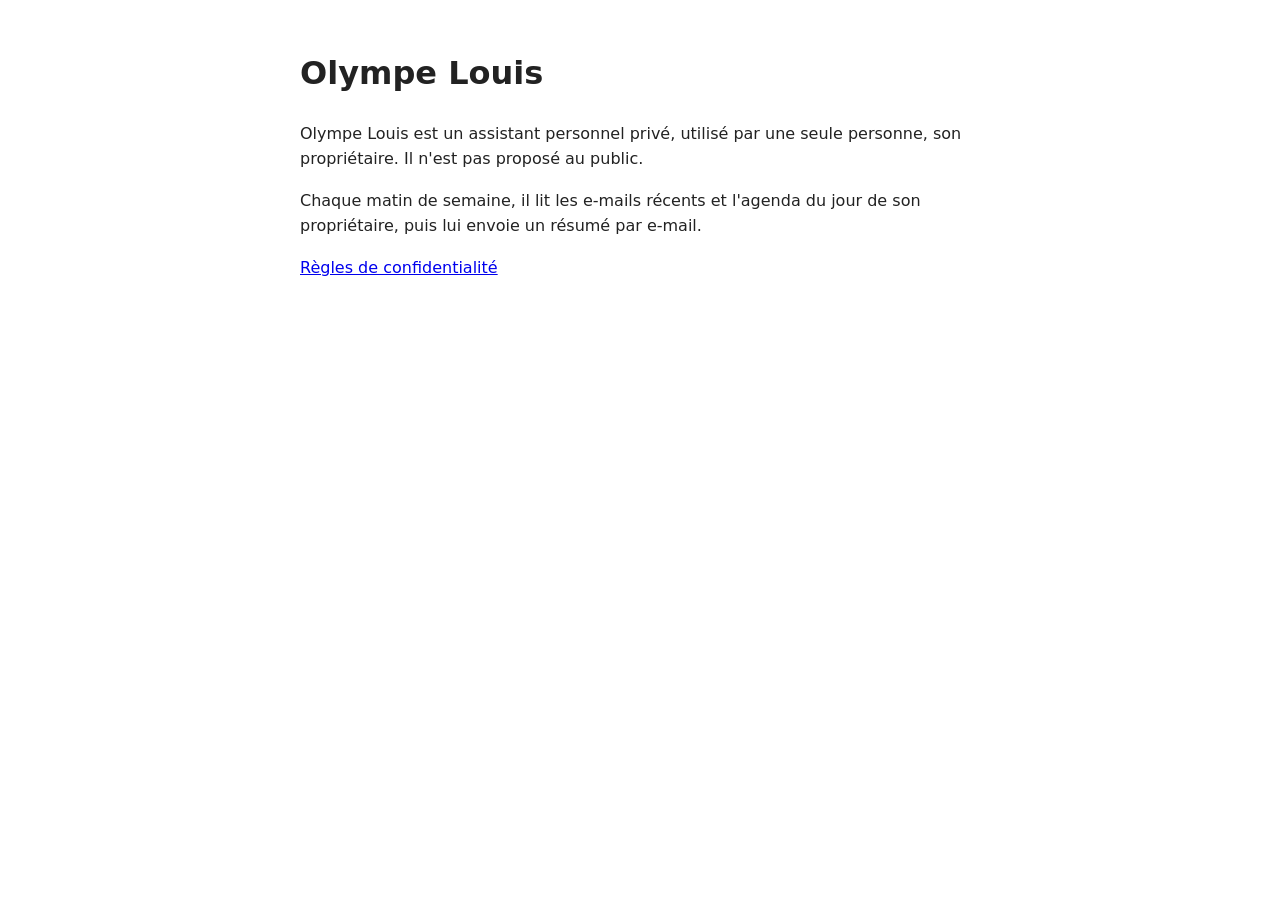
<file: index.html>
<!doctype html>
<html lang="fr">
<head>
<meta charset="utf-8">
<meta name="viewport" content="width=device-width, initial-scale=1">
<title>Olympe Louis</title>
<style>body{font-family:system-ui,sans-serif;max-width:680px;margin:48px auto;padding:0 16px;line-height:1.6;color:#222;background:#fff}</style>
</head>
<body>
<h1>Olympe Louis</h1>
<p>Olympe Louis est un assistant personnel privé, utilisé par une seule personne, son propriétaire. Il n'est pas proposé au public.</p>
<p>Chaque matin de semaine, il lit les e-mails récents et l'agenda du jour de son propriétaire, puis lui envoie un résumé par e-mail.</p>
<p><a href="confidentialite.html">Règles de confidentialité</a></p>
</body>
</html>
</file>
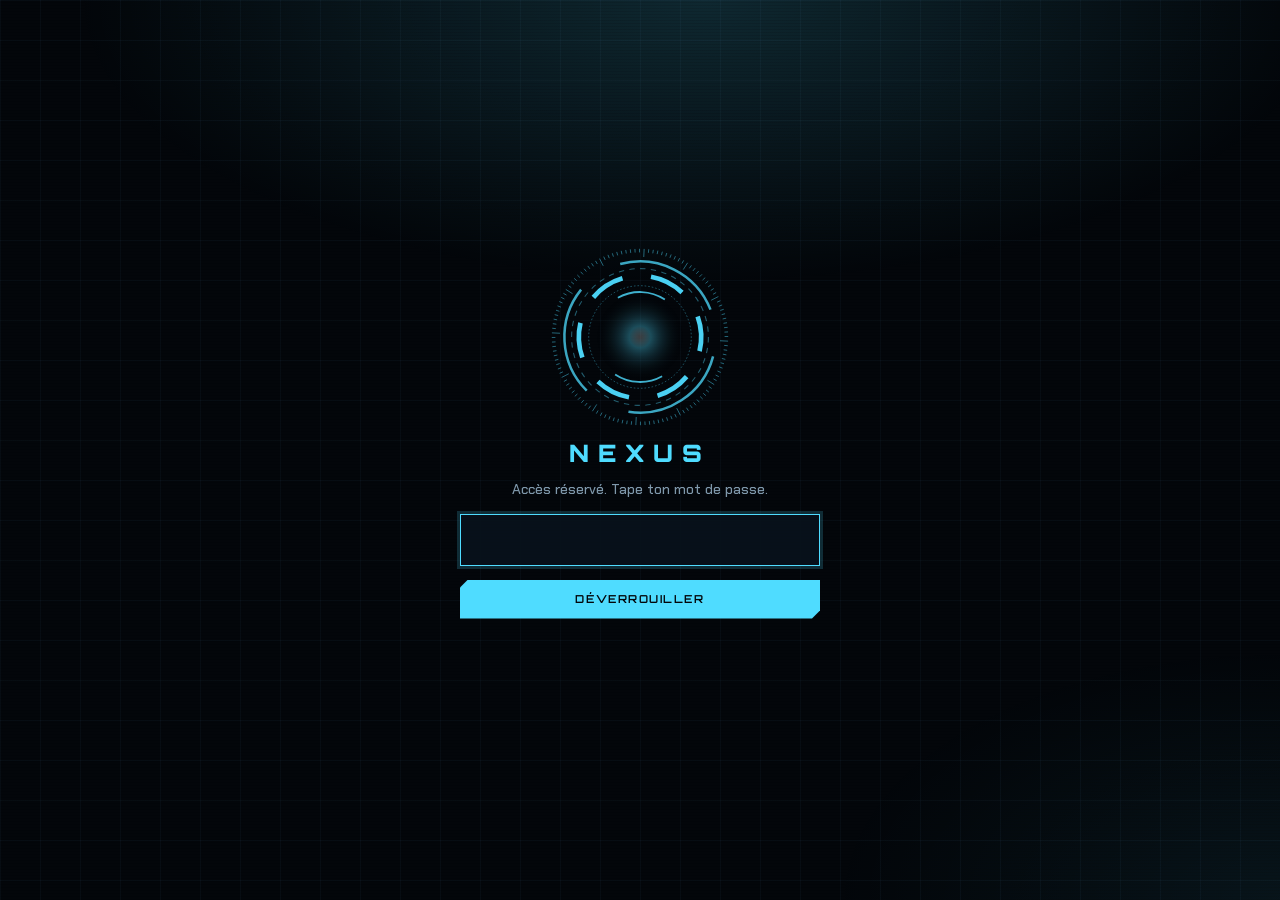
<file: nexus/index.html>
<!doctype html>
<html lang="fr">
<head>
<meta charset="utf-8">
<meta name="viewport" content="width=device-width, initial-scale=1, viewport-fit=cover">
<meta name="robots" content="noindex, nofollow">
<meta name="theme-color" content="#03060a">
<meta name="apple-mobile-web-app-capable" content="yes">
<meta name="apple-mobile-web-app-status-bar-style" content="black-translucent">
<meta name="apple-mobile-web-app-title" content="NEXUS">
<link rel="manifest" href="manifest.webmanifest">
<link rel="icon" href="icone.svg" type="image/svg+xml">
<link rel="apple-touch-icon" href="icone-180.png">
<!-- PAGE -->
<title>NEXUS</title>
<meta name="claude:viewport-fit-sides" content="cover">
<link rel="preconnect" href="https://fonts.googleapis.com">
<link rel="preconnect" href="https://fonts.gstatic.com" crossorigin>
<link rel="stylesheet" href="https://fonts.googleapis.com/css2?family=Chakra+Petch:wght@400;500;600&family=IBM+Plex+Mono:wght@400;500&family=Orbitron:wght@500;700;900&display=swap">
<style>
/* Console NEXUS. Un rail de modules (à gauche sur ordinateur, en bas sur téléphone) et une vue par
   module, chacune dans sa couleur : NEXUS cyan, HERMÈS bleu glacier, CHRONOS ambre, PLOUTOS vert,
   PHÉMÈ violet, ARÈS rouge. Le rouge d'alerte reste réservé à ce qui demande d'agir.
   Un seul univers visuel, sombre, voulu ainsi. */
:root {
  --fond: #03060a;
  --ligne: rgba(120, 200, 255, .16);
  --ligne-forte: rgba(120, 200, 255, .32);
  --texte: #dbeaf4;
  --doux: #7f98ab;
  --tres-doux: #4b6274;
  --alerte: #ff4d5e;
  --ambre: #ffb547;
  --nexus: #4fdcff;
  --hermes: #7cc8ff;
  --chronos: #ffb547;
  --ploutos: #4ff0a6;
  --pheme: #b48cff;
  --ares: #ff5a4f;
  --m: var(--nexus);
  --titre: "Orbitron", "Chakra Petch", "Segoe UI", sans-serif;
  --corps: "Chakra Petch", "Segoe UI", system-ui, sans-serif;
  --mono: "IBM Plex Mono", ui-monospace, Consolas, monospace;
  --rail: 84px;
  color-scheme: dark;
}
* { box-sizing: border-box; }
[hidden] { display: none !important; }
html, body { min-height: 100%; }
body {
  margin: 0; background: var(--fond); color: var(--texte);
  font: 500 15px/1.5 var(--corps); -webkit-font-smoothing: antialiased; overflow-x: hidden;
}
body::before {
  content: ""; position: fixed; inset: 0 0 auto; z-index: 30;
  height: env(safe-area-inset-top, 0px); background: var(--fond);
}
button, input { font: inherit; color: inherit; }
a { color: inherit; text-decoration: none; }
:focus-visible { outline: 2px solid var(--m); outline-offset: 2px; }

/* Ambiance : grille, halo de la couleur du module, lignes de balayage */
.ambiance { position: fixed; inset: 0; pointer-events: none; z-index: 0; overflow: hidden; }
.ambiance::before {
  content: ""; position: absolute; inset: 0;
  background:
    radial-gradient(ellipse 70% 45% at 55% 0%, color-mix(in srgb, var(--m) 16%, transparent), transparent 70%),
    radial-gradient(ellipse 50% 40% at 100% 100%, color-mix(in srgb, var(--m) 7%, transparent), transparent 70%),
    linear-gradient(rgba(120, 200, 255, .04) 1px, transparent 1px) 0 0 / 40px 40px,
    linear-gradient(90deg, rgba(120, 200, 255, .04) 1px, transparent 1px) 0 0 / 40px 40px;
}
.ambiance::after {
  content: ""; position: absolute; inset: 0; opacity: .5;
  background: repeating-linear-gradient(0deg, rgba(0, 0, 0, .18) 0 1px, transparent 1px 3px);
}
.balayage {
  position: absolute; left: 0; right: 0; height: 120px; top: -120px;
  background: linear-gradient(transparent, color-mix(in srgb, var(--m) 6%, transparent), transparent);
  animation: balayer 9s linear infinite;
}
@keyframes balayer { to { transform: translateY(calc(100vh + 240px)); } }

/* Structure */
.appli { position: relative; z-index: 1; display: grid; grid-template-columns: var(--rail) minmax(0, 1fr); min-height: 100vh; }
.rail {
  position: sticky; top: env(safe-area-inset-top, 0px); height: 100vh; z-index: 20;
  display: flex; flex-direction: column; align-items: center; gap: 10px;
  padding: 18px 0 18px env(safe-area-inset-left, 0px);
  border-right: 1px solid var(--ligne); background: linear-gradient(180deg, rgba(5, 12, 20, .92), rgba(3, 6, 10, .92));
}
.rail .logo { width: 44px; height: 44px; margin-bottom: 10px; }
.onglet {
  --c: var(--nexus);
  width: 62px; display: grid; justify-items: center; gap: 5px; padding: 8px 0;
  background: none; border: 0; cursor: pointer; color: var(--doux);
}
.onglet .anneau {
  width: 46px; height: 46px; border-radius: 50%; display: grid; place-items: center; position: relative;
  border: 1px solid var(--ligne-forte); background: radial-gradient(circle, rgba(255, 255, 255, .03), transparent 70%);
  transition: border-color .25s, box-shadow .25s, background .25s;
}
.onglet .anneau::after {
  content: ""; position: absolute; inset: 3px; border-radius: 50%;
  border: 2px dashed transparent; transition: border-color .25s;
}
.onglet svg { width: 22px; height: 22px; stroke: currentColor; fill: none; stroke-width: 1.6; stroke-linecap: round; stroke-linejoin: round; }
.onglet span.nom { font: 600 9px/1 var(--titre); letter-spacing: .12em; }
.onglet:hover { color: var(--c); }
.onglet[aria-current="page"] { color: var(--c); }
.onglet[aria-current="page"] .anneau {
  border-color: var(--c); background: radial-gradient(circle, color-mix(in srgb, var(--c) 22%, transparent), transparent 72%);
  box-shadow: 0 0 18px color-mix(in srgb, var(--c) 45%, transparent);
}
.onglet[aria-current="page"] .anneau::after { border-color: color-mix(in srgb, var(--c) 55%, transparent); animation: tourner 12s linear infinite; }
.onglet.bientot { opacity: .45; }
.onglet .badge {
  position: absolute; top: -3px; right: -5px; min-width: 18px; height: 18px; padding: 0 5px; border-radius: 9px;
  background: var(--alerte); color: #fff; font: 600 10px/18px var(--mono); text-align: center;
}
@keyframes tourner { to { transform: rotate(360deg); } }

.contenu {
  min-width: 0;
  padding-left: max(24px, env(safe-area-inset-left, 0px));
  padding-right: max(24px, env(safe-area-inset-right, 0px));
  padding-block: 0 48px;
}

/* Bandeau d'état */
.bandeau {
  position: sticky; top: env(safe-area-inset-top, 0px); z-index: 15;
  display: flex; align-items: center; gap: 14px; flex-wrap: wrap; padding: 14px 0 12px;
  background: linear-gradient(var(--fond) 75%, transparent);
}
.marque { font: 900 14px/1 var(--titre); letter-spacing: .38em; color: var(--nexus); }
.marque small { font: 500 10px/1 var(--mono); letter-spacing: .2em; color: var(--doux); margin-left: 8px; }
.puces-etat { display: flex; gap: 6px; flex-wrap: wrap; }
.puce-etat {
  display: inline-flex; align-items: center; gap: 6px; padding: 3px 8px; border: 1px solid var(--ligne);
  font: 500 10px/1.2 var(--mono); letter-spacing: .08em; color: var(--doux); text-transform: uppercase;
}
.puce-etat i { width: 6px; height: 6px; border-radius: 50%; background: var(--ploutos); box-shadow: 0 0 6px var(--ploutos); }
.puce-etat.vieux i { background: var(--ambre); box-shadow: 0 0 6px var(--ambre); }
.commandes { margin-left: auto; display: flex; gap: 8px; }
.cmd {
  display: inline-flex; align-items: center; gap: 6px; padding: 7px 12px; cursor: pointer;
  border: 1px solid var(--ligne-forte); background: rgba(8, 18, 28, .8);
  font: 600 11px/1 var(--titre); letter-spacing: .14em; clip-path: polygon(8px 0, 100% 0, 100% calc(100% - 8px), calc(100% - 8px) 100%, 0 100%, 0 8px);
}
.cmd:hover { border-color: var(--m); color: var(--m); }
.cmd svg { width: 14px; height: 14px; stroke: currentColor; fill: none; stroke-width: 1.8; }

/* En-tête de module */
.tete-module { display: flex; align-items: flex-end; gap: 18px; flex-wrap: wrap; padding: 10px 0 18px; border-bottom: 1px solid var(--ligne); margin-bottom: 20px; position: relative; }
.tete-module::after { content: ""; position: absolute; left: 0; bottom: -1px; width: 140px; height: 2px; background: var(--m); box-shadow: 0 0 12px var(--m); }
.tete-module h1 { margin: 0; font: 900 clamp(28px, 5vw, 46px)/1 var(--titre); letter-spacing: .12em; color: var(--m); text-shadow: 0 0 24px color-mix(in srgb, var(--m) 45%, transparent); }
.tete-module .epithete { font: 500 12px/1.4 var(--mono); letter-spacing: .18em; color: var(--doux); text-transform: uppercase; padding-bottom: 4px; }
.tete-module .code { margin-left: auto; font: 400 11px/1.4 var(--mono); color: var(--tres-doux); text-align: right; padding-bottom: 4px; }

/* Panneaux */
.grille { display: grid; gap: 18px; grid-template-columns: repeat(12, minmax(0, 1fr)); align-items: start; }
.s3 { grid-column: span 3; } .s4 { grid-column: span 4; } .s5 { grid-column: span 5; } .s6 { grid-column: span 6; }
.s7 { grid-column: span 7; } .s8 { grid-column: span 8; } .s12 { grid-column: span 12; }
.pile { display: grid; gap: 18px; min-width: 0; }
.panneau {
  min-width: 0; position: relative; padding: 16px 18px 18px;
  background: linear-gradient(160deg, rgba(14, 30, 46, .55), rgba(6, 13, 21, .75));
  border: 1px solid var(--ligne);
  clip-path: polygon(0 0, calc(100% - 18px) 0, 100% 18px, 100% 100%, 18px 100%, 0 calc(100% - 18px));
}
.panneau::before {
  content: ""; position: absolute; top: 0; left: 0; width: 46px; height: 2px; background: var(--m); box-shadow: 0 0 10px var(--m);
}
.panneau::after {
  content: ""; position: absolute; right: 6px; bottom: 6px; width: 10px; height: 10px;
  border-right: 2px solid var(--m); border-bottom: 2px solid var(--m); opacity: .6;
}
.panneau.alerte { --m: var(--alerte); background: linear-gradient(160deg, rgba(60, 10, 16, .55), rgba(20, 6, 9, .8)); border-color: rgba(255, 77, 94, .35); }
.p-titre { display: flex; align-items: baseline; gap: 10px; margin: 0 0 12px; }
.p-titre h2 { margin: 0; font: 700 12px/1.2 var(--titre); letter-spacing: .24em; color: var(--m); text-transform: uppercase; }
.p-titre .meta { margin-left: auto; font: 400 11px/1 var(--mono); color: var(--doux); white-space: nowrap; }
.p-titre .compte { margin-left: auto; font: 500 11px/1 var(--mono); color: var(--texte); padding: 2px 6px; border: 1px solid var(--ligne-forte); }

/* Listes */
.liste { list-style: none; margin: 0; padding: 0; }
.liste > li + li { border-top: 1px solid var(--ligne); }
.rangee { display: grid; grid-template-columns: auto minmax(0, 1fr) auto; gap: 12px; align-items: center; padding: 10px 0; }
a.rangee:hover .principal { color: var(--m); }
.principal { overflow-wrap: anywhere; line-height: 1.35; }
.secondaire { display: block; margin-top: 2px; font-size: 13px; color: var(--doux); overflow-wrap: anywhere; }
.temps { font: 400 11px/1.3 var(--mono); color: var(--doux); white-space: nowrap; font-variant-numeric: tabular-nums; text-align: right; }
.vide { padding: 10px 0; color: var(--doux); font-size: 14px; }
.losange { width: 9px; height: 9px; transform: rotate(45deg); border: 1px solid var(--doux); }
.losange.plein { background: var(--m); border-color: var(--m); box-shadow: 0 0 8px var(--m); }
.etiquette {
  display: inline-block; margin: 4px 6px 0 0; padding: 1px 7px; font: 500 10px/1.6 var(--mono); letter-spacing: .06em;
  color: var(--m); background: color-mix(in srgb, var(--m) 12%, transparent); border: 1px solid color-mix(in srgb, var(--m) 30%, transparent);
}

/* Jauges */
.jauges { display: grid; grid-template-columns: repeat(2, minmax(0, 1fr)); gap: 14px 10px; }
.jauge { display: grid; justify-items: center; gap: 6px; text-align: center; }
.jauge svg { width: 100%; max-width: 128px; height: auto; overflow: visible; }
.jauge .lib { font: 600 10px/1.2 var(--titre); letter-spacing: .18em; color: var(--doux); text-transform: uppercase; }
.jauge text { font-family: var(--titre); fill: var(--texte); }

/* Accueil */
.accueil { display: grid; grid-template-columns: minmax(0, 1fr) minmax(280px, 380px) minmax(0, 1fr); gap: 22px; align-items: center; margin-bottom: 22px; }
.reacteur { position: relative; width: 100%; max-width: 380px; aspect-ratio: 1; margin: 0 auto; }
.reacteur canvas { width: 100%; height: 100%; display: block; }
.reacteur .centre { position: absolute; inset: 0; display: grid; place-content: center; text-align: center; pointer-events: none; }
.reacteur .h { font: 700 clamp(30px, 5vw, 44px)/1 var(--titre); letter-spacing: .04em; text-shadow: 0 0 18px color-mix(in srgb, var(--nexus) 60%, transparent); }
.reacteur .j { margin-top: 8px; font: 500 11px/1.3 var(--mono); letter-spacing: .2em; color: var(--nexus); text-transform: uppercase; }
.reacteur .s { margin-top: 4px; font: 400 10px/1 var(--mono); letter-spacing: .16em; color: var(--doux); }
.salut { margin: 0 0 4px; font: 700 clamp(22px, 3vw, 30px)/1.15 var(--titre); letter-spacing: .04em; text-wrap: balance; }
.transmission { font-size: 17px; line-height: 1.55; min-height: 3.1em; margin-top: 10px; }
.transmission .curseur { display: inline-block; width: .55em; height: 1em; vertical-align: -2px; background: var(--nexus); margin-left: 2px; animation: clignoter 1s steps(1) infinite; }
@keyframes clignoter { 50% { opacity: 0; } }
.source { font: 400 11px/1.4 var(--mono); letter-spacing: .08em; color: var(--doux); text-transform: uppercase; }
.priorites { list-style: none; margin: 16px 0 0; padding: 0; display: grid; gap: 8px; }
.priorites li { display: grid; grid-template-columns: 34px minmax(0, 1fr); align-items: center; gap: 10px; }
.priorites b { font: 700 11px/1 var(--titre); color: var(--fond); background: var(--nexus); padding: 5px 0; text-align: center; clip-path: polygon(6px 0, 100% 0, calc(100% - 6px) 100%, 0 100%); }

.compte-a-rebours { font: 700 30px/1 var(--titre); letter-spacing: .04em; color: var(--texte); font-variant-numeric: tabular-nums; }
.compte-a-rebours small { font: 500 12px/1 var(--mono); color: var(--doux); margin-left: 6px; letter-spacing: .1em; }

/* Bandeau d'actualité défilant */
.telescripteur { margin-top: 22px; display: grid; grid-template-columns: auto minmax(0, 1fr); border: 1px solid var(--ligne); background: rgba(6, 12, 20, .8); overflow: hidden; }
.telescripteur .tag { padding: 9px 14px; font: 700 11px/1 var(--titre); letter-spacing: .22em; color: var(--fond); background: var(--pheme); display: grid; place-items: center; }
.defile { overflow: hidden; white-space: nowrap; mask-image: linear-gradient(90deg, transparent, #000 4%, #000 96%, transparent); }
.defile .piste { display: inline-flex; gap: 40px; padding: 9px 0; animation: defiler 90s linear infinite; }
.defile:hover .piste { animation-play-state: paused; }
.defile a { font-size: 14px; }
.defile a:hover { color: var(--pheme); }
.defile em { font: normal 500 10px/1 var(--mono); color: var(--pheme); margin-right: 8px; letter-spacing: .1em; text-transform: uppercase; }
@keyframes defiler { to { transform: translateX(-50%); } }

/* Barres d'échéance */
.echeance { display: grid; gap: 4px; min-width: 74px; }
.barre { height: 4px; background: rgba(255, 255, 255, .06); position: relative; }
.barre i { position: absolute; inset: 0 auto 0 0; background: var(--m); box-shadow: 0 0 6px var(--m); }
.barre.rouge i { background: var(--alerte); box-shadow: 0 0 6px var(--alerte); }
.barre.ambre i { background: var(--ambre); box-shadow: 0 0 6px var(--ambre); }
.case { width: 14px; height: 14px; border: 1.5px solid var(--m); position: relative; }
.case::after { content: ""; position: absolute; inset: 3px; background: color-mix(in srgb, var(--m) 30%, transparent); }
button.case { width: 22px; height: 22px; padding: 0; background: none; cursor: pointer; }
button.case::before { content: ""; position: absolute; inset: -10px; }  /* zone de toucher plus large */
button.case:hover::after { background: var(--m); }
.rangee.faite .case::after { inset: 2px; background: var(--ploutos); box-shadow: 0 0 8px var(--ploutos); }
.rangee.faite .principal { text-decoration: line-through; color: var(--doux); }
.rangee.faite { opacity: .7; transition: opacity .6s; }
.rangee a.principal:hover { color: var(--m); }
.grille-bilan { display: grid; grid-template-columns: minmax(0, 1.1fr) minmax(0, 1fr); gap: 28px; }
@media (max-width: 760px) { .grille-bilan { grid-template-columns: minmax(0, 1fr); } }
.chiffres.quatre { grid-template-columns: repeat(4, minmax(0, 1fr)); }
@media (max-width: 1100px) { .chiffres.quatre { grid-template-columns: repeat(2, minmax(0, 1fr)); } }
.legende-bilan { display: flex; gap: 16px; margin-top: 6px; font: 500 10px/1 var(--mono); letter-spacing: .12em; color: var(--doux); text-transform: uppercase; }
.legende-bilan span { display: inline-flex; align-items: center; gap: 6px; }
.legende-bilan i { width: 10px; height: 10px; }
.legende-bilan i.trait { height: 2px; background: var(--ambre); }
.sous-titre { margin: 0 0 4px; font: 700 11px/1.2 var(--titre); letter-spacing: .22em; color: var(--doux); text-transform: uppercase; }
.rangee.faite:not(.tache) { opacity: .85; }
.fin-mail { display: flex; align-items: center; gap: 10px; }
.actions-mail { display: none; gap: 4px; }
.rangee:hover .actions-mail, .rangee.choisie .actions-mail, .rangee:focus-within .actions-mail { display: flex; }
.texte-action { font: 600 9px/1 var(--mono); letter-spacing: .02em; }
.edition-tache { display: grid; grid-template-columns: minmax(0, 1fr) auto auto; gap: 6px; grid-column: 2 / 4; }
.edition-tache input[type="text"] { grid-column: 1 / -1; width: 100%; }
.form-brouillon > span:empty { display: block; }
.form-evenement { display: grid; grid-template-columns: minmax(138px, 1.3fr) minmax(96px, 1fr) auto; gap: 6px; }
.form-evenement input, .form-evenement select { min-width: 0; padding: 7px 9px; border: 1px solid var(--ligne-forte); background: var(--surface-cmd); color: var(--texte); font: 500 14px/1.2 var(--corps); }
.form-evenement input:focus, .form-evenement select:focus { border-color: var(--m); outline: none; }
.form-evenement input[name="titre"], .form-evenement input[name="lieu"] { grid-column: 1 / -1; }
.form-evenement .cmd { padding: 7px 10px; }
.edition-mail { display: grid; gap: 6px; grid-column: 2 / 4; min-width: 0; }
.edition-mail + span { display: none; }
.grille-plan { display: grid; grid-template-columns: minmax(0, 1fr) minmax(0, 1fr); gap: 22px; }
@media (max-width: 760px) { .grille-plan { grid-template-columns: minmax(0, 1fr); } }
.planif-tache { cursor: grab; }
.planif-tache.prise { background: color-mix(in srgb, var(--m) 14%, transparent); box-shadow: inset 2px 0 0 var(--m); }
.poignee { color: var(--tres-doux); font-size: 12px; letter-spacing: -2px; }
button.rangee.creneau { width: 100%; background: none; border: 0; border-bottom: 1px dashed var(--ligne); color: var(--texte); font: inherit; text-align: left; cursor: pointer; }
.liste > li + li button.creneau { border-top: 0; }
button.creneau:hover, button.creneau.survol { background: color-mix(in srgb, var(--m) 12%, transparent); box-shadow: inset 2px 0 0 var(--m); }
button.creneau .temps { color: var(--m); }
.duree-plan { float: right; letter-spacing: .08em; font-size: 10px; }
.duree-plan select { margin-left: 6px; padding: 2px 4px; background: var(--surface-cmd); color: var(--texte); border: 1px solid var(--ligne-forte); font: 500 11px/1 var(--mono); }
.edition-tache input { min-width: 0; padding: 7px 9px; border: 1px solid var(--m); background: var(--surface-cmd); color: var(--texte); font: 500 14px/1.2 var(--corps); }
.edition-tache .cmd { padding: 6px 9px; }
.edition-tache + span { display: none; }
.avis .annuler { margin-left: 14px; padding: 5px 8px; gap: 8px; display: inline-flex; align-items: center; }
.avis .annuler kbd { font-size: 9px; }
@media (hover: none) { .actions-mail { display: flex; } }
.action-mail { width: 26px; height: 26px; padding: 0; display: grid; place-items: center; cursor: pointer;
  background: none; border: 1px solid var(--ligne-forte); color: var(--doux); }
.action-mail:hover, .action-mail:focus-visible { border-color: var(--m); color: var(--m); }
.action-mail:disabled { opacity: .4; cursor: default; }
.action-mail svg { width: 14px; height: 14px; stroke: currentColor; fill: none; stroke-width: 1.8; stroke-linecap: round; stroke-linejoin: round; }
.avis {
  position: fixed; z-index: 45; left: 50%; bottom: calc(24px + env(safe-area-inset-bottom, 0px)); transform: translateX(-50%);
  max-width: min(520px, calc(100vw - 32px)); padding: 10px 16px; border: 1px solid var(--ploutos);
  background: rgba(4, 14, 12, .96); color: var(--texte); font-size: 14px; box-shadow: 0 0 24px rgba(0, 0, 0, .6);
}
.avis.erreur { border-color: var(--alerte); background: rgba(30, 6, 10, .96); }

/* CHRONOS */
.horloge-24 svg { width: 100%; max-width: 420px; display: block; margin: 0 auto; overflow: visible; }
.horloge-24 text { font-family: var(--mono); font-size: 10px; fill: var(--doux); }
.semaine { display: grid; grid-template-columns: repeat(7, minmax(0, 1fr)); gap: 8px; }
.jour { min-width: 0; border: 1px solid var(--ligne); background: rgba(6, 12, 20, .6); padding: 8px; min-height: 140px; display: grid; align-content: start; gap: 6px; }
.jour.aujourdhui { border-color: var(--m); box-shadow: inset 0 0 0 1px color-mix(in srgb, var(--m) 40%, transparent); }
.jour h4 { margin: 0 0 4px; font: 700 10px/1.3 var(--titre); letter-spacing: .14em; color: var(--doux); text-transform: uppercase; }
.jour.aujourdhui h4 { color: var(--m); }
.jour.passe { opacity: .7; }
.legende { margin-left: auto; display: flex; flex-wrap: wrap; gap: 6px 14px; align-items: center; font-size: 12px; color: var(--doux); }
.legende span { display: inline-flex; align-items: center; gap: 6px; }
.legende i { width: 10px; height: 3px; display: inline-block; }
.evt { font-size: 12px; line-height: 1.3; padding: 5px 6px; border-left: 2px solid var(--m); background: color-mix(in srgb, var(--m) 9%, transparent); overflow-wrap: anywhere; }
.evt b { display: block; font: 500 10px/1.2 var(--mono); color: var(--m); }
.horaire { font: 500 12px/1.3 var(--mono); color: var(--m); white-space: nowrap; font-variant-numeric: tabular-nums; min-width: 88px; }

/* PLOUTOS et modules à venir */
.etapes { list-style: none; margin: 0; padding: 0; display: grid; gap: 10px; counter-reset: e; }
.etapes li { display: grid; grid-template-columns: 30px minmax(0, 1fr); gap: 10px; align-items: start; counter-increment: e; }
.etapes li::before { content: counter(e, decimal-leading-zero); font: 700 11px/1.9 var(--mono); color: var(--m); border: 1px solid color-mix(in srgb, var(--m) 40%, transparent); text-align: center; }
.hors-ligne { position: relative; min-height: 180px; display: grid; place-items: center; text-align: center; overflow: hidden; }
.hors-ligne canvas { position: absolute; inset: 0; width: 100%; height: 100%; opacity: .35; }
.hors-ligne .msg { position: relative; display: grid; gap: 6px; padding: 14px 18px; background: rgba(3, 6, 10, .82); border: 1px solid color-mix(in srgb, var(--m) 40%, transparent); }
.hors-ligne .msg b { font: 700 12px/1.2 var(--titre); letter-spacing: .24em; color: var(--m); }
.hors-ligne .msg span { font-size: 13px; color: var(--doux); max-width: 34ch; }

/* PHÉMÈ */
.filtres { display: flex; gap: 8px; flex-wrap: wrap; margin-bottom: 16px; }
.filtre { padding: 6px 12px; cursor: pointer; border: 1px solid var(--ligne-forte); background: transparent; font: 600 11px/1 var(--titre); letter-spacing: .12em; color: var(--doux); }
.filtre[aria-pressed="true"] { color: var(--fond); background: var(--m); border-color: var(--m); }
.une { display: grid; gap: 6px; padding: 4px 0 6px; }
.une .titre-une { font: 600 clamp(18px, 2.4vw, 24px)/1.25 var(--corps); text-wrap: balance; }
.une:hover .titre-une { color: var(--m); }
.une p { margin: 0; color: var(--doux); font-size: 14px; max-width: 70ch; }

/* Verrou et démarrage */
.verrou { position: relative; z-index: 2; min-height: 100vh; display: grid; place-items: center; text-align: center; padding: 24px max(16px, env(safe-area-inset-right, 0px)) 24px max(16px, env(safe-area-inset-left, 0px)); }
.verrou form { display: grid; gap: 14px; justify-items: center; width: min(360px, 100%); }
.verrou .reacteur { width: 180px; }
.verrou .marque { font-size: 24px; }
.verrou label { font-size: 14px; color: var(--doux); }
.verrou input { width: 100%; padding: 13px 14px; border: 1px solid var(--ligne-forte); background: rgba(8, 18, 28, .9); font-family: var(--mono); font-size: 16px; text-align: center; letter-spacing: .1em; }
.verrou input:focus { border-color: var(--nexus); outline: none; box-shadow: 0 0 0 3px color-mix(in srgb, var(--nexus) 18%, transparent); }
.verrou .cmd { width: 100%; justify-content: center; padding: 13px; background: var(--nexus); color: var(--fond); border-color: var(--nexus); }
.verrou .cmd:hover { color: var(--fond); filter: brightness(1.12); }
.message { min-height: 1.5em; font-size: 14px; color: var(--doux); }
.message.erreur { color: var(--alerte); }
.demarrage { position: fixed; inset: 0; z-index: 40; background: var(--fond); display: grid; place-items: center; transition: opacity .5s; }
.demarrage pre { margin: 0; font: 500 12px/1.9 var(--mono); color: var(--nexus); letter-spacing: .1em; min-width: min(360px, 90vw); }
.demarrage.fini { opacity: 0; pointer-events: none; }

.vue { animation: entrer .45s ease-out; }
@keyframes entrer { from { opacity: .3; transform: translateY(6px); } }

/* JARVIS : le bouton flottant et la console vocale */
.jarvis-bouton {
  position: fixed; z-index: 22; right: max(24px, env(safe-area-inset-right, 0px)); bottom: 24px;
  width: 76px; height: 76px; padding: 0; border: 0; border-radius: 50%; cursor: pointer;
  background: radial-gradient(circle, rgba(3, 10, 18, .95) 55%, transparent 72%);
  display: grid; place-items: center; filter: drop-shadow(0 0 14px color-mix(in srgb, var(--nexus) 45%, transparent));
}
.jarvis-bouton canvas { position: absolute; inset: 0; width: 100%; height: 100%; }
.jarvis-bouton svg { position: relative; width: 24px; height: 24px; stroke: #fff; fill: none; stroke-width: 1.7; stroke-linecap: round; filter: drop-shadow(0 0 5px var(--nexus)); }
.jarvis-bouton:hover { filter: drop-shadow(0 0 22px var(--nexus)); }
.jarvis {
  position: fixed; z-index: 25; top: 0; right: 0; bottom: 0; width: min(440px, 100vw);
  display: grid; grid-template-rows: auto auto minmax(0, 1fr) auto;
  padding: calc(12px + env(safe-area-inset-top, 0px)) max(18px, env(safe-area-inset-right, 0px)) calc(14px + env(safe-area-inset-bottom, 0px)) 18px;
  background: linear-gradient(180deg, rgba(4, 12, 20, .97), rgba(2, 6, 10, .98));
  border-left: 1px solid var(--ligne-forte); box-shadow: -20px 0 60px rgba(0, 0, 0, .6);
  -webkit-backdrop-filter: blur(10px); backdrop-filter: blur(10px);
  animation: glisser .3s ease-out;
}
@keyframes glisser { from { transform: translateX(40px); opacity: 0; } }
.j-tete { grid-row: 1; } .j-reglages { grid-row: 2; } .j-fil { grid-row: 3; } .j-bas { grid-row: 4; }
.j-tete { display: flex; align-items: center; gap: 10px; padding-bottom: 12px; border-bottom: 1px solid var(--ligne); position: relative; }
.j-tete::after { content: ""; position: absolute; left: 0; bottom: -1px; width: 90px; height: 2px; background: var(--nexus); box-shadow: 0 0 10px var(--nexus); }
.j-titre { font: 900 18px/1 var(--titre); letter-spacing: .32em; color: var(--nexus); text-shadow: 0 0 16px color-mix(in srgb, var(--nexus) 50%, transparent); }
.j-etat { font: 500 10px/1 var(--mono); letter-spacing: .14em; color: var(--doux); padding: 4px 7px; border: 1px solid var(--ligne); }
.jarvis[data-etat="ecoute"] .j-etat { color: var(--nexus); border-color: var(--nexus); }
.jarvis[data-etat="reflexion"] .j-etat { color: var(--pheme); border-color: var(--pheme); }
.jarvis[data-etat="parole"] .j-etat { color: var(--ploutos); border-color: var(--ploutos); }
.jarvis .commandes .cmd { padding: 7px 8px; }
.j-reglages { display: grid; grid-template-columns: repeat(2, minmax(0, 1fr)); gap: 10px 12px; padding: 14px 0; border-bottom: 1px solid var(--ligne); }
.j-reglages label { display: grid; gap: 5px; font: 600 10px/1.2 var(--titre); letter-spacing: .16em; color: var(--doux); text-transform: uppercase; min-width: 0; }
.j-reglages .large { grid-column: span 2; }
.j-reglages select, .j-saisie input {
  width: 100%; min-width: 0; padding: 9px 10px; border: 1px solid var(--ligne-forte); border-radius: 0;
  background: rgba(8, 18, 28, .9); color: var(--texte); font: 500 14px/1.2 var(--corps); letter-spacing: 0; text-transform: none;
}
.j-reglages input[type="range"] { width: 100%; accent-color: var(--nexus); }
.j-reglages .case-a-cocher { display: flex; align-items: center; gap: 8px; }
.j-reglages .case-a-cocher input { accent-color: var(--nexus); width: 16px; height: 16px; }
.j-fil { overflow-y: auto; padding: 14px 2px 10px 0; display: flex; flex-direction: column; gap: 14px; overscroll-behavior: contain; }
.j-msg { display: grid; gap: 4px; max-width: 92%; }
.j-msg b { font: 600 9px/1 var(--titre); letter-spacing: .22em; color: var(--tres-doux); }
.j-msg p { margin: 0; font-size: 15px; line-height: 1.5; overflow-wrap: anywhere; }
.j-msg.lui p { padding-left: 12px; border-left: 2px solid var(--nexus); }
.j-msg.lui b { color: var(--nexus); }
.j-msg.moi { align-self: flex-end; text-align: right; }
.j-msg.moi p { padding-right: 12px; border-right: 2px solid var(--ligne-forte); color: var(--doux); }
.j-msg.erreur p { border-color: var(--alerte); color: #ffc2c8; }
.j-msg.erreur b { color: var(--alerte); }
.j-suggestions { display: flex; flex-wrap: wrap; gap: 8px; }
.j-suggestions button { padding: 7px 10px; cursor: pointer; border: 1px solid var(--ligne-forte); background: rgba(8, 18, 28, .7); font-size: 13px; text-align: left; }
.j-suggestions button:hover { border-color: var(--nexus); color: var(--nexus); }
.j-bas { display: grid; justify-items: center; gap: 8px; padding-top: 10px; border-top: 1px solid var(--ligne); }
.j-provisoire { min-height: 1.4em; font: 400 13px/1.4 var(--mono); color: var(--nexus); text-align: center; overflow-wrap: anywhere; }
.j-micro { position: relative; width: 132px; height: 132px; padding: 0; border: 0; border-radius: 50%; background: none; cursor: pointer; display: grid; place-items: center; }
.j-micro canvas { position: absolute; inset: 0; width: 100%; height: 100%; transition: transform .3s; }
.j-micro svg { position: relative; width: 30px; height: 30px; stroke: #fff; fill: none; stroke-width: 1.7; stroke-linecap: round; filter: drop-shadow(0 0 6px var(--nexus)); }
.jarvis[data-etat="ecoute"] .j-micro canvas { transform: scale(1.08); }
.jarvis[data-etat="reflexion"] .j-micro canvas { animation: tourner 2.4s linear infinite; }
.j-aide { font: 500 10px/1.3 var(--mono); letter-spacing: .14em; color: var(--doux); text-transform: uppercase; text-align: center; }
.j-saisie { display: grid; grid-template-columns: minmax(0, 1fr) auto; gap: 8px; width: 100%; }
.j-saisie input { font-size: 16px; }
.j-saisie input:focus, .j-reglages select:focus { outline: none; border-color: var(--nexus); }
.j-cout { font: 400 10px/1 var(--mono); color: var(--tres-doux); letter-spacing: .08em; }
.j-msg .curseur { display: inline-block; width: .55em; height: 1em; vertical-align: -2px; background: var(--nexus); margin-left: 2px; animation: clignoter 1s steps(1) infinite; }

/* ---------- Ordinateur : barre latérale, accueil en tuiles, clavier, focus, thème clair ---------- */
kbd {
  display: inline-block; min-width: 20px; padding: 3px 5px; border: 1px solid var(--ligne-forte); border-bottom-width: 2px;
  font: 500 10px/1 var(--mono); color: var(--doux); text-align: center; letter-spacing: 0; background: none;
}
.rail-modules { display: contents; }
.rail-tete, .rail-bas { display: none; }
.recherche {
  display: inline-flex; align-items: center; gap: 10px; min-width: 0; padding: 7px 10px 7px 12px; cursor: pointer;
  border: 1px solid var(--ligne-forte); background: var(--surface-cmd); color: var(--doux); font: 500 13px/1 var(--corps);
}
.recherche:hover { border-color: var(--m); color: var(--texte); }
.recherche svg { width: 15px; height: 15px; stroke: currentColor; fill: none; stroke-width: 1.8; flex: none; }
.recherche .texte { white-space: nowrap; }
.rangee { margin-inline: -8px; padding-inline: 8px; scroll-margin: 90px 0 40px; }
.rangee.choisie { background: color-mix(in srgb, var(--m) 11%, transparent); box-shadow: inset 2px 0 0 var(--m); outline: none; }
.accueil-tuiles { align-items: stretch; }
.accueil-tuiles > div > .panneau { height: 100%; }
.accueil.focus { grid-template-columns: minmax(0, 1fr); max-width: 860px; }
.nouvelle-tache { display: grid; grid-template-columns: minmax(0, 1fr) auto auto; gap: 8px; margin: 0 0 8px; }
.nouvelle-tache input {
  min-width: 0; padding: 8px 10px; border: 1px solid var(--ligne-forte); border-radius: 0; background: var(--surface-cmd);
  color: var(--texte); font: 500 14px/1.2 var(--corps);
}
.nouvelle-tache input[type="date"] { width: 150px; font-family: var(--mono); font-size: 13px; color: var(--doux); }
.nouvelle-tache input:focus { outline: none; border-color: var(--m); }
@media (max-width: 520px) { .nouvelle-tache { grid-template-columns: minmax(0, 1fr) auto; } .nouvelle-tache input[type="date"] { grid-row: 2; width: auto; } }
.bandeau-focus {
  display: flex; align-items: center; gap: 10px; flex-wrap: wrap; margin: 0 0 18px; padding: 9px 12px;
  border: 1px dashed color-mix(in srgb, var(--nexus) 45%, transparent); color: var(--doux); font-size: 13px;
}
.bandeau-focus b { font: 700 11px/1 var(--titre); letter-spacing: .2em; color: var(--nexus); }
.bandeau-focus button { margin-left: auto; }
.bandeau-focus.invitation button + button { margin-left: 0; }
.chiffres { display: grid; grid-template-columns: repeat(2, minmax(0, 1fr)); gap: 14px; margin-top: 4px; }
.chiffre { display: grid; gap: 4px; }
.chiffre b { font: 700 24px/1.1 var(--titre); letter-spacing: .02em; font-variant-numeric: tabular-nums; }
.chiffre span { font: 500 10px/1.2 var(--mono); letter-spacing: .14em; color: var(--doux); text-transform: uppercase; }

/* Fenêtres : barre de commande et aide clavier */
.voile {
  position: fixed; inset: 0; z-index: 60; display: grid; justify-items: center; align-items: start;
  padding: max(10vh, 24px) 16px 16px; background: var(--voile); -webkit-backdrop-filter: blur(4px); backdrop-filter: blur(4px);
}
.fenetre {
  width: min(640px, 100%); max-height: min(560px, 80vh); display: grid; grid-template-rows: auto minmax(0, 1fr) auto;
  background: var(--surface-haute); border: 1px solid var(--ligne-forte); box-shadow: 0 30px 80px rgba(0, 0, 0, .45);
  animation: entrer .18s ease-out;
}
.palette-saisie { display: flex; align-items: center; gap: 12px; padding: 14px 16px; border-bottom: 1px solid var(--ligne); }
.palette-saisie svg { width: 18px; height: 18px; stroke: var(--nexus); fill: none; stroke-width: 1.8; flex: none; }
.palette-saisie input { flex: 1; min-width: 0; border: 0; background: none; outline: none; font: 500 17px/1.3 var(--corps); color: var(--texte); }
.palette-liste { list-style: none; margin: 0; padding: 6px; overflow-y: auto; overscroll-behavior: contain; }
.palette-groupe { padding: 10px 10px 4px; font: 600 10px/1 var(--titre); letter-spacing: .2em; color: var(--tres-doux); text-transform: uppercase; }
.palette-choix { display: grid; grid-template-columns: 10px minmax(0, 1fr) auto; gap: 12px; align-items: center; padding: 9px 10px; cursor: pointer; }
.palette-choix .losange { border-color: var(--c, var(--doux)); }
.palette-choix .principal { white-space: nowrap; overflow: hidden; text-overflow: ellipsis; }
.palette-choix .secondaire { display: inline; margin: 0 0 0 8px; font-size: 12px; }
.palette-choix[aria-selected="true"] { background: color-mix(in srgb, var(--c, var(--nexus)) 13%, transparent); box-shadow: inset 2px 0 0 var(--c, var(--nexus)); }
.palette-choix[aria-selected="true"] .losange { background: var(--c, var(--nexus)); }
.palette-vide { padding: 18px 10px; color: var(--doux); font-size: 14px; }
.fenetre-pied { display: flex; align-items: center; gap: 6px; flex-wrap: wrap; padding: 10px 16px; border-top: 1px solid var(--ligne); font-size: 12px; color: var(--doux); }
.fenetre-pied .sep { width: 10px; }
.aide { padding: 6px 18px 12px; overflow-y: auto; }
.aide h2 { margin: 14px 0 6px; font: 700 11px/1.2 var(--titre); letter-spacing: .22em; color: var(--nexus); text-transform: uppercase; }
.aide dl { display: grid; grid-template-columns: 120px minmax(0, 1fr); gap: 8px 14px; margin: 0; align-items: center; }
.aide dt { display: flex; gap: 4px; }
.aide dd { margin: 0; font-size: 14px; }
.fenetre-tete { display: flex; align-items: center; gap: 10px; padding: 14px 18px; border-bottom: 1px solid var(--ligne); }
.fenetre-tete b { font: 700 13px/1 var(--titre); letter-spacing: .24em; color: var(--nexus); }
.fenetre-tete .cmd { margin-left: auto; padding: 6px 8px; }
.sante { padding: 4px 18px 8px; overflow-y: auto; }
.sante .rangee { margin: 0; padding-inline: 0; }
.sante .ok { --m: var(--ploutos); } .sante .alerte { --m: var(--ambre); } .sante .panne { --m: var(--alerte); }
.voyant { width: 9px; height: 9px; margin: 0 4px; border-radius: 50%; background: var(--doux); flex: none; }
.voyant.ok { background: var(--ploutos); box-shadow: 0 0 6px var(--ploutos); }
.voyant.alerte { background: var(--ambre); box-shadow: 0 0 6px var(--ambre); }
.voyant.panne { background: var(--alerte); box-shadow: 0 0 8px var(--alerte); animation: pulsation 1.6s ease-in-out infinite; }
@keyframes pulsation { 50% { opacity: .35; } }

@media (min-width: 761px) {
  :root { --rail: 236px; }
  .rail { align-items: stretch; gap: 0; padding: 18px 12px 16px; overflow-y: auto; }
  .rail-tete { display: flex; align-items: center; gap: 12px; padding: 2px 8px 20px; }
  .rail-tete .logo { width: 38px; height: 38px; margin: 0; flex: none; }
  .rail-tete span { font: 900 15px/1 var(--titre); letter-spacing: .34em; color: var(--nexus); }
  .rail-modules { display: grid; gap: 2px; }
  .onglet { width: 100%; grid-template-columns: 38px minmax(0, 1fr) auto; justify-items: start; align-items: center; gap: 12px; padding: 6px 8px; text-align: left; }
  .onglet .anneau { width: 38px; height: 38px; }
  .onglet svg { width: 19px; height: 19px; }
  .onglet .libelle { display: grid; gap: 4px; min-width: 0; }
  .onglet span.nom { font-size: 11px; }
  .onglet .sous { font: 500 12px/1.2 var(--corps); color: var(--tres-doux); white-space: nowrap; overflow: hidden; text-overflow: ellipsis; }
  .onglet:hover, .onglet[aria-current="page"] { background: color-mix(in srgb, var(--c) 9%, transparent); }
  .onglet[aria-current="page"] { box-shadow: inset 2px 0 0 var(--c); }
  .onglet[aria-current="page"] .sous { color: var(--doux); }
  .rail-bas { display: grid; gap: 2px; margin-top: auto; padding-top: 14px; border-top: 1px solid var(--ligne); }
  .rail-bouton {
    display: flex; align-items: center; gap: 10px; width: 100%; padding: 8px 10px; cursor: pointer; text-align: left;
    background: none; border: 0; color: var(--doux); font: 500 13px/1.2 var(--corps);
  }
  .rail-bouton:hover { color: var(--texte); background: color-mix(in srgb, var(--nexus) 7%, transparent); }
  .rail-bouton[aria-pressed="true"] { color: var(--nexus); }
  .rail-bouton svg { width: 17px; height: 17px; stroke: currentColor; fill: none; stroke-width: 1.7; stroke-linecap: round; stroke-linejoin: round; flex: none; }
  .rail-bouton kbd { margin-left: auto; }
  .contenu { padding-left: 32px; padding-right: max(32px, env(safe-area-inset-right, 0px)); }
  .recherche { width: min(340px, 34vw); }
  .recherche kbd { margin-left: auto; }
}
@media (max-width: 760px) {
  .onglet .sous, .onglet kbd, .recherche .texte, .recherche kbd { display: none; }
  .rangee { margin-inline: 0; padding-inline: 0; }
}

/* Thème clair (touche T) : même structure, couleurs de jour. PLOUTOS garde son propre style. */
:root { --surface-cmd: rgba(8, 18, 28, .8); --surface-haute: rgba(5, 12, 20, .98); --voile: rgba(2, 5, 9, .6); }
:root[data-theme="clair"] {
  color-scheme: light;
  --fond: #eef3f7; --ligne: rgba(16, 58, 88, .13); --ligne-forte: rgba(16, 58, 88, .26);
  --texte: #0c1a24; --doux: #4a5f70; --tres-doux: #5d7282;
  --alerte: #c42638; --ambre: #a85f00;
  --nexus: #087a9e; --hermes: #1d68ad; --chronos: #a85f00; --ploutos: #0b7f4f; --pheme: #6a42c4; --ares: #bf3227;
  --surface-cmd: #ffffff; --surface-haute: #ffffff; --voile: rgba(12, 26, 36, .35);
}
:root[data-theme="clair"] .ambiance::after, :root[data-theme="clair"] .balayage { display: none; }
:root[data-theme="clair"] .rail { background: rgba(255, 255, 255, .88); }
:root[data-theme="clair"] .cmd { background: #fff; }
:root[data-theme="clair"] .panneau { background: linear-gradient(160deg, #ffffff, #f8fbfd); box-shadow: 0 1px 2px rgba(12, 26, 36, .05); }
:root[data-theme="clair"] .panneau.alerte { background: #fff3f4; border-color: rgba(196, 38, 56, .3); }
:root[data-theme="clair"] .telescripteur, :root[data-theme="clair"] .jour { background: #fff; }
:root[data-theme="clair"] .hors-ligne .msg { background: rgba(255, 255, 255, .92); }
:root[data-theme="clair"] .verrou input { background: #fff; }
:root[data-theme="clair"] .avis { background: #f1fbf6; }
:root[data-theme="clair"] .avis.erreur { background: #fff3f4; }
:root[data-theme="clair"] .tete-module h1, :root[data-theme="clair"] .reacteur .h { text-shadow: none; }
:root[data-theme="clair"] .fenetre { box-shadow: 0 24px 60px rgba(12, 26, 36, .18); }
:root[data-theme="clair"] .priorites b, :root[data-theme="clair"] .telescripteur .tag, :root[data-theme="clair"] .filtre[aria-pressed="true"] { color: #fff; }

@media (max-width: 1100px) {
  .accueil { grid-template-columns: minmax(0, 1fr) minmax(240px, 320px); }
  .accueil .col-jauges { grid-column: span 2; }
  .accueil .col-jauges .jauges { grid-template-columns: repeat(4, minmax(0, 1fr)); }
  .s3, .s4, .s5 { grid-column: span 6; } .s7, .s8 { grid-column: span 12; }
}
@media (max-width: 760px) {
  :root { --rail: 0px; }
  .appli { grid-template-columns: minmax(0, 1fr); }
  .rail {
    position: fixed; top: auto; bottom: 0; left: 0; right: 0; height: auto; flex-direction: row; justify-content: space-around; gap: 0;
    padding: 6px max(6px, env(safe-area-inset-right, 0px)) calc(6px + env(safe-area-inset-bottom, 0px)) max(6px, env(safe-area-inset-left, 0px));
    border-right: 0; border-top: 1px solid var(--ligne);
  }
  .rail .logo { display: none; }
  .onglet { width: auto; padding: 2px 0; }
  .onglet .anneau { width: 38px; height: 38px; }
  .onglet svg { width: 18px; height: 18px; }
  .contenu { padding-left: max(16px, env(safe-area-inset-left, 0px)); padding-right: max(16px, env(safe-area-inset-right, 0px)); padding-bottom: calc(96px + env(safe-area-inset-bottom, 0px)); }
  .accueil { grid-template-columns: minmax(0, 1fr); }
  .accueil .col-reacteur { order: -1; }
  .accueil .col-jauges { grid-column: auto; }
  .reacteur { max-width: 260px; }
  .grille > * { grid-column: span 12 !important; }
  .puces-etat .optionnel, .cmd .texte { display: none; }
  .semaine { grid-template-columns: minmax(0, 1fr); }
  .jour { min-height: 0; }
  .tete-module .code { display: none; }
  .jarvis-bouton { width: 64px; height: 64px; right: max(14px, env(safe-area-inset-right, 0px)); bottom: calc(76px + env(safe-area-inset-bottom, 0px)); }
  .jarvis { z-index: 35; width: 100vw; border-left: 0; padding-left: max(16px, env(safe-area-inset-left, 0px)); padding-right: max(16px, env(safe-area-inset-right, 0px)); }
  .j-micro { width: 112px; height: 112px; }
  .avis { bottom: calc(150px + env(safe-area-inset-bottom, 0px)); }

  /* Version iPhone : barre d'onglets opaque et compacte, en-tête sous la barre d'état, gros doigts. */
  .rail { background: color-mix(in srgb, var(--fond) 88%, transparent); -webkit-backdrop-filter: blur(14px) saturate(1.4); backdrop-filter: blur(14px) saturate(1.4); z-index: 30; }
  .onglet .anneau { width: 32px; height: 32px; }
  .onglet span.nom { font-size: 9.5px; letter-spacing: .12em; }
  .bandeau { top: 0; padding-top: calc(env(safe-area-inset-top, 0px) + 8px); }
  .tete-module { margin-top: 4px; }
  .tete-module h1 { font-size: 34px; }
  .tete-module .epithete { display: none; }
  .accueil .col-reacteur { order: 0; }
  .reacteur { max-width: 200px; }
  .actions-mail, .rangee:hover .actions-mail, .rangee.choisie .actions-mail { display: none; }
  .rangee .plus-actions { display: grid; }
  .rangee { min-height: 52px; }
  .rangee.tache, .rangee.mail { grid-template-columns: auto minmax(0, 1fr) auto auto; touch-action: pan-y; transition: transform .18s ease-out; background: var(--fond-rangee, transparent); }
  .rangee.tache .edition-tache, .rangee.mail .edition-mail, .rangee.mail .form-brouillon { grid-column: 2 / 5; }
  .liste > li { position: relative; }
  button.fab { display: grid; }
  .avis .annuler kbd { display: none; }
  p.aide-gestes { display: block; }
}
.plus-actions, .fab, .aide-gestes { display: none; }
.plus-actions { place-items: center; width: 34px; height: 34px; margin-right: -6px; background: none; border: 0; color: var(--doux); font: 700 18px/1 var(--corps); cursor: pointer; }
.liste > li[data-geste] { background: color-mix(in srgb, var(--geste, var(--m)) 22%, transparent); }
.liste > li[data-geste] > .rangee { --fond-rangee: var(--fond); }
.liste > li[data-geste]::before { content: attr(data-libelle); position: absolute; top: 50%; transform: translateY(-50%); font: 700 11px/1 var(--titre); letter-spacing: .2em; color: var(--geste, var(--m)); }
.liste > li[data-geste="droite"]::before { left: 14px; }
.liste > li[data-geste="gauche"]::before { right: 14px; }
.liste > li.geste-pret::before { color: var(--texte); }
.fab {
  position: fixed; z-index: 31; right: max(16px, env(safe-area-inset-right, 0px)); bottom: calc(84px + env(safe-area-inset-bottom, 0px));
  width: 56px; height: 56px; place-items: center; border-radius: 50%; border: 1px solid var(--nexus); cursor: pointer;
  background: color-mix(in srgb, var(--nexus) 22%, var(--fond)); color: var(--nexus); box-shadow: 0 0 22px color-mix(in srgb, var(--nexus) 45%, transparent);
}
.fab svg { width: 26px; height: 26px; stroke: currentColor; stroke-width: 2; fill: none; }
.feuille-voile { position: fixed; inset: 0; z-index: 70; background: var(--voile); display: grid; align-items: end; animation: entrer .15s ease-out; }
.feuille {
  display: grid; gap: 2px; padding: 10px 12px calc(14px + env(safe-area-inset-bottom, 0px)); background: var(--surface-haute);
  border-top: 1px solid var(--ligne-forte); max-height: 80vh; overflow-y: auto;
}
.feuille .titre-feuille { padding: 8px 6px 10px; font-size: 13px; color: var(--doux); overflow: hidden; text-overflow: ellipsis; white-space: nowrap; }
.feuille button, .feuille a { display: flex; align-items: center; gap: 12px; width: 100%; min-height: 50px; padding: 0 10px; background: none; border: 0;
  border-top: 1px solid var(--ligne); color: var(--texte); font: 500 16px/1.2 var(--corps); text-align: left; text-decoration: none; cursor: pointer; }
.feuille button.danger { color: var(--alerte); }
.feuille .annuler-feuille { justify-content: center; margin-top: 6px; border: 1px solid var(--ligne-forte); color: var(--doux); }
.tirer { position: fixed; z-index: 40; left: 50%; top: calc(env(safe-area-inset-top, 0px) + 8px); transform: translate(-50%, -60px); padding: 6px 12px;
  border: 1px solid var(--nexus); background: var(--surface-haute); color: var(--nexus); font: 600 11px/1 var(--titre); letter-spacing: .16em; transition: transform .1s; pointer-events: none; }
.aide-gestes { margin: 10px 0 0; font-size: 12px; color: var(--doux); }
@media (max-width: 420px) {
  .accueil .col-jauges .jauges { grid-template-columns: repeat(2, minmax(0, 1fr)); }
}
@media (prefers-reduced-motion: reduce) {
  *, *::before, *::after { animation: none !important; transition: none !important; }
}
</style>
</head>
<body>
<div class="ambiance" aria-hidden="true"><div class="balayage"></div></div>

<section class="verrou" id="verrou" hidden>
  <form id="formulaire">
    <div class="reacteur"><canvas id="reacteur-verrou"></canvas></div>
    <div class="marque">NEXUS</div>
    <label for="mdp">Accès réservé. Tape ton mot de passe.</label>
    <input id="mdp" type="password" autocomplete="current-password" required>
    <button class="cmd" type="submit">DÉVERROUILLER</button>
    <div class="message" id="message-verrou" role="status"></div>
  </form>
</section>

<div class="avis" id="avis" role="status" hidden></div>
<button class="fab" id="fab" type="button" aria-label="Ajouter une tâche ou un événement"><svg viewBox="0 0 24 24" aria-hidden="true"><path d="M12 5v14M5 12h14"/></svg></button>
<div class="tirer" id="tirer" aria-hidden="true">RELÂCHE POUR ACTUALISER</div>
<div class="demarrage" id="demarrage" hidden><pre id="journal-demarrage"></pre></div>

<div class="appli" id="appli" hidden>
  <nav class="rail" id="rail" aria-label="Modules">
    <div class="rail-tete">
      <svg class="logo" viewBox="0 0 200 200" aria-hidden="true"><g fill="none" stroke="var(--nexus)"><circle cx="100" cy="100" r="84" stroke-width="5" stroke-dasharray="380 148" transform="rotate(-90 100 100)"/><circle cx="100" cy="100" r="70" stroke-width="16" stroke-dasharray="56 17.3" transform="rotate(-83 100 100)"/><circle cx="100" cy="100" r="44" stroke-width="8" stroke-dasharray="70 22" transform="rotate(-60 100 100)" opacity=".8"/></g><circle cx="100" cy="100" r="20" fill="var(--nexus)" opacity=".5"/><circle cx="100" cy="100" r="10" fill="var(--nexus)"/></svg>
      <span>NEXUS</span>
    </div>
    <div class="rail-modules" id="rail-modules"></div>
    <div class="rail-bas">
      <button class="rail-bouton" id="bouton-focus" type="button" aria-pressed="false"><svg viewBox="0 0 24 24" aria-hidden="true"><circle cx="12" cy="12" r="8"/><circle cx="12" cy="12" r="3"/></svg>Mode focus<kbd>F</kbd></button>
      <button class="rail-bouton" id="bouton-theme" type="button" aria-pressed="false"><svg viewBox="0 0 24 24" aria-hidden="true"><circle cx="12" cy="12" r="4"/><path d="M12 2v2M12 20v2M2 12h2M20 12h2M4.9 4.9l1.4 1.4M17.7 17.7l1.4 1.4M4.9 19.1l1.4-1.4M17.7 6.3l1.4-1.4"/></svg>Thème clair<kbd>T</kbd></button>
      <button class="rail-bouton" id="bouton-notifs" type="button" aria-pressed="false"><svg viewBox="0 0 24 24" aria-hidden="true"><path d="M6 16V11a6 6 0 0 1 12 0v5l1.5 2h-15z"/><path d="M10 20a2 2 0 0 0 4 0"/></svg><span id="libelle-notifs">Activer les notifications</span></button>
      <button class="rail-bouton" id="bouton-sante" type="button"><span class="voyant" id="voyant-sante" aria-hidden="true"></span><span id="libelle-sante">Système</span><kbd>H</kbd></button>
      <button class="rail-bouton" id="bouton-aide" type="button"><svg viewBox="0 0 24 24" aria-hidden="true"><rect x="2" y="6" width="20" height="12" rx="1"/><path d="M6 10h1M10 10h1M14 10h1M18 10h0M7 14h10"/></svg>Raccourcis clavier<kbd>?</kbd></button>
    </div>
  </nav>
  <div class="contenu">
    <header class="bandeau">
      <span class="marque">NEXUS<small>OLYMPE</small></span>
      <span class="puces-etat" id="puces-etat"></span>
      <span class="commandes">
        <button class="recherche" id="ouvrir-palette" type="button" aria-label="Rechercher ou aller à (Ctrl K)"><svg viewBox="0 0 24 24" aria-hidden="true"><circle cx="11" cy="11" r="7"/><path d="m20 20-4-4"/></svg><span class="texte">Rechercher ou aller à…</span><kbd>Ctrl K</kbd></button>
        <button class="cmd" id="rafraichir" type="button" title="Actualiser"><svg viewBox="0 0 24 24"><path d="M20 11a8 8 0 1 0-2.3 5.7"/><path d="M20 4v7h-7"/></svg><span class="texte">ACTUALISER</span></button>
        <button class="cmd" id="verrouiller" type="button" title="Verrouiller"><svg viewBox="0 0 24 24"><rect x="5" y="11" width="14" height="10"/><path d="M8 11V7a4 4 0 0 1 8 0v4"/></svg><span class="texte">VERROUILLER</span></button>
      </span>
    </header>
    <main id="vue"></main>
  </div>
</div>

<div class="voile" id="palette" hidden>
  <div class="fenetre" role="dialog" aria-modal="true" aria-label="Barre de commande">
    <div class="palette-saisie">
      <svg viewBox="0 0 24 24" aria-hidden="true"><circle cx="11" cy="11" r="7"/><path d="m20 20-4-4"/></svg>
      <input id="palette-saisie" type="text" autocomplete="off" spellcheck="false" role="combobox" aria-expanded="true" aria-controls="palette-liste" aria-autocomplete="list" placeholder="Aller à un module, une tâche, un mail, un événement…">
    </div>
    <ul class="palette-liste" id="palette-liste" role="listbox" aria-label="Résultats"></ul>
    <div class="fenetre-pied"><kbd>↑</kbd><kbd>↓</kbd> choisir <span class="sep"></span><kbd>Entrée</kbd> ouvrir <span class="sep"></span><kbd>Échap</kbd> fermer</div>
  </div>
</div>
<div class="voile" id="fenetre-sante" hidden>
  <div class="fenetre" role="dialog" aria-modal="true" aria-labelledby="sante-titre">
    <div class="fenetre-tete"><b id="sante-titre">SANTÉ DU SYSTÈME</b><button class="cmd" id="sante-fermer" type="button" aria-label="Fermer"><svg viewBox="0 0 24 24"><path d="M6 6l12 12M18 6 6 18"/></svg></button></div>
    <ul class="liste sante" id="sante-liste"></ul>
    <div class="fenetre-pied" id="sante-pied"></div>
  </div>
</div>
<div class="voile" id="aide-clavier" hidden>
  <div class="fenetre" role="dialog" aria-modal="true" aria-labelledby="aide-titre">
    <div class="fenetre-tete"><b id="aide-titre">RACCOURCIS CLAVIER</b><button class="cmd" id="aide-fermer" type="button" aria-label="Fermer"><svg viewBox="0 0 24 24"><path d="M6 6l12 12M18 6 6 18"/></svg></button></div>
    <div class="aide">
      <h2>Partout</h2>
      <dl>
        <dt><kbd>Ctrl</kbd><kbd>K</kbd></dt><dd>Barre de commande : aller à un module, une tâche, un mail, un événement</dd>
        <dt><kbd>1</kbd>…<kbd>6</kbd></dt><dd>Changer de module (1 = NEXUS, 2 = HERMÈS…)</dd>
        <dt><kbd>F</kbd></dt><dd>Mode focus : seulement les priorités du jour</dd>
        <dt><kbd>T</kbd></dt><dd>Thème clair ou sombre</dd>
        <dt><kbd>N</kbd></dt><dd>Nouvelle tâche (dans Ctrl+K, tape son titre puis choisis « Nouvelle tâche »)</dd>
        <dt><kbd>S</kbd></dt><dd>Vue semaine (agenda, échéances, budget, sport)</dd>
        <dt><kbd>R</kbd></dt><dd>Actualiser les données</dd>
        <dt><kbd>H</kbd></dt><dd>Santé du système : workflows, briefing, flux, notifications</dd>
        <dt><kbd>?</kbd></dt><dd>Cette aide</dd>
      </dl>
      <h2>Dans les listes</h2>
      <dl>
        <dt><kbd>J</kbd> <kbd>K</kbd></dt><dd>Ligne suivante, ligne précédente</dd>
        <dt><kbd>X</kbd></dt><dd>Cocher la tâche choisie (elle se ferme aussi dans Gmail)</dd>
        <dt><kbd>P</kbd></dt><dd>Repousser la tâche choisie d'un jour (<kbd>Maj</kbd>+<kbd>P</kbd> : d'une semaine)</dd>
        <dt><kbd>M</kbd></dt><dd>Modifier le titre ou l'échéance de la tâche choisie</dd>
        <dt><kbd>Ctrl</kbd><kbd>Z</kbd></dt><dd>Annuler la dernière action (quelques secondes après)</dd>
        <dt><kbd>B</kbd></dt><dd>Brouillon de réponse au mail choisi, rédigé dans Gmail (tu relis et tu envoies)</dd>
        <dt><kbd>C</kbd></dt><dd>Ajouter à l'agenda Google un rendez-vous tiré du mail choisi</dd>
        <dt><kbd>A</kbd></dt><dd>Faire une tâche du mail choisi (libellé « À traiter » dans Gmail)</dd>
        <dt><kbd>U</kbd></dt><dd>Marquer le mail choisi comme lu</dd>
        <dt><kbd>E</kbd></dt><dd>Archiver le mail choisi (il quitte la boîte de réception)</dd>
        <dt><kbd>Entrée</kbd></dt><dd>Ouvrir le mail ou le lien de la ligne</dd>
        <dt><kbd>Échap</kbd></dt><dd>Quitter la sélection</dd>
      </dl>
    </div>
    <div class="fenetre-pied">Les raccourcis ne marchent pas pendant que tu écris dans un champ.</div>
  </div>
</div>

<button class="jarvis-bouton" id="jarvis-bouton" type="button" title="Parler à Jarvis" aria-label="Parler à Jarvis" hidden><canvas aria-hidden="true"></canvas><svg viewBox="0 0 24 24" aria-hidden="true"><rect x="9" y="3" width="6" height="11" rx="3"/><path d="M5 11a7 7 0 0 0 14 0M12 18v3"/></svg></button>
<aside class="jarvis" id="jarvis" data-etat="repos" aria-label="Jarvis" hidden>
  <header class="j-tete">
    <span class="j-titre">JARVIS</span>
    <span class="j-etat" id="j-etat">EN VEILLE</span>
    <span class="commandes">
      <button class="cmd" id="j-bouton-reglages" type="button" title="Réglages" aria-expanded="false" aria-controls="j-reglages"><svg viewBox="0 0 24 24"><circle cx="12" cy="12" r="3"/><path d="M12 2v3M12 19v3M2 12h3M19 12h3M4.9 4.9l2.1 2.1M17 17l2.1 2.1M4.9 19.1 7 17M17 7l2.1-2.1"/></svg></button>
      <button class="cmd" id="j-effacer" type="button" title="Nouvelle conversation"><svg viewBox="0 0 24 24"><path d="M4 7h16M9 7V4h6v3M6 7l1 13h10l1-13"/></svg></button>
      <button class="cmd" id="j-fermer" type="button" title="Fermer"><svg viewBox="0 0 24 24"><path d="M6 6l12 12M18 6 6 18"/></svg></button>
    </span>
  </header>
  <form class="j-reglages" id="j-reglages" hidden>
    <label>Personnalité<select name="personnalite"><option value="majordome">Majordome</option><option value="coach">Coach</option><option value="pote">Pote</option></select></label>
    <label>Langue<select name="langue"><option value="fr">Français</option><option value="en">English</option></select></label>
    <label>Adresse<select name="adresse"><option value="tu">Tutoiement</option><option value="vous">Vouvoiement</option></select></label>
    <label>Débit<input name="vitesse" type="range" min="0.8" max="1.4" step="0.05"></label>
    <label class="large">Voix<select name="voix"></select></label>
    <label class="large case-a-cocher"><input name="parole" type="checkbox"> Réponses à voix haute</label>
  </form>
  <div class="j-fil" id="j-fil" aria-live="polite"></div>
  <div class="j-bas">
    <div class="j-provisoire" id="j-provisoire"></div>
    <button class="j-micro" id="j-micro" type="button" aria-label="Parler"><canvas aria-hidden="true"></canvas><svg viewBox="0 0 24 24" aria-hidden="true"><rect x="9" y="3" width="6" height="11" rx="3"/><path d="M5 11a7 7 0 0 0 14 0M12 18v3"/></svg></button>
    <div class="j-aide" id="j-aide">Touche le réacteur et parle</div>
    <form class="j-saisie" id="j-saisie"><input id="j-question" type="text" autocomplete="off" placeholder="…ou écris ta question" aria-label="Question pour Jarvis"><button class="cmd" type="submit">ENVOYER</button></form>
    <div class="j-cout" id="j-cout"></div>
  </div>
</aside>

<script>
"use strict";
const $ = (id) => document.getElementById(id);
const FUSEAU = "Europe/Paris";
const DEMO = window.NEXUS_DEMO || null;
const CALME = matchMedia("(prefers-reduced-motion: reduce)").matches;
let cle = null, donnees = null, briefingTape = false;

/* ---------- Clé gardée sur l'appareil (non exportable, dans IndexedDB) ---------- */
function base() {
  return new Promise((ok, ko) => {
    const r = indexedDB.open("nexus", 1);
    r.onupgradeneeded = () => r.result.createObjectStore("cles");
    r.onsuccess = () => ok(r.result);
    r.onerror = () => ko(r.error);
  });
}
async function lireCle(sel) {
  try {
    const db = await base();
    return await new Promise((ok) => {
      const r = db.transaction("cles").objectStore("cles").get(sel);
      r.onsuccess = () => ok(r.result || null);
      r.onerror = () => ok(null);
    });
  } catch { return null; }
}
async function garderCle(sel, k) {
  try {
    const db = await base();
    const t = db.transaction("cles", "readwrite");
    t.objectStore("cles").clear();
    t.objectStore("cles").put(k, sel);
  } catch { /* pas de stockage : il faudra retaper le mot de passe */ }
}
async function oublierCle() {
  try { const db = await base(); db.transaction("cles", "readwrite").objectStore("cles").clear(); } catch {}
}

/* ---------- Déchiffrement (AES-256-GCM, clé PBKDF2-SHA256) ---------- */
const octets = (b64) => Uint8Array.from(atob(b64), (c) => c.charCodeAt(0));
async function deriver(motDePasse, paquet) {
  const brut = await crypto.subtle.importKey("raw", new TextEncoder().encode(motDePasse), "PBKDF2", false, ["deriveKey"]);
  return crypto.subtle.deriveKey(
    { name: "PBKDF2", hash: "SHA-256", salt: octets(paquet.sel), iterations: paquet.iterations },
    brut, { name: "AES-GCM", length: 256 }, false, ["decrypt"]);
}
async function dechiffrer(paquet, k) {
  const clair = await crypto.subtle.decrypt({ name: "AES-GCM", iv: octets(paquet.iv) }, k, octets(paquet.donnees));
  return JSON.parse(new TextDecoder().decode(clair));
}
async function telecharger() {
  const r = await fetch("donnees.json?" + Date.now(), { cache: "no-store" });
  if (!r.ok) throw new Error("Données introuvables (" + r.status + ").");
  return r.json();
}

/* ---------- Outils ---------- */
const fmtHeure = new Intl.DateTimeFormat("fr-FR", { timeZone: FUSEAU, hour: "2-digit", minute: "2-digit" });
const fmtJour = new Intl.DateTimeFormat("fr-FR", { timeZone: FUSEAU, weekday: "short", day: "numeric", month: "short" });
const fmtJourLong = new Intl.DateTimeFormat("fr-FR", { timeZone: FUSEAU, weekday: "long", day: "numeric", month: "long" });
const jourParis = (d) => new Intl.DateTimeFormat("en-CA", { timeZone: FUSEAU }).format(d);
function heureParis(d) {
  const p = new Intl.DateTimeFormat("en-GB", { timeZone: FUSEAU, hour: "2-digit", minute: "2-digit", hourCycle: "h23" }).formatToParts(d);
  const v = (t) => Number(p.find((x) => x.type === t).value);
  return v("hour") + v("minute") / 60;
}
function joursEntre(isoJour) {
  const a = new Date(jourParis(new Date()) + "T00:00:00Z"), b = new Date(isoJour + "T00:00:00Z");
  return Math.round((b - a) / 864e5);
}
function quand(iso) {
  if (!iso) return "";
  const d = new Date(iso), maintenant = new Date();
  if (jourParis(d) === jourParis(maintenant)) return fmtHeure.format(d);
  if (jourParis(d) === jourParis(new Date(maintenant - 864e5))) return "hier " + fmtHeure.format(d);
  return fmtJour.format(d);
}
function ilYa(iso) {
  const min = Math.round((Date.now() - new Date(iso)) / 6e4);
  if (min < 60) return "il y a " + Math.max(min, 1) + " min";
  if (min < 24 * 60) return "il y a " + Math.round(min / 60) + " h";
  return fmtJour.format(new Date(iso));
}
function el(tag, attrs, ...enfants) {
  const e = document.createElement(tag);
  for (const [k, v] of Object.entries(attrs || {})) {
    if (v == null || v === false) continue;
    if (k === "class") e.className = v; else if (k === "style") e.style.cssText = v;
    else if (k.startsWith("on")) e.addEventListener(k.slice(2), v); else e.setAttribute(k, v === true ? "" : v);
  }
  for (const c of enfants.flat()) if (c != null && c !== false) e.append(c.nodeType ? c : document.createTextNode(c));
  return e;
}
const NS = "http://www.w3.org/2000/svg";
function s(tag, attrs, ...enfants) {
  const e = document.createElementNS(NS, tag);
  for (const [k, v] of Object.entries(attrs || {})) if (v != null) e.setAttribute(k, v);
  for (const c of enfants.flat()) if (c != null) e.append(c.nodeType ? c : document.createTextNode(c));
  return e;
}
function point(cx, cy, r, deg) { const a = (deg - 90) * Math.PI / 180; return [cx + r * Math.cos(a), cy + r * Math.sin(a)]; }
function arc(cx, cy, r, d0, d1) {
  const [x0, y0] = point(cx, cy, r, d0), [x1, y1] = point(cx, cy, r, d1);
  return `M${x0.toFixed(2)} ${y0.toFixed(2)}A${r} ${r} 0 ${d1 - d0 > 180 ? 1 : 0} 1 ${x1.toFixed(2)} ${y1.toFixed(2)}`;
}
const couleur = (nom) => getComputedStyle(document.documentElement).getPropertyValue("--" + nom).trim();
const lien = (href, attrs, ...enfants) => el("a", { href, target: "_blank", rel: "noopener", ...attrs }, ...enfants);
function panneau(titre, meta, classe, ...corps) {
  return el("section", { class: "panneau " + (classe || "") }, el("div", { class: "p-titre" }, el("h2", null, titre), meta), ...corps);
}
function liste(elements, vide, construire) {
  if (!elements || !elements.length) return el("div", { class: "vide" }, vide);
  return el("ul", { class: "liste" }, elements.map((x) => el("li", null, construire(x))));
}

/* Jauge circulaire : 60 graduations, arc de progression, valeur au centre. */
function jauge({ valeur, max, texte, unite, lib, teinte }) {
  const ratio = Math.max(0, Math.min(1, max ? valeur / max : 0));
  const c = teinte || "var(--m)";
  const g = s("svg", { viewBox: "0 0 120 120", role: "img", "aria-label": `${lib} : ${texte ?? valeur} ${unite || ""}` });
  for (let i = 0; i < 60; i++) {
    const [x0, y0] = point(60, 60, 56, i * 6), [x1, y1] = point(60, 60, i % 5 ? 52 : 49, i * 6);
    g.append(s("line", { x1: x0, y1: y0, x2: x1, y2: y1, stroke: i / 60 < ratio ? c : "rgba(127,152,171,.28)", "stroke-width": i % 5 ? 1 : 1.6 }));
  }
  g.append(s("circle", { cx: 60, cy: 60, r: 43, fill: "none", stroke: "rgba(127,152,171,.14)", "stroke-width": 4 }));
  if (ratio > 0) g.append(s("path", { d: arc(60, 60, 43, 0, Math.max(ratio * 359.9, 2)), fill: "none", stroke: c, "stroke-width": 4, style: "filter:drop-shadow(0 0 4px " + c + ")" }));
  g.append(s("text", { x: 60, y: 63, "text-anchor": "middle", "font-size": 22, "font-weight": 700 }, String(texte ?? valeur)));
  if (unite) g.append(s("text", { x: 60, y: 80, "text-anchor": "middle", "font-size": 7, "letter-spacing": 1.2, style: "fill:var(--doux)" }, unite));
  return el("div", { class: "jauge" }, g, el("div", { class: "lib" }, lib));
}

/* ---------- Réacteur (canvas), dans la couleur du module en cours ---------- */
const reacteurs = new Set();
function reacteur(canvas, options = {}) {
  reacteurs.add({ canvas, ctx: canvas.getContext("2d"), options });
  if (CALME) requestAnimationFrame(boucle);  // sans animation, on dessine une fois chaque nouveau réacteur
}
function dessinerReacteur({ canvas, ctx, options }, t) {
  if (!canvas.isConnected) return false;
  const r = canvas.getBoundingClientRect(), dpr = devicePixelRatio || 1;
  if (!r.width) return true;
  if (canvas.width !== Math.round(r.width * dpr)) { canvas.width = Math.round(r.width * dpr); canvas.height = Math.round(r.width * dpr); }
  const w = canvas.width, c = w / 2;
  const teinte = (typeof options.teinte === "function" ? options.teinte() : options.teinte) || couleur("nexus");
  const rot = (v) => (CALME ? 0 : t * v);
  ctx.clearRect(0, 0, w, w);
  ctx.strokeStyle = teinte; ctx.lineCap = "butt";
  ctx.globalAlpha = .45; ctx.lineWidth = Math.max(1, w * .003);
  for (let i = 0; i < 120; i++) {
    const a = (i / 120) * Math.PI * 2 + rot(.00004), long = i % 10 === 0 ? .045 : .02;
    ctx.beginPath(); ctx.moveTo(c + Math.cos(a) * w * .49, c + Math.sin(a) * w * .49);
    ctx.lineTo(c + Math.cos(a) * w * (.49 - long), c + Math.sin(a) * w * (.49 - long)); ctx.stroke();
  }
  const anneaux = [
    [0.42, 0.00022, 0.014, 3, 0.75, 0.7], [0.38, -0.0004, 0.006, 40, 0.4, 0.5],
    [0.34, 0.0006, 0.026, 6, 0.95, 0.55], [0.285, -0.00025, 0.004, 90, 0.5, 0.45], [0.25, 0.0009, 0.01, 2, 0.8, 0.35],
  ];
  for (const [rayon, vitesse, ep, segments, alpha, remplissage] of anneaux) {
    ctx.globalAlpha = alpha; ctx.lineWidth = w * ep;
    const pas = (Math.PI * 2) / segments, angle = rot(vitesse);
    for (let i = 0; i < segments; i++) {
      ctx.beginPath(); ctx.arc(c, c, w * rayon, angle + i * pas, angle + i * pas + pas * remplissage); ctx.stroke();
    }
  }
  if (options.progression) {
    ctx.globalAlpha = 1; ctx.lineWidth = w * .008; ctx.shadowBlur = w * .03; ctx.shadowColor = teinte;
    ctx.beginPath(); ctx.arc(c, c, w * .455, -Math.PI / 2, -Math.PI / 2 + Math.PI * 2 * options.progression()); ctx.stroke();
    ctx.shadowBlur = 0;
  }
  const activite = options.activite ? options.activite() : 0;  // Jarvis qui écoute ou parle : le cœur bat plus fort
  const pouls = CALME ? 1 : activite ? 1 - .35 * activite + .35 * activite * Math.sin(t / (activite > .8 ? 150 : 260)) : 0.85 + 0.15 * Math.sin(t / 700);
  const g = ctx.createRadialGradient(c, c, 0, c, c, w * .24);
  g.addColorStop(0, "rgba(255,255,255,.22)"); g.addColorStop(.25, teinte + "55"); g.addColorStop(1, "transparent");
  ctx.globalAlpha = pouls; ctx.fillStyle = g; ctx.beginPath(); ctx.arc(c, c, w * .24, 0, Math.PI * 2); ctx.fill();
  ctx.globalAlpha = 1;
  return true;
}
function boucle(t) {
  for (const e of reacteurs) if (!dessinerReacteur(e, t)) reacteurs.delete(e);
  if (!CALME) requestAnimationFrame(boucle);
}

/* Ondes en fond pour les modules sans données */
function brouillage(canvas) {
  const ctx = canvas.getContext("2d");
  const r = canvas.getBoundingClientRect(), w = canvas.width = r.width, h = canvas.height = r.height;
  ctx.strokeStyle = couleur(courant); ctx.lineWidth = 1;
  for (let i = 0; i < 6; i++) {
    ctx.globalAlpha = .25 + i * .1; ctx.beginPath();
    for (let x = 0; x <= w; x += 8) {
      const y = h * (.25 + i * .1) + Math.sin(x / (30 + i * 9) + i) * 14 + Math.sin(x / 11 + i * 3) * 4;
      x ? ctx.lineTo(x, y) : ctx.moveTo(x, y);
    }
    ctx.stroke();
  }
}

/* ---------- Modules ---------- */
// Ajouter un module = une entrée ici, une couleur dans :root et une fonction de rendu.
const ICONES = {
  nexus: '<circle cx="12" cy="12" r="9"/><circle cx="12" cy="12" r="4"/><path d="M12 3v3M12 18v3M3 12h3M18 12h3"/>',
  hermes: '<path d="M3 6h18v12H3z"/><path d="m3 7 9 6 9-6"/>',
  chronos: '<circle cx="12" cy="12" r="9"/><path d="M12 7v5l3 2"/>',
  ploutos: '<path d="M4 19V9M10 19V5M16 19v-7M22 19H2"/>',
  pheme: '<path d="M4 5h13v14H4z"/><path d="M17 9h3v8a2 2 0 0 1-2 2"/><path d="M7 9h7M7 13h7M7 16h4"/>',
  ares: '<path d="M6 8v8M18 8v8M3 10.5v3M21 10.5v3M6 12h12"/>',
};
const MODULES = [
  { id: "nexus", nom: "NEXUS", epithete: "chef d'orchestre", rendu: vueNexus },
  { id: "hermes", nom: "HERMÈS", epithete: "messager · mails et tâches", rendu: vueHermes },
  { id: "chronos", nom: "CHRONOS", epithete: "maître du temps · agenda", rendu: vueChronos },
  { id: "ploutos", nom: "PLOUTOS", epithete: "gardien des richesses · budget", rendu: vuePloutos },
  { id: "pheme", nom: "PHÉMÈ", epithete: "voix du monde · actualité", rendu: vuePheme },
  { id: "ares", nom: "ARÈS", epithete: "force · entraînement", rendu: vueAres },
];
let courant = "nexus";

/* Sous-titre de chaque module dans la barre latérale (ordinateur) : l'essentiel en quelques mots. */
function resumeModule(id, d) {
  const pluriel = (n, mot) => n + " " + mot + (n > 1 ? "s" : "");
  if (id === "nexus") return "Vue d'ensemble";
  if (id === "hermes") return pluriel(d.hermes.taches.length, "tâche") + " · " + d.hermes.non_lus + " non lus";
  if (id === "chronos") return d.chronos.aujourdhui.length ? pluriel(d.chronos.aujourdhui.length, "événement") + " aujourd'hui" : "Journée libre";
  if (id === "ploutos") { const j = joursEntre(d.ploutos.point_budget_date); return j ? "Point budget J-" + j : "Point budget aujourd'hui"; }
  if (id === "pheme") return pluriel(articles(d).length, "article");
  if (id === "ares") return d.ares && !d.ares.erreur ? d.ares.semaine.seances + "/" + d.ares.objectif + " séances cette semaine" : "Non connecté";
  return "";
}
function construireRail() {
  const rail = $("rail-modules");
  rail.replaceChildren();
  MODULES.forEach((m, i) => {
    const anneau = el("span", { class: "anneau" });
    anneau.innerHTML = `<svg viewBox="0 0 24 24" aria-hidden="true">${ICONES[m.id]}</svg>`;
    const badge = m.id === "hermes" ? donnees.hermes.taches.filter((t) => t.retard).length : 0;
    if (badge) anneau.append(el("span", { class: "badge", title: badge + " tâche(s) en retard" }, String(badge)));
    rail.append(el("button", {
      class: "onglet" + (m.id === "ares" && !(donnees.ares && !donnees.ares.erreur) ? " bientot" : ""), type: "button", style: `--c:var(--${m.id})`,
      "aria-current": m.id === courant ? "page" : null, title: m.nom + " (touche " + (i + 1) + ")",
      onclick: () => aller(m.id),
    }, anneau, el("span", { class: "libelle" }, el("span", { class: "nom" }, m.nom), el("span", { class: "sous" }, resumeModule(m.id, donnees))),
      el("kbd", { "aria-hidden": "true" }, String(i + 1))));
  });
}
function aller(id, depuisAdresse) {
  if (!MODULES.some((m) => m.id === id)) id = "nexus";
  if (id !== courant) selection.index = -1;
  courant = id;
  document.documentElement.style.setProperty("--m", `var(--${id})`);
  if (!depuisAdresse) { try { history.replaceState(null, "", "#" + id); } catch {} }
  rendre();
  scrollTo({ top: 0 });
}
function rendre() {
  if (!donnees) return;
  construireRail();
  etat();
  majSante();
  majPastilleEtTitre();
  const m = MODULES.find((x) => x.id === courant);
  const vue = el("div", { class: "vue" });
  if (m.id !== "nexus") vue.append(el("div", { class: "tete-module" },
    el("h1", null, m.nom), el("span", { class: "epithete" }, m.epithete),
    el("span", { class: "code" }, "MODULE " + String(MODULES.indexOf(m)).padStart(2, "0") + " / " + String(MODULES.length - 1).padStart(2, "0"), el("br"), "SYNCHRO " + quand(donnees.maj))));
  vue.append(m.rendu(donnees));
  $("vue").replaceChildren(vue);
  vue.querySelectorAll("canvas[data-brouillage]").forEach(brouillage);
  if (selection.index >= 0) choisirLigne(selection.index, false);
}
/* Pastille sur l'icône de l'appli (iPhone, PC) et titre de l'onglet : tâches du jour ou en retard,
   prochain rendez-vous de la journée. */
function aFaireAujourdhui() {
  const auj = jourParis(new Date());
  return donnees ? donnees.hermes.taches.filter((t) => t.retard || t.echeance === auj || (t.echeance && joursEntre(t.echeance) < 0)).length : 0;
}
function majPastilleEtTitre() {
  if (!donnees) return;
  const n = aFaireAujourdhui();
  try { if (navigator.setAppBadge) (n ? navigator.setAppBadge(n) : navigator.clearAppBadge()).catch(() => {}); } catch {}
  const p = prochainEvenement(donnees);
  const ajd = p && jourParis(p.t) === jourParis(new Date());
  document.title = (n ? "(" + n + ") " : "") + "NEXUS" + (ajd ? " · " + fmtHeure.format(p.t) + " " + p.titre : "");
}
function etat() {
  const age = (Date.now() - new Date(donnees.maj)) / 36e5;
  const puces = [
    el("span", { class: "puce-etat" + (age > 4 ? " vieux" : ""), title: age > 4 ? "Données de plus de 4 heures" : "Données à jour" }, el("i"), "SYNCHRO " + quand(donnees.maj)),
    ...["hermes", "chronos", "pheme"].map((id) => el("span", { class: "puce-etat optionnel" }, el("i"), MODULES.find((m) => m.id === id).nom)),
  ];
  if (DEMO) puces.unshift(el("span", { class: "puce-etat", style: "color:var(--ambre);border-color:var(--ambre)" }, "DÉMO · DONNÉES FICTIVES"));
  $("puces-etat").replaceChildren(...puces);
}

/* --- NEXUS : la vue d'ensemble --- */
function prochainEvenement(d) {
  return [...d.chronos.aujourdhui, ...d.chronos.bientot].filter((e) => !e.journee_entiere && e.debut)
    .map((e) => ({ ...e, t: new Date(e.debut) })).filter((e) => e.t > new Date()).sort((a, b) => a.t - b.t)[0];
}
function rebours(cible) {
  const min = Math.max(0, Math.round((cible - new Date()) / 6e4));
  if (min < 60) return [String(min), "MIN"];
  if (min < 48 * 60) return [Math.floor(min / 60) + "h" + String(min % 60).padStart(2, "0"), ""];
  return [String(Math.round(min / 1440)), "JOURS"];
}
function salutation() {
  const h = heureParis(new Date());
  return h < 5 ? "Bonne nuit" : h < 18 ? "Bonjour" : "Bonsoir";
}
function vueNexus(d) {
  const b = d.briefing;
  const duJour = b && b.date === jourParis(new Date());
  const h = d.hermes, c = d.chronos;
  const retards = h.taches.filter((t) => t.retard).length;
  const jBudget = joursEntre(d.ploutos.point_budget_date);

  const texte = el("div", { class: "transmission" });
  taper(texte, b ? b.en_bref : "Le premier briefing arrivera demain matin.");
  const gauche = el("div", { class: "col-texte" },
    el("h1", { class: "salut" }, salutation() + ", " + d.prenom + "."),
    el("div", { class: "source" }, duJour ? "Transmission · briefing de ce matin" : b ? "Dernier briefing · " + b.titre : "Aucun briefing reçu"),
    texte,
    el("ol", { class: "priorites" }, (duJour ? b.priorites : []).slice(0, 3).map((p, i) => el("li", null, el("b", null, "P" + (i + 1)), el("span", null, p)))));

  const canvas = el("canvas", { "aria-hidden": "true" });
  reacteur(canvas, { progression: () => heureParis(new Date()) / 24 });
  const centre = el("div", { class: "reacteur" }, canvas,
    el("div", { class: "centre" }, el("div", { class: "h", id: "horloge" }, fmtHeure.format(new Date())),
      el("div", { class: "j" }, fmtJourLong.format(new Date())), el("div", { class: "s" }, "PARIS · " + Math.round(heureParis(new Date()) / 24 * 100) + " % DU JOUR")));

  const jauges = el("div", { class: "col-jauges" }, el("div", { class: "jauges" },
    jauge({ valeur: h.taches.length, max: 10, lib: "Tâches", unite: retards ? retards + " EN RETARD" : "OUVERTES", teinte: retards ? "var(--alerte)" : "var(--hermes)" }),
    jauge({ valeur: h.non_lus, max: 30, lib: "Non lus", unite: "BOÎTE", teinte: "var(--hermes)" }),
    jauge({ valeur: c.heures_occupees, max: 12, texte: String(c.heures_occupees).replace(".", ","), lib: "Charge", unite: "HEURES", teinte: "var(--chronos)" }),
    jauge({ valeur: 31 - Math.min(jBudget, 31), max: 31, texte: jBudget ? "J-" + jBudget : "J", lib: "Budget",
      unite: (window.Ploutos && window.Ploutos.resume() || {}).aValider ? window.Ploutos.resume().aValider + " À CLASSER" : "LE 5", teinte: "var(--ploutos)" })));

  const sante = bilanSante(), pannes = sante.points.filter((p) => p.etat === "panne");
  const alertes = [...pannes.map((p) => "Système, " + p.nom + " : " + p.detail.toLowerCase() + " (touche H)"),
    ...(c.conflits || []).map((x) => "Conflit d'agenda : " + x), ...(duJour ? b.attention : [])].slice(0, 5);
  const prochain = prochainEvenement(d);
  const [n, u] = prochain ? rebours(prochain.t) : ["", ""];
  const fil = articles(d);

  // Accueil en tuiles : agenda du jour, tâches, mails, budget. En mode focus, seulement l'agenda et les tâches.
  const agenda = el("div", { class: "s6", style: "--m:var(--chronos)" },
    panneau("Agenda du jour", el("span", { class: "meta" }, prochain ? "PROCHAIN DANS " + n + (u ? " " + u : "") : "CHRONOS"), "",
      liste(c.aujourdhui, prochain ? "Rien aujourd'hui. Ensuite : " + prochain.titre + ", " + prochain.jour.toLowerCase() + " " + prochain.horaire + "." : "Rien de prévu dans les 7 jours.", ligneEvenement),
      lienModule("chronos", "La semaine")));
  const tachesTuile = el("div", { class: "s6", style: "--m:var(--hermes)" },
    panneau("À traiter", el("span", { class: "compte" }, String(h.taches.length)), "",
      formNouvelleTache(),
      liste(h.taches.slice(0, 6), "Rien à traiter.", ligneTache),
      h.taches.length > 6 ? lienModule("hermes", "Les " + h.taches.length + " tâches") : lienModule("hermes", "HERMÈS")));
  const mailsTuile = el("div", { class: "s6", style: "--m:var(--hermes)" },
    panneau("Derniers mails", el("span", { class: "meta" }, h.non_lus + " NON LUS"), "",
      liste(h.mails.slice(0, 5), "Boîte vide sur 3 jours.", (m) => ligneMail(m, false)),
      lienModule("hermes", "Boîte de réception")));
  const budgetTuile = el("div", { class: "s6", style: "--m:var(--ploutos)" }, tuileBudget(d));

  const attention = alertes.length ? el("div", { class: "s12" }, panneau("Attention", el("span", { class: "meta" }, alertes.length + " SIGNAL" + (alertes.length > 1 ? "S" : "")), "alerte",
    liste(alertes, "", (a) => el("div", { class: "rangee" }, el("span", { class: "losange plein" }), el("span", { class: "principal" }, a), el("span"))))) : null;

  const invitation = !notifsActives() && lirePref("nexus-notifs-plus-tard", "0") !== jourParis(new Date()) && d.notifications
    ? el("div", { class: "bandeau-focus invitation" }, el("b", null, "NOTIFICATIONS"), "Reçois les rappels (tâches, rendez-vous, budget) sur cet appareil.",
      el("button", { class: "cmd", type: "button", onclick: activerNotifs }, "ACTIVER"),
      el("button", { class: "cmd", type: "button", onclick: () => { garderPref("nexus-notifs-plus-tard", jourParis(new Date())); rendre(); } }, "PLUS TARD"))
    : null;
  if (modeFocus) {
    return el("div", null,
      el("div", { class: "bandeau-focus" }, el("b", null, "MODE FOCUS"), "Seulement les priorités du jour.", el("button", { class: "cmd", type: "button", onclick: basculerFocus }, "QUITTER · F")),
      el("div", { class: "accueil focus" }, gauche),
      el("div", { class: "grille accueil-tuiles" }, attention, tachesTuile, agenda));
  }

  const telescripteur = fil.length ? el("div", { class: "telescripteur" }, el("div", { class: "tag" }, "FLASH"),
    el("div", { class: "defile" }, el("div", { class: "piste" }, [...fil.slice(0, 14), ...fil.slice(0, 14)].map((a) => lien(a.lien, null, el("em", null, a.source), a.titre))))) : null;

  return el("div", null, invitation, el("div", { class: "accueil" }, gauche, el("div", { class: "col-reacteur" }, centre), jauges),
    el("div", { class: "grille accueil-tuiles" }, attention, agenda, tachesTuile, mailsTuile, budgetTuile), telescripteur);
}
/* Tuile budget : le point du 5, et le mois en cours si PLOUTOS est déjà ouvert sur cet appareil. */
function tuileBudget(d) {
  const j = joursEntre(d.ploutos.point_budget_date);
  const r = window.Ploutos && window.Ploutos.resume ? window.Ploutos.resume() : null;
  const eur = (c) => new Intl.NumberFormat("fr-FR", { style: "currency", currency: "EUR", maximumFractionDigits: 0 }).format(c / 100);
  return panneau("Budget", el("span", { class: "meta" }, "PLOUTOS"), "",
    el("div", { class: "chiffres" },
      el("div", { class: "chiffre" }, el("b", null, j ? "J-" + j : "Aujourd'hui"), el("span", null, "Point budget · " + d.ploutos.point_budget)),
      r ? el("div", { class: "chiffre" }, el("b", null, eur(r.depenses)), el("span", null, "Dépensé ce mois")) : null,
      r ? el("div", { class: "chiffre" }, el("b", null, eur(r.revenus)), el("span", null, "Reçu ce mois")) : null,
      r && r.aValider ? el("div", { class: "chiffre" }, el("b", { style: "color:var(--ambre)" }, String(r.aValider)), el("span", null, "Opérations à classer")) : null),
    r ? null : el("p", { class: "secondaire", style: "margin:14px 0 0" }, "Ouvre PLOUTOS une fois pour voir ici les dépenses du mois."),
    lienModule("ploutos", "PLOUTOS"));
}
function lienModule(id, texte) {
  return el("button", { class: "cmd", type: "button", style: "margin-top:14px", onclick: () => aller(id) }, texte.toUpperCase() + " →");
}
function taper(cible, texte) {
  if (CALME || briefingTape) { cible.textContent = texte; return; }
  briefingTape = true;
  let i = 0;
  const curseur = el("span", { class: "curseur" });
  const pas = () => {
    if (!cible.isConnected && i > 0) return;
    i = Math.min(texte.length, i + 2);
    cible.replaceChildren(texte.slice(0, i), curseur);
    if (i < texte.length) setTimeout(pas, 18); else setTimeout(() => curseur.remove(), 1600);
  };
  pas();
}

/* --- HERMÈS --- */
const ACTIONS_TACHE = [
  { action: "jour", cle: "P", titre: "Repousser d'un jour", texte: "+1J", faire: (t) => repousser(t, 1) },
  { action: "semaine", cle: "Maj+P", titre: "Repousser d'une semaine", texte: "+7J", faire: (t) => repousser(t, 7) },
  { action: "modifier", cle: "M", titre: "Modifier", icone: "M4 20h4L19 9l-4-4L4 16zM14 6l4 4", faire: ouvrirEdition },
];
function formEdition(t) {
  const titre = el("input", { type: "text", name: "titre", value: t.titre, "aria-label": "Titre de la tâche", maxlength: "200", autocomplete: "off" });
  const date = el("input", { type: "date", name: "echeance", value: t.echeance || "", "aria-label": "Échéance (vide : sans date)" });
  const fermer = () => { edition = null; rendre(); };
  const f = el("form", { class: "edition-tache", onsubmit: async (ev) => {
      ev.preventDefault();
      f.querySelectorAll("input, button").forEach((x) => { x.disabled = true; });
      if (await modifierTache(t, titre.value, date.value)) { edition = null; rendre(); } else f.querySelectorAll("input, button").forEach((x) => { x.disabled = false; });
    }, onkeydown: (ev) => { if (ev.key === "Escape") { ev.preventDefault(); ev.stopPropagation(); fermer(); } } },
    titre, date, el("button", { class: "cmd", type: "submit" }, "OK"), el("button", { class: "cmd", type: "button", onclick: fermer }, "ANNULER"));
  return el("div", { class: "rangee tache", "data-tache": t.id }, el("span", { class: "case", "aria-hidden": "true" }), f, el("span"));
}
function ligneTache(t) {
  if (edition === t.id) return formEdition(t);
  const restant = t.echeance ? joursEntre(t.echeance) : null;
  const teinte = t.retard ? "rouge" : restant != null && restant <= 1 ? "ambre" : "";
  const plein = restant == null ? 0 : t.retard ? 100 : Math.max(6, 100 - restant / 14 * 100);
  const actions = t.id ? ACTIONS_TACHE.map((a) => el("button", { class: "action-mail", type: "button", "data-action": a.action,
      title: a.titre + " (" + a.cle + ")", "aria-label": a.titre + " : " + t.titre, onclick: (ev) => { ev.preventDefault(); a.faire(t); } },
    a.icone ? s("svg", { viewBox: "0 0 24 24", "aria-hidden": "true" }, s("path", { d: a.icone })) : el("span", { class: "texte-action" }, a.texte))) : [];
  const plus = t.id ? el("button", { class: "plus-actions", type: "button", "aria-label": "Actions : " + t.titre, onclick: () => feuilleTache(t) }, "⋯") : null;
  return el("div", { class: "rangee tache", "data-tache": t.id || "" },
    el("button", { class: "case", type: "button", title: "Marquer comme faite", "aria-label": "Marquer comme faite : " + t.titre, onclick: (ev) => cocher(t, ev.currentTarget) }),
    (t.lien ? (...x) => lien(t.lien, ...x) : (...x) => el("span", ...x))({ class: "principal" }, t.titre, el("span", { class: "secondaire" }, (t.quand ? t.quand.toLowerCase() : "sans échéance") + (t.manuelle ? " · ajoutée à la main" : ""))),
    el("span", { class: "fin-mail" }, el("span", { class: "actions-mail" }, actions),
      el("span", { class: "echeance" }, el("span", { class: "temps" }, restant == null ? "—" : t.retard ? "RETARD" : restant === 0 ? "JOUR J" : "J-" + restant),
        el("span", { class: "barre " + teinte }, el("i", { style: `width:${plein}%` })))), plus);
}
/* Cocher une tâche : la console lance le workflow « Tâche faite » du dépôt olympe, qui retire le
   libellé « À traiter » dans Gmail et ferme la tâche. En attendant la mise à jour des données
   (une à deux minutes), la tâche est retenue sur l'appareil et masquée. */
function lireFaites() { try { return JSON.parse(localStorage.getItem("nexus-faites") || "{}"); } catch { return {}; } }
function garderFaites(f) { try { localStorage.setItem("nexus-faites", JSON.stringify(f)); } catch {} }
/* Modifier ou repousser une tâche : workflow « Tâche faite » avec action « modifier ». En attendant les
   nouvelles données, la modification est gardée sur l'appareil (nexus-modifiees) et appliquée. */
function lireModifiees() { try { return JSON.parse(localStorage.getItem("nexus-modifiees") || "{}"); } catch { return {}; } }
function garderModifiees(m) { try { localStorage.setItem("nexus-modifiees", JSON.stringify(m)); } catch {} }
function appliquerModifiees(d) {
  const mods = lireModifiees();
  for (const [id, m] of Object.entries(mods)) {
    const t = d.hermes.taches.find((x) => x.id === id);
    const recu = t && t.titre === m.titre && (t.echeance || "") === m.echeance;
    if (!t || recu || Date.now() - m.t > 864e5) { delete mods[id]; continue; }
    Object.assign(t, { titre: m.titre, echeance: m.echeance || null, quand: quandLocal(m.echeance), retard: !!m.echeance && joursEntre(m.echeance) < 0 });
  }
  garderModifiees(mods);
  trierTaches(d);
}
async function modifierTache(t, titre, echeance, texte) {
  titre = (titre || "").replace(/\s+/g, " ").trim().slice(0, 200) || t.titre;
  echeance = echeance || "";
  const avant = { titre: t.titre, echeance: t.echeance || "" };
  if (titre === avant.titre && echeance === avant.echeance) return true;
  const envoyer = (de, vers) => lancerTache({ email_id: t.id, action: "modifier", titre: vers.titre !== de.titre ? vers.titre : "",
    echeance: vers.echeance !== de.echeance ? (vers.echeance || "-") : "" });
  const garder = (v) => {
    const mods = lireModifiees(); mods[t.id] = { ...v, t: Date.now() }; garderModifiees(mods);
    const a = lireAjoutees(); if (a[t.id]) { a[t.id].titre = v.titre; a[t.id].echeance = v.echeance; garderAjoutees(a); }
    Object.assign(t, { titre: v.titre, echeance: v.echeance || null, quand: quandLocal(v.echeance), retard: !!v.echeance && joursEntre(v.echeance) < 0 });
    trierTaches(donnees);
  };
  try { await envoyer(avant, { titre, echeance }); }
  catch (e) { avis(e instanceof TypeError ? "Pas de connexion. Réessaie." : e.message, true); return false; }
  garder({ titre, echeance });
  proposerAnnulation(texte || "Tâche modifiée : " + titre, async () => { await envoyer({ titre, echeance }, avant); garder(avant); avis("Modification annulée : " + avant.titre); });
  rendre();
  return true;
}
function repousser(t, jours) {
  const base = t.echeance && joursEntre(t.echeance) > 0 ? new Date(t.echeance + "T12:00:00") : new Date();
  base.setDate(base.getDate() + jours);
  const iso = jourParis(base);
  return modifierTache(t, t.titre, iso, "Repoussée " + (jours === 1 ? "d'un jour" : "d'une semaine") + " (" + quandLocal(iso) + ") : " + t.titre);
}
let edition = null;  // identifiant de la tâche en cours de modification
function tacheChoisie() {
  const r = ligneChoisie(), id = r && r.dataset.tache;
  return id ? donnees.hermes.taches.find((t) => t.id === id) : null;
}
function ouvrirEdition(t) { edition = t.id; rendre(); const champ = document.querySelector(".edition-tache input"); if (champ) { champ.focus(); champ.select(); } }
function appliquerFaites(d) {
  appliquerEvenements(d);
  appliquerAjoutees(d);
  appliquerModifiees(d);
  appliquerMails(d);
  const faites = lireFaites(), ids = new Set(d.hermes.taches.map((t) => t.id));
  for (const id of Object.keys(faites)) if (!ids.has(id) || Date.now() - faites[id] > 864e5) delete faites[id];
  garderFaites(faites);
  d.hermes.taches = d.hermes.taches.filter((t) => !faites[t.id]);
  return d;
}
/* Ajouter une tâche à la main : la console choisit l'identifiant (m + lettres et chiffres) et lance le
   workflow « Tâche faite » avec un titre. En attendant la mise à jour des données, la tâche est gardée
   sur l'appareil et affichée tout de suite ; on peut même déjà la cocher. */
function lireAjoutees() { try { return JSON.parse(localStorage.getItem("nexus-ajoutees") || "{}"); } catch { return {}; } }
function garderAjoutees(a) { try { localStorage.setItem("nexus-ajoutees", JSON.stringify(a)); } catch {} }
function quandLocal(echeance) {
  if (!echeance) return "";
  const n = joursEntre(echeance), j = fmtJour.format(new Date(echeance + "T12:00:00"));
  return n < 0 ? "en retard (depuis " + j + ")" : n === 0 ? "aujourd'hui" : n === 1 ? "demain" : "dans " + n + " jours (" + j + ")";
}
function appliquerAjoutees(d) {
  d.hermes.taches = d.hermes.taches.filter((t) => !t.attente);  // on repart des données reçues
  const ajoutees = lireAjoutees(), ids = new Set(d.hermes.taches.map((t) => t.id));
  for (const [id, t] of Object.entries(ajoutees)) {
    if (ids.has(id) || Date.now() - t.cree > 864e5) { delete ajoutees[id]; continue; }
    d.hermes.taches.push({ id, titre: t.titre, echeance: t.echeance || null, quand: quandLocal(t.echeance), retard: !!t.echeance && joursEntre(t.echeance) < 0, lien: t.lien || null, manuelle: !t.lien, attente: true });
  }
  garderAjoutees(ajoutees);
  d.hermes.taches.sort((a, b) => (!a.echeance - !b.echeance) || (a.echeance || "").localeCompare(b.echeance || ""));
  return d;
}
/* Agir sur un mail : A en fait une tâche, U le marque comme lu, E l'archive. La console lance le
   workflow « Mail » du dépôt olympe, qui agit dans Gmail. En attendant la mise à jour des données,
   l'action est retenue sur l'appareil : le mail archivé disparaît, le mail lu perd son losange plein,
   la tâche apparaît tout de suite dans « À traiter ». */
const ACTIONS_MAIL = [
  { action: "brouillon", cle: "B", titre: "Brouillon de réponse dans Gmail", icone: "M9 8 4 12l5 4M4 12h10a6 6 0 0 1 6 6" },
  { action: "agenda", cle: "C", titre: "Ajouter à l'agenda", icone: "M4 6h16v14H4zM4 10h16M8 3v4M16 3v4M12 13v5M9.5 15.5h5" },
  { action: "tache", cle: "A", titre: "En faire une tâche", icone: "M5 12l4 4L19 6" },
  { action: "lu", cle: "U", titre: "Marquer comme lu", icone: "M3 7l9 6 9-6M3 7v10h18V7" },
  { action: "archiver", cle: "E", titre: "Archiver", icone: "M4 8h16M6 8v11h12V8M10 12h4M3 4h18v4H3z" },
];
function lireMails() { try { return JSON.parse(localStorage.getItem("nexus-mails") || "{}"); } catch { return {}; } }
function garderMails(m) { try { localStorage.setItem("nexus-mails", JSON.stringify(m)); } catch {} }
function appliquerMails(d) {
  const faits = lireMails(), h = d.hermes, ids = new Set(h.mails.map((m) => m.id));
  for (const id of Object.keys(faits)) if (!ids.has(id) || Date.now() - faits[id].t > 864e5) delete faits[id];
  garderMails(faits);
  h.mails = h.mails.filter((m) => !(faits[m.id] && faits[m.id].archiver));
  for (const m of h.mails) if (faits[m.id] && (faits[m.id].lu || faits[m.id].archiver) && m.non_lu) m.non_lu = false;
  h.non_lus = h.mails.filter((m) => m.non_lu).length;
  return d;
}
/* Brouillon de réponse (touche B) : une consigne facultative, puis le workflow « Mail » fait rédiger la
   réponse par Haiku et la dépose en brouillon dans le fil Gmail. Une notification prévient quand elle est prête. */
let brouillonPour = null;
function ouvrirBrouillon(m) {
  brouillonPour = m.id; rendre();
  const champ = document.querySelector(".form-brouillon input"); if (champ) champ.focus();
}
function formBrouillon(m) {
  const consigne = el("input", { type: "text", name: "consigne", maxlength: "500", autocomplete: "off",
    placeholder: "Ce que tu veux répondre (facultatif) : « oui pour jeudi », « décline poliment »…", "aria-label": "Consigne pour le brouillon" });
  const fermer = () => { brouillonPour = null; rendre(); };
  const f = el("form", { class: "edition-tache form-brouillon", onsubmit: async (ev) => {
      ev.preventDefault();
      f.querySelectorAll("input, button").forEach((x) => { x.disabled = true; });
      try {
        await lancerTache({ email_id: m.id, action: "brouillon", titre: consigne.value.replace(/\s+/g, " ").trim() }, "mail.yml");
        brouillonPour = null; rendre();
        avis("Brouillon en préparation pour " + m.de + " : il sera dans Gmail d'ici une minute.");
      } catch (e) {
        f.querySelectorAll("input, button").forEach((x) => { x.disabled = false; });
        avis(e instanceof TypeError ? "Pas de connexion. Réessaie." : e.message, true);
      }
    }, onkeydown: (ev) => { if (ev.key === "Escape") { ev.preventDefault(); ev.stopPropagation(); fermer(); } } },
    el("span", { class: "secondaire", style: "grid-column:1/-1;margin:0" }, "Réponse à " + m.de + " · " + m.objet),
    consigne, el("span"), el("button", { class: "cmd", type: "submit" }, "RÉDIGER"), el("button", { class: "cmd", type: "button", onclick: fermer }, "ANNULER"));
  return el("div", { class: "rangee mail", "data-mail": m.id }, el("span", { class: "losange plein" }), f, el("span"));
}
function ligneMail(m, libelles) {
  if (brouillonPour && brouillonPour === m.id) return formBrouillon(m);
  if (agendaPour && agendaPour === m.id) return el("div", { class: "rangee mail", "data-mail": m.id }, el("span", { class: "losange plein" }),
    el("div", { class: "edition-mail" }, el("span", { class: "secondaire" }, "Agenda · d'après le mail de " + m.de),
      formEvenement({ titre: m.objet, email_id: m.id }, () => { agendaPour = null; rendre(); })), el("span"));
  const suivi = m.id && Object.values(lireAjoutees()).some((t) => t.mail === m.id);
  const boutons = m.id ? ACTIONS_MAIL.filter((a) => !(a.action === "lu" && !m.non_lu) && !(a.action === "tache" && suivi)).map((a) =>
    el("button", { class: "action-mail", type: "button", "data-action": a.action, title: a.titre + " (" + a.cle + ")", "aria-label": a.titre + " : " + m.objet,
      onclick: (ev) => { ev.preventDefault(); a.action === "brouillon" ? ouvrirBrouillon(m) : a.action === "agenda" ? ouvrirAgendaMail(m) : agirMail(m, a.action, ev.currentTarget); } },
      s("svg", { viewBox: "0 0 24 24", "aria-hidden": "true" }, s("path", { d: a.icone })))) : [];
  return el("div", { class: "rangee mail", "data-mail": m.id || "" },
    el("span", { class: "losange" + (m.non_lu ? " plein" : "") }),
    lien(m.lien, { class: "principal" }, el("strong", null, m.de), el("span", { class: "secondaire" }, m.objet),
      libelles ? m.libelles.map((l) => el("span", { class: "etiquette" }, l)) : null),
    el("span", { class: "fin-mail" }, el("span", { class: "actions-mail" }, boutons), el("span", { class: "temps" }, quand(m.date))),
    m.id ? el("button", { class: "plus-actions", type: "button", "aria-label": "Actions : " + m.objet, onclick: () => feuilleMail(m) }, "⋯") : null);
}
async function agirMail(m, action, bouton) {
  if (bouton && bouton.disabled) return;
  if (!m.id) return avis("Données d'avant la mise à jour : touche ACTUALISER, puis réessaie.", true);
  if (bouton) bouton.disabled = true;
  try {
    await lancerTache({ email_id: m.id, action, titre: action === "tache" ? (m.objet || "").slice(0, 200) : "" }, "mail.yml");
  } catch (e) {
    if (bouton) bouton.disabled = false;
    return avis(e instanceof TypeError ? "Pas de connexion. Réessaie." : e.message, true);
  }
  if (action === "tache") {
    const ajoutees = lireAjoutees();
    ajoutees[m.id] = { titre: m.objet || "(sans objet)", echeance: "", cree: Date.now(), lien: m.lien, mail: m.id };
    garderAjoutees(ajoutees);
    proposerAnnulation("Tâche créée : " + (m.objet || m.de), () => oublierTache(m.id, m.objet || m.de));
  } else {
    const faits = lireMails(); faits[m.id] = { ...(faits[m.id] || {}), [action]: true, t: Date.now() }; garderMails(faits);
    const etaitNonLu = m.non_lu;
    proposerAnnulation(action === "archiver" ? "Mail archivé : " + m.de : "Mail marqué comme lu : " + m.de, async () => {
      await lancerTache({ email_id: m.id, action: action === "archiver" ? "desarchiver" : "non_lu", titre: "" }, "mail.yml");
      const f = lireMails(); delete f[m.id]; garderMails(f);
      if (action === "archiver") { remettre(donnees.hermes.mails, m); donnees.hermes.mails.sort((a, b) => b.date.localeCompare(a.date)); }
      m.non_lu = etaitNonLu || action === "lu";
      donnees.hermes.non_lus = donnees.hermes.mails.filter((x) => x.non_lu).length;
      avis(action === "archiver" ? "Mail remis dans la boîte : " + m.de : "Mail marqué non lu : " + m.de);
    });
  }
  const garde = selection.index;
  appliquerFaites(donnees); rendre();
  if (garde < 0) return;
  // On reste sur le même mail (ou sur le suivant s'il vient d'être archivé), même si une tâche s'est ajoutée au-dessus.
  const ici = lignes().findIndex((r) => r.dataset.mail === m.id);
  choisirLigne(ici >= 0 ? ici : garde, false);
}
function agirMailChoisi(action) {
  const r = ligneChoisie(), b = r && r.querySelector(`button.action-mail[data-action="${action}"]`);
  if (b) b.click();
  else avis(!r ? "Choisis d'abord un mail avec J ou K." : !r.classList.contains("mail") ? "Cette ligne n'est pas un mail."
    : action === "lu" ? "Ce mail est déjà lu." : action === "tache" ? "Ce mail est déjà une tâche." : "Action indisponible sur ce mail.", true);
}
async function lancerTache(inputs, workflow = "tache.yml") {
  if (DEMO) return;
  const a = donnees.actions;
  if (!a) throw new Error("Pour agir depuis la console, ajoute le jeton NEXUS_ACTIONS_TOKEN (étape 8 du guide).");
  const r = await fetch(`https://api.github.com/repos/${a.depot}/actions/workflows/${workflow}/dispatches`, {
    method: "POST",
    headers: { authorization: "Bearer " + a.jeton, accept: "application/vnd.github+json", "content-type": "application/json" },
    body: JSON.stringify({ ref: "main", inputs }),
  });
  if (!r.ok) throw new Error(r.status === 401 || r.status === 403 || r.status === 404
    ? "GitHub refuse le jeton : vérifie le secret NEXUS_ACTIONS_TOKEN." : "GitHub ne répond pas (" + r.status + "). Réessaie.");
}
async function oublierTache(id, titre) {
  await lancerTache({ email_id: id, action: "supprimer" });
  const a = lireAjoutees(); delete a[id]; garderAjoutees(a);
  donnees.hermes.taches = donnees.hermes.taches.filter((t) => t.id !== id);
  avis("Tâche retirée : " + titre);
}
async function ajouterTache(titre, echeance) {
  titre = (titre || "").replace(/\s+/g, " ").trim().slice(0, 200);
  if (!titre) return false;
  const alea = crypto.getRandomValues(new Uint8Array(6));
  const id = "m" + Array.from(alea, (o) => o.toString(36).padStart(2, "0")).join("");
  try {
    await lancerTache({ email_id: id, titre, echeance: echeance || "" });
  } catch (e) {
    avis(e instanceof TypeError ? "Pas de connexion. Réessaie." : e.message, true);
    return false;
  }
  const ajoutees = lireAjoutees(); ajoutees[id] = { titre, echeance: echeance || "", cree: Date.now() }; garderAjoutees(ajoutees);
  appliquerAjoutees(donnees);
  proposerAnnulation("Tâche ajoutée : " + titre, () => oublierTache(id, titre));
  rendre();
  return true;
}
function formNouvelleTache() {
  const titre = el("input", { type: "text", name: "titre", placeholder: "Nouvelle tâche…", "aria-label": "Nouvelle tâche", autocomplete: "off", maxlength: "200" });
  const date = el("input", { type: "date", name: "echeance", "aria-label": "Échéance (facultative)", title: "Échéance (facultative)" });
  const bouton = el("button", { class: "cmd", type: "submit" }, "AJOUTER");
  const f = el("form", { class: "nouvelle-tache", onsubmit: async (ev) => {
    ev.preventDefault();
    if (!titre.value.trim() || bouton.disabled) return titre.focus();
    bouton.disabled = true;
    const ok = await ajouterTache(titre.value, date.value);
    bouton.disabled = false;
    if (ok) setTimeout(() => document.querySelector(".nouvelle-tache input")?.focus(), 50);
  } }, titre, date, bouton);
  titre.addEventListener("keydown", (ev) => { if (ev.key === "Escape") titre.blur(); });
  return f;
}
function allerSemaine() {
  decalageSemaine = 0;
  if (courant !== "chronos") aller("chronos"); else rendre();
  setTimeout(() => $("semaine")?.scrollIntoView({ block: "start", behavior: CALME ? "auto" : "smooth" }), 60);
}
function nouvelleTache() {
  const go = () => { const i = document.querySelector(".nouvelle-tache input"); if (i) { i.scrollIntoView({ block: "center" }); i.focus(); } };
  if (courant !== "nexus" && courant !== "hermes") { aller("hermes"); setTimeout(go, 60); } else go();
}
/* Notifications (Web Push) : l'appareil s'abonne avec la clé publique reçue dans les données chiffrées,
   puis le workflow « Notifications - abonnement » l'enregistre et envoie un message d'essai.
   Sur iPhone, il faut ouvrir NEXUS depuis l'icône de l'écran d'accueil (iOS 16.4 ou plus récent). */
const notifsPossibles = () => "serviceWorker" in navigator && "PushManager" in window && "Notification" in window;
const notifsActives = () => notifsPossibles() && Notification.permission === "granted" && lirePref("nexus-notifs", "0") === "1";
function majBoutonNotifs() {
  const b = $("bouton-notifs");
  if (b) { b.setAttribute("aria-pressed", String(notifsActives())); $("libelle-notifs").textContent = notifsActives() ? "Notifications actives" : "Activer les notifications"; }
}
async function activerNotifs() {
  if (!notifsPossibles()) {
    const ios = /iphone|ipad/i.test(navigator.userAgent);
    return avis(ios ? "Sur iPhone : ouvre NEXUS depuis son icône sur l'écran d'accueil (pas depuis Safari), puis réessaie." : "Ce navigateur ne gère pas les notifications.", true);
  }
  if (!donnees.notifications || !donnees.notifications.cle) return avis("Les notifications arrivent à la prochaine mise à jour des données (moins de 2 h).", true);
  try {
    if (await Notification.requestPermission() !== "granted") return avis("Notifications refusées. Autorise-les dans les réglages de l'appareil, puis réessaie.", true);
    const reg = await navigator.serviceWorker.ready;
    const cle = Uint8Array.from(atob(donnees.notifications.cle.replace(/-/g, "+").replace(/_/g, "/")), (c) => c.charCodeAt(0));
    let abo = await reg.pushManager.getSubscription();
    if (abo && abo.options && abo.options.applicationServerKey && new Uint8Array(abo.options.applicationServerKey).join() !== cle.join()) { await abo.unsubscribe(); abo = null; }
    abo = abo || await reg.pushManager.subscribe({ userVisibleOnly: true, applicationServerKey: cle });
    const appareil = /iphone/i.test(navigator.userAgent) ? "iPhone" : /ipad/i.test(navigator.userAgent) ? "iPad" : /android/i.test(navigator.userAgent) ? "Android" : /windows/i.test(navigator.userAgent) ? "PC Windows" : "Ordinateur";
    await lancerTache({ abonnement: JSON.stringify(abo), appareil }, "abonnement.yml");
    garderPref("nexus-notifs", "1"); majBoutonNotifs(); if (courant === "nexus") rendre();
    avis("C'est noté : une notification d'essai arrive dans une minute.");
  } catch (e) {
    avis(e instanceof TypeError ? "Pas de connexion. Réessaie." : e.message || "Impossible d'activer les notifications.", true);
  }
}
function avis(texte, erreur, annulable) {
  const a = $("avis");
  a.replaceChildren(texte);
  if (annulable) a.append(el("button", { class: "cmd annuler", type: "button", onclick: annuler }, "ANNULER", el("kbd", null, "Ctrl Z")));
  a.classList.toggle("erreur", !!erreur); a.hidden = false;
  clearTimeout(avis.minuteur); avis.minuteur = setTimeout(() => { a.hidden = true; }, annulable ? 9000 : 4200);
}
/* Annuler la dernière action (Ctrl+Z ou bouton ANNULER, pendant une dizaine de secondes) : la console
   lance l'action inverse (rouvrir, supprimer, désarchiver, marquer non lu, remettre l'ancienne échéance). */
const annulation = { faire: null, t: 0 };
function proposerAnnulation(texte, faire) { annulation.faire = faire; annulation.t = Date.now(); avis(texte, false, true); }
async function annuler() {
  const faire = annulation.faire;
  if (!faire || Date.now() - annulation.t > 12000) return avis("Rien à annuler.", true);
  annulation.faire = null;
  $("avis").hidden = true;
  try { await faire(); rendre(); }
  catch (e) { avis(e instanceof TypeError ? "Pas de connexion : rien n'a été annulé." : e.message, true); }
}
function remettre(liste, x) { if (!liste.some((y) => y.id === x.id)) liste.push(x); }
function trierTaches(d) { d.hermes.taches.sort((a, b) => (!a.echeance - !b.echeance) || (a.echeance || "").localeCompare(b.echeance || "")); }
async function cocher(t, bouton) {
  if (bouton.disabled) return;
  if (!t.id) return avis("Données d'avant la mise à jour : touche ACTUALISER, puis réessaie.", true);
  const rangee = bouton.closest(".rangee");
  bouton.disabled = true; rangee.classList.add("faite");
  try {
    await lancerTache({ email_id: t.id });
    const faites = lireFaites(); faites[t.id] = Date.now(); garderFaites(faites);
    proposerAnnulation("Tâche faite : " + t.titre, async () => {
      await lancerTache({ email_id: t.id, action: "rouvrir" });
      const f = lireFaites(); delete f[t.id]; garderFaites(f);
      remettre(donnees.hermes.taches, t); trierTaches(donnees);
      avis("Tâche rouverte : " + t.titre);
    });
    setTimeout(() => { appliquerFaites(donnees); rendre(); }, 700);
  } catch (e) {
    bouton.disabled = false; rangee.classList.remove("faite");
    avis(e instanceof TypeError ? "Pas de connexion. Réessaie." : e.message, true);
  }
}
function vueHermes(d) {
  const h = d.hermes;
  const parLibelle = {};
  for (const m of h.mails) for (const l of (m.libelles.length ? m.libelles : ["Sans libellé"])) parLibelle[l] = (parLibelle[l] || 0) + 1;
  const tri = Object.entries(parLibelle).sort((a, b) => b[1] - a[1]);
  const total = tri.reduce((a, [, n]) => a + n, 0);
  const teintes = ["var(--hermes)", "var(--chronos)", "var(--ploutos)", "var(--pheme)", "var(--ares)", "var(--doux)"];
  const donut = s("svg", { viewBox: "0 0 120 120", style: "width:100%;max-width:150px;display:block;margin:0 auto", role: "img", "aria-label": "Mails par libellé" });
  donut.append(s("circle", { cx: 60, cy: 60, r: 44, fill: "none", stroke: "rgba(127,152,171,.12)", "stroke-width": 12 }));
  let depart = 0;
  tri.forEach(([, n], i) => {
    const fin = depart + n / total * 360;
    donut.append(s("path", { d: arc(60, 60, 44, depart + 1.5, Math.max(depart + 2, fin - 1.5)), fill: "none", stroke: teintes[i % teintes.length], "stroke-width": 12 }));
    depart = fin;
  });
  donut.append(s("text", { x: 60, y: 63, "text-anchor": "middle", "font-size": 22, "font-weight": 700, style: "fill:var(--texte);font-family:var(--titre)" }, String(h.mails.length)));
  donut.append(s("text", { x: 60, y: 77, "text-anchor": "middle", "font-size": 6.5, "letter-spacing": 1.2, style: "fill:var(--doux);font-family:var(--titre)" }, "3 JOURS"));
  const legende = el("ul", { class: "liste", style: "margin-top:10px" }, tri.map(([l, n], i) =>
    el("li", null, el("div", { class: "rangee", style: "padding:6px 0" }, el("span", { class: "losange plein", style: `--m:${teintes[i % teintes.length]}` }), el("span", null, l), el("span", { class: "temps" }, String(n))))));

  return el("div", { class: "grille" },
    el("div", { class: "s5" }, panneau("À traiter", el("span", { class: "compte" }, String(h.taches.length)), "",
      formNouvelleTache(),
      liste(h.taches, "Rien à traiter. Ajoute une tâche ci-dessus, ou elles arriveront avec le briefing du matin.", ligneTache),
      el("p", { class: "secondaire", style: "margin:12px 0 0" }, "Coche une tâche quand elle est faite : celles qui viennent d'un mail se ferment aussi dans Gmail."),
      el("p", { class: "aide-gestes" }, "Sur iPhone : balaie une tâche vers la droite pour la cocher, vers la gauche pour la repousser d'un jour. Sur un mail : droite archive, gauche en fait une tâche. Le bouton ⋯ montre toutes les actions."))),
    el("div", { class: "s4" }, panneau("Boîte de réception", el("span", { class: "meta" }, h.non_lus + " NON LUS"), "",
      liste(h.mails, "Boîte vide sur 3 jours.", (m) => ligneMail(m, true)),
      el("p", { class: "secondaire", style: "margin:12px 0 0" }, "Sur une ligne choisie : B prépare un brouillon de réponse, A en fait une tâche, U la marque comme lue, E l'archive."))),
    el("div", { class: "s3 pile" }, panneau("Répartition", null, "", donut, legende),
      panneau("Briefing", el("span", { class: "meta" }, d.briefing ? d.briefing.titre.toUpperCase() : ""), "",
        liste(d.briefing ? d.briefing.mails.filter((m) => m.genre !== "securite") : [], "Rien d'important.", (m) => el("div", { class: "rangee" },
          el("span", { class: "losange" + (m.genre === "action" ? " plein" : "") }),
          el("span", { class: "principal" }, el("strong", null, m.de + " "), m.resume, /^rien/i.test(m.action) ? null : el("span", { class: "secondaire" }, "→ " + m.action)), el("span"))))),
    h.bilan ? el("div", { class: "s12" }, panneau("Bilan des tâches", el("span", { class: "meta" }, h.bilan.faites_total + " BOUCLÉES AU TOTAL"), "", bilanTaches(h.bilan))) : null);
}

/* --- CHRONOS --- */
function horloge24(evenements) {
  const g = s("svg", { viewBox: "-20 -20 340 340", role: "img", "aria-label": "La journée sur 24 heures" });
  const cx = 150, cy = 150;
  g.append(s("circle", { cx, cy, r: 132, fill: "none", stroke: "rgba(127,152,171,.25)", "stroke-width": 1 }));
  g.append(s("circle", { cx, cy, r: 98, fill: "none", stroke: "rgba(127,152,171,.12)", "stroke-width": 26 }));
  for (let i = 0; i < 96; i++) {
    const pleine = i % 4 === 0, [x0, y0] = point(cx, cy, 132, i * 3.75), [x1, y1] = point(cx, cy, pleine ? 122 : 127, i * 3.75);
    g.append(s("line", { x1: x0, y1: y0, x2: x1, y2: y1, stroke: pleine ? "var(--m)" : "rgba(127,152,171,.35)", "stroke-width": pleine ? 1.4 : .8 }));
  }
  for (let hh = 0; hh < 24; hh += 3) {
    const [x, y] = point(cx, cy, 145, hh * 15);
    g.append(s("text", { x, y: y + 3.5, "text-anchor": "middle" }, String(hh).padStart(2, "0")));
  }
  g.append(s("path", { d: arc(cx, cy, 98, 22 * 15, 360 + 7 * 15 - 0.01), fill: "none", stroke: "rgba(0,0,0,.4)", "stroke-width": 26 }));
  for (const e of evenements.filter((x) => !x.journee_entiere && x.debut)) {
    const h0 = heureParis(new Date(e.debut));
    const h1 = jourParis(new Date(e.fin)) > jourParis(new Date(e.debut)) ? 24 : Math.max(h0 + .25, heureParis(new Date(e.fin)));
    g.append(s("path", { d: arc(cx, cy, 98, h0 * 15, h1 * 15), fill: "none", stroke: "var(--m)", "stroke-width": 22, opacity: .85, style: "filter:drop-shadow(0 0 5px var(--m))" }, s("title", null, e.horaire + " " + e.titre)));
  }
  const [xa, ya] = point(cx, cy, 136, heureParis(new Date()) * 15);
  g.append(s("line", { x1: cx, y1: cy, x2: xa, y2: ya, stroke: "var(--texte)", "stroke-width": 1.5 }));
  g.append(s("circle", { cx: xa, cy: ya, r: 4, fill: "var(--texte)" }));
  g.append(s("circle", { cx, cy, r: 62, fill: "var(--fond)", stroke: "var(--m)", "stroke-width": 1, "stroke-dasharray": "2 4" }));
  g.append(s("text", { x: cx, y: cy + 4, "text-anchor": "middle", style: "font:700 26px var(--titre);fill:var(--texte)" }, fmtHeure.format(new Date())));
  g.append(s("text", { x: cx, y: cy + 22, "text-anchor": "middle", style: "font:500 8px var(--mono);letter-spacing:2px;fill:var(--m)" }, "AUJOURD'HUI"));
  return el("div", { class: "horloge-24" }, g);
}
function ligneEvenement(e) {
  return el("div", { class: "rangee" }, el("span", { class: "horaire" }, e.horaire),
    el("span", { class: "principal" }, e.titre, e.lieu ? el("span", { class: "secondaire" }, e.lieu) : null), el("span"));
}
/* Vue semaine unifiée : du lundi au dimanche, l'agenda, les tâches à échéance, le point budget
   et les séances de sport déjà faites, chacun dans la couleur de son module. */
let decalageSemaine = 0;
function vueSemaine(d) {
  const c = d.chronos, auj = jourParis(new Date());
  const ajouterJours = (iso, n) => { const x = new Date(iso + "T12:00:00Z"); x.setUTCDate(x.getUTCDate() + n); return x.toISOString().slice(0, 10); };
  const jourSemaine = (new Date(auj + "T12:00:00Z").getUTCDay() + 6) % 7;  // 0 = lundi
  const lundi = ajouterJours(auj, -jourSemaine + 7 * decalageSemaine);
  const limite = ajouterJours(auj, 7);  // l'agenda est chargé sur 7 jours
  const seances = d.ares && !d.ares.erreur ? d.ares.dernieres : [];
  const jours = [];
  let total = 0;
  for (let i = 0; i < 7; i++) {
    const iso = ajouterJours(lundi, i), passe = iso < auj;
    const items = [];
    const evts = iso === auj ? c.aujourdhui : c.bientot.filter((e) => e.date === iso);
    for (const e of evts) items.push(el("div", { class: "evt", style: "--m:var(--chronos)" }, el("b", null, e.journee_entiere ? "JOURNÉE" : e.horaire), e.titre));
    for (const t of d.hermes.taches.filter((t) => (t.echeance === iso && !t.retard) || (iso === auj && t.retard)))
      items.push(el("div", { class: "evt", style: "--m:var(" + (t.retard ? "--alerte" : "--hermes") + ")" }, el("b", null, t.retard ? "EN RETARD" : "ÉCHÉANCE"), t.titre));
    if (d.ploutos.point_budget_date === iso) items.push(el("div", { class: "evt", style: "--m:var(--ploutos)" }, el("b", null, "PLOUTOS"), "Point budget"));
    for (const x of seances.filter((x) => x.date.slice(0, 10) === iso))
      items.push(el("div", { class: "evt", style: "--m:var(--ares)" }, el("b", null, "SÉANCE · " + x.minutes + " MIN"), x.titre));
    total += items.length;
    const vide = iso > limite ? "pas encore chargé" : passe ? "—" : "libre";
    jours.push(el("div", { class: "jour" + (iso === auj ? " aujourdhui" : "") + (passe ? " passe" : "") },
      el("h4", null, iso === auj ? "Aujourd'hui" : fmtJour.format(new Date(iso + "T12:00:00"))),
      items.length ? items : el("span", { class: "secondaire" }, vide)));
  }
  const bouton = (texte, n) => el("button", { class: "filtre", type: "button", "aria-pressed": String(decalageSemaine === n), onclick: () => { decalageSemaine = n; rendre(); } }, texte);
  return panneau("Semaine", el("span", { class: "meta" }, total + " ÉLÉMENTS"), "",
    el("div", { class: "filtres" }, bouton("CETTE SEMAINE", 0), bouton("SEMAINE PROCHAINE", 1),
      el("span", { class: "legende" }, [["chronos", "Agenda"], ["hermes", "Échéances"], ["ploutos", "Budget"], ["ares", "Sport"]].map(([m, l]) => el("span", null, el("i", { style: `background:var(--${m})` }), l)))),
    el("div", { class: "semaine" }, jours));
}
/* Ajouter à l'agenda (lot « agenda ») : workflow « Agenda » du dépôt olympe. L'événement s'affiche tout
   de suite (gardé sur l'appareil dans nexus-evenements) en attendant la mise à jour des données. */
function dateParis(local) {  // "AAAA-MM-JJTHH:MM" à l'heure de Paris → Date
  const t = new Date(local + ":00Z");
  const decalage = new Date(t.toLocaleString("en-US", { timeZone: FUSEAU })) - new Date(t.toLocaleString("en-US", { timeZone: "UTC" }));
  return new Date(t - decalage);
}
const hhmm = (d) => fmtHeure.format(d);
function lireEvenements() { try { return JSON.parse(localStorage.getItem("nexus-evenements") || "[]"); } catch { return []; } }
function garderEvenements(e) { try { localStorage.setItem("nexus-evenements", JSON.stringify(e)); } catch {} }
function vueEvenementLocal(e) {
  const debut = dateParis(e.debut), fin = new Date(+debut + e.duree * 6e4);
  return { titre: e.titre, lieu: e.lieu || "", debut: debut.toISOString(), fin: fin.toISOString(), journee_entiere: false,
    date: e.debut.slice(0, 10), jour: fmtJour.format(debut), horaire: hhmm(debut) + " – " + hhmm(fin), attente: true, tache: !!e.tache };
}
function appliquerEvenements(d) {
  const c = d.chronos, auj = jourParis(new Date());
  c.aujourdhui = c.aujourdhui.filter((e) => !e.attente); c.bientot = c.bientot.filter((e) => !e.attente);
  const tous = [...c.aujourdhui, ...c.bientot];
  const restants = lireEvenements().filter((e) => {
    const v = vueEvenementLocal(e);
    const recu = tous.some((x) => x.titre === v.titre && x.debut && +new Date(x.debut) === +new Date(v.debut));
    if (recu || Date.now() - e.cree > 864e5 || new Date(v.fin) < Date.now() - 36e5 * 12) return false;
    (v.date === auj ? c.aujourdhui : c.bientot).push(v);
    return true;
  });
  garderEvenements(restants);
  c.aujourdhui.sort((a, b) => +new Date(a.debut) - +new Date(b.debut)); c.bientot.sort((a, b) => +new Date(a.debut) - +new Date(b.debut));
  return d;
}
async function ajouterEvenement(e) {
  e = { ...e, titre: (e.titre || "").replace(/\s+/g, " ").trim().slice(0, 200), duree: +e.duree || 60 };
  if (!e.titre || !/^\d{4}-\d{2}-\d{2}T\d{2}:\d{2}$/.test(e.debut)) { avis("Il faut un titre, une date et une heure.", true); return false; }
  try {
    await lancerTache({ titre: e.titre, debut: e.debut, duree: String(e.duree), lieu: e.lieu || "", email_id: e.email_id || "", tache: e.tache ? "oui" : "" }, "agenda.yml");
  } catch (er) { avis(er instanceof TypeError ? "Pas de connexion. Réessaie." : er.message, true); return false; }
  garderEvenements([...lireEvenements(), { ...e, cree: Date.now() }]);
  appliquerEvenements(donnees);
  const v = vueEvenementLocal(e);
  avis("Ajouté à l'agenda : " + v.titre + ", " + v.jour.toLowerCase() + " " + v.horaire);
  rendre();
  return true;
}
function formEvenement(init, apres) {
  const demain = new Date(); demain.setDate(demain.getDate() + 1);
  const titre = el("input", { type: "text", name: "titre", value: init.titre || "", placeholder: "Titre de l'événement", "aria-label": "Titre de l'événement", maxlength: "200", autocomplete: "off" });
  const date = el("input", { type: "date", name: "date", value: init.date || jourParis(demain), "aria-label": "Date" });
  const heure = el("input", { type: "time", name: "heure", value: init.heure || "09:00", step: "900", "aria-label": "Heure" });
  const duree = el("select", { name: "duree", "aria-label": "Durée" }, [15, 30, 45, 60, 90, 120, 180].map((m) =>
    el("option", { value: String(m), selected: m === (init.duree || 60) ? "" : null }, m < 60 ? m + " min" : (m / 60 + " h").replace(".5", " h 30").replace(" h h", " h"))));
  const lieu = el("input", { type: "text", name: "lieu", placeholder: "Lieu (facultatif)", "aria-label": "Lieu", maxlength: "200", autocomplete: "off" });
  const f = el("form", { class: "form-evenement", onsubmit: async (ev) => {
      ev.preventDefault();
      f.querySelectorAll("input, select, button").forEach((x) => { x.disabled = true; });
      const ok = await ajouterEvenement({ titre: titre.value, debut: date.value + "T" + heure.value, duree: duree.value, lieu: lieu.value, email_id: init.email_id });
      f.querySelectorAll("input, select, button").forEach((x) => { x.disabled = false; });
      if (ok) { titre.value = ""; lieu.value = ""; if (apres) apres(); }
    }, onkeydown: (ev) => { if (ev.key === "Escape" && apres) { ev.preventDefault(); ev.stopPropagation(); apres(); } } },
    titre, date, heure, duree, lieu, el("button", { class: "cmd", type: "submit" }, "AJOUTER"),
    apres ? el("button", { class: "cmd", type: "button", onclick: apres }, "ANNULER") : null);
  return f;
}
let agendaPour = null;  // mail en cours d'ajout à l'agenda (touche C)
function ouvrirAgendaMail(m) { agendaPour = m.id; brouillonPour = null; rendre(); const c = document.querySelector(".rangee.mail .form-evenement input"); if (c) c.focus(); }
function nouvelEvenement() {
  aller("chronos");
  setTimeout(() => { const c = document.querySelector("#nouvel-evenement input"); if (c) { c.focus(); c.scrollIntoView({ block: "center" }); } }, 60);
}

/* Planifier la journée : les créneaux libres d'aujourd'hui (8 h à 21 h, au moins 30 min) ; on y pose une
   tâche, en la glissant ou en la choisissant puis en touchant le créneau, et un événement la réserve. */
let tachePlanifiee = null, dureePlan = 60;
function creneauxLibres(d) {
  const auj = jourParis(new Date());
  const ouverture = dateParis(auj + "T08:00"), fermeture = dateParis(auj + "T21:00");
  let depart = new Date(Math.max(+ouverture, Math.ceil(Date.now() / 18e5) * 18e5));
  const pris = d.chronos.aujourdhui.filter((e) => !e.journee_entiere && e.debut && e.fin)
    .map((e) => [new Date(e.debut), new Date(e.fin)]).sort((a, b) => a[0] - b[0]);
  const libres = [];
  for (const [a, b] of pris) {
    if (a - depart >= 18e5) libres.push([depart, a]);
    if (b > depart) depart = b;
  }
  if (fermeture - depart >= 18e5) libres.push([depart, fermeture]);
  return libres.filter(([a, b]) => b > a && a < fermeture);
}
function planifier(t, [a, b]) {
  const duree = Math.min(dureePlan, Math.round((b - a) / 6e4));
  const debut = jourParis(a) + "T" + hhmm(a);
  tachePlanifiee = null;
  return ajouterEvenement({ titre: t.titre, debut, duree, email_id: t.lien && /^[A-Za-z0-9]+$/.test(t.id) && !t.manuelle ? t.id : "", tache: true });
}
function panneauPlanifier(d) {
  const libres = creneauxLibres(d);
  const taches = d.hermes.taches.slice(0, 8);
  const longueur = ([a, b]) => { const m = Math.round((b - a) / 6e4); return m >= 60 ? Math.floor(m / 60) + " h" + (m % 60 ? " " + String(m % 60).padStart(2, "0") : "") : m + " min"; };
  const choixDuree = el("select", { "aria-label": "Durée réservée", onchange: (ev) => { dureePlan = +ev.target.value; } },
    [30, 60, 90, 120].map((m) => el("option", { value: String(m), selected: m === dureePlan ? "" : null }, m < 60 ? m + " min" : (m / 60 + " h").replace(".5 h", " h 30"))));
  const colTaches = liste(taches, "Aucune tâche ouverte.", (t) => el("div", { class: "rangee planif-tache" + (tachePlanifiee === t.id ? " prise" : ""), draggable: "true",
      ondragstart: (ev) => { ev.dataTransfer.setData("text/plain", t.id); ev.dataTransfer.effectAllowed = "copy"; },
      onclick: () => { tachePlanifiee = tachePlanifiee === t.id ? null : t.id; rendre(); } },
    el("span", { class: "poignee", "aria-hidden": "true" }, "⋮⋮"), el("span", { class: "principal" }, t.titre, el("span", { class: "secondaire" }, t.quand ? t.quand.toLowerCase() : "sans échéance")), el("span")));
  const colCreneaux = liste(libres, "Plus de créneau libre aujourd'hui (8 h à 21 h).", (c) => {
    const poser = (id) => { const t = d.hermes.taches.find((x) => x.id === id); if (t) planifier(t, c); };
    return el("button", { class: "rangee creneau", type: "button",
        ondragover: (ev) => { ev.preventDefault(); ev.currentTarget.classList.add("survol"); },
        ondragleave: (ev) => ev.currentTarget.classList.remove("survol"),
        ondrop: (ev) => { ev.preventDefault(); ev.currentTarget.classList.remove("survol"); poser(ev.dataTransfer.getData("text/plain")); },
        onclick: () => tachePlanifiee ? poser(tachePlanifiee) : avis("Choisis d'abord une tâche à gauche, ou glisse-la ici.", true) },
      el("span", { class: "horaire" }, hhmm(c[0]) + " – " + hhmm(c[1])), el("span", { class: "principal" }, longueur(c) + " libres"), el("span", { class: "temps" }, "POSER ICI"));
  });
  return panneau("Planifier la journée", el("span", { class: "meta" }, "GLISSE UNE TÂCHE SUR UN CRÉNEAU"), "",
    el("div", { class: "grille-plan" },
      el("div", null, el("h3", { class: "sous-titre" }, "Tâches"), colTaches),
      el("div", null, el("h3", { class: "sous-titre" }, "Créneaux libres aujourd'hui", el("span", { class: "duree-plan" }, "Réserver ", choixDuree)), colCreneaux)));
}
function vueChronos(d) {
  const c = d.chronos;
  return el("div", { class: "grille" },
    el("div", { class: "s5" }, panneau("Cadran 24 h", el("span", { class: "meta" }, String(c.heures_occupees).replace(".", ",") + " H OCCUPÉES"), "", horloge24(c.aujourdhui))),
    el("div", { class: "s7 pile" }, panneau("Aujourd'hui", el("span", { class: "compte" }, String(c.aujourdhui.length)), "",
      liste(c.aujourdhui, "Rien dans l'agenda aujourd'hui.", ligneEvenement)),
      (c.conflits || []).length ? panneau("Conflits", null, "alerte", liste(c.conflits, "", (x) => el("div", { class: "rangee" }, el("span", { class: "losange plein" }), el("span", null, x), el("span")))) : null),
    el("div", { class: "s7" }, panneauPlanifier(d)),
    el("div", { class: "s5", id: "nouvel-evenement" }, panneau("Nouvel événement", el("span", { class: "meta" }, "AGENDA GOOGLE"), "", formEvenement({}))),
    el("div", { class: "s12", id: "semaine" }, vueSemaine(d)));
}

/* --- PLOUTOS : module chargé à la demande (ploutos-moteur.js, ploutos-coffre.js, ploutos.js, ploutos.css) --- */
const CLE_COFFRE = "ploutos:coffre";
let paquetCourant = null, ploutosPromesse = null, cleCoffreEnCours = null;
function chargerPloutos() {
  return ploutosPromesse ||= (async () => {
    const charger = (src) => new Promise((ok, ko) => {
      const e = /\.css(\?|$)/.test(src) ? el("link", { rel: "stylesheet", href: src }) : el("script", { src });
      e.onload = ok; e.onerror = () => ko(new Error("Fichier introuvable : " + src)); document.head.append(e);
    });
    await Promise.all([charger("ploutos.css?v=5"), charger("ploutos-moteur.js?v=5"), charger("ploutos-coffre.js?v=5")]);
    await charger("ploutos.js?v=5");
    if (!window.Ploutos || !window.PloutosMoteur || !window.PloutosCoffre) throw new Error("PLOUTOS n'a pas pu démarrer");
  })().catch((e) => { ploutosPromesse = null; throw e; });
}
/* Clé du coffre PLOUTOS, tirée de la même phrase secrète mais distincte de celle des données (sel propre, chiffre et déchiffre). */
async function preparerCleCoffre(mdp) {
  const sel = new Uint8Array(await crypto.subtle.digest("SHA-256", new TextEncoder().encode("ploutos-coffre|" + mdp))).slice(0, 16);
  const brut = await crypto.subtle.importKey("raw", new TextEncoder().encode(mdp), "PBKDF2", false, ["deriveKey"]);
  const k = await crypto.subtle.deriveKey({ name: "PBKDF2", hash: "SHA-256", salt: sel, iterations: 600000 }, brut, { name: "AES-GCM", length: 256 }, false, ["encrypt", "decrypt"]);
  try { const db = await base(); db.transaction("cles", "readwrite").objectStore("cles").put(k, CLE_COFFRE); } catch {}
  return k;
}
function vuePloutos() {
  if (window.Ploutos) return window.Ploutos.vue();
  const attente = el("div", { class: "vide" }, "Chargement de PLOUTOS…");
  chargerPloutos().then(() => { if (courant === "ploutos") rendre(); })
    .catch((e) => attente.replaceWith(panneau("PLOUTOS indisponible", null, "alerte", el("p", null, e.message + ". Vérifie ta connexion puis recharge la page."))));
  return attente;
}

/* --- PHÉMÈ --- */
let filtreSource = "Tout";
function articles(d) {
  const vus = new Set();
  return (d.pheme || []).flatMap((b) => b.articles.map((a) => ({ ...a, rubrique: b.rubrique })))
    .filter((a) => !vus.has(a.lien) && vus.add(a.lien))
    .sort((a, b) => (b.date || "").localeCompare(a.date || ""));
}
function vuePheme(d) {
  const tous = articles(d);
  const sources = ["Tout", ...new Set((d.pheme || []).map((b) => b.source))];
  const pannes = (d.pheme || []).filter((b) => b.erreur).map((b) => b.source + (b.rubrique ? " · " + b.rubrique : ""));
  const choisis = tous.filter((a) => filtreSource === "Tout" || a.source === filtreSource);
  const [une, ...suite] = choisis;
  const filtres = el("div", { class: "filtres" }, sources.map((src) => el("button", {
    class: "filtre", type: "button", "aria-pressed": String(src === filtreSource), onclick: () => { filtreSource = src; rendre(); },
  }, src.toUpperCase())));
  const sigle = (src) => src.split(" ").filter((x) => x.length > 2 || x === x.toUpperCase()).map((x) => x[0]).join("").toUpperCase();
  return el("div", null, filtres, el("div", { class: "grille" },
    el("div", { class: "s7" }, panneau("À la une", el("span", { class: "meta" }, une ? une.source.toUpperCase() : ""), "",
      une ? lien(une.lien, { class: "une" }, el("span", { class: "titre-une" }, une.titre), une.resume ? el("p", null, une.resume) : null,
        el("span", { class: "temps", style: "text-align:left" }, (une.rubrique ? une.rubrique + " · " : "") + (une.date ? ilYa(une.date) : ""))) : el("div", { class: "vide" }, "Pas d'actualité chargée."),
      el("div", { style: "height:12px" }),
      liste(suite.slice(0, 5), "", (a) => lien(a.lien, { class: "rangee" }, el("span", { class: "losange" }),
        el("span", { class: "principal" }, a.titre, el("span", { class: "secondaire" }, a.source + (a.rubrique ? " · " + a.rubrique : ""))),
        el("span", { class: "temps" }, a.date ? ilYa(a.date) : ""))))),
    el("div", { class: "s5" }, panneau("Fil continu", el("span", { class: "compte" }, String(choisis.length)), "",
      liste(suite.slice(5, 30), "Rien de plus pour l'instant.", (a) => lien(a.lien, { class: "rangee" }, el("span", { class: "temps", style: "text-align:left;min-width:64px" }, a.date ? quand(a.date) : ""),
        el("span", { class: "principal" }, a.titre), el("span", { class: "etiquette" }, sigle(a.source))))),
      pannes.length ? el("p", { class: "secondaire", style: "margin-top:12px" }, "Indisponible au dernier passage : " + pannes.join(", ") + ".") : null)));
}

/* --- ARÈS : entraînements (Hevy) --- */
const kg = (n) => Math.round(n).toLocaleString("fr-FR");
function courbe(points) {
  const w = 120, h = 32, min = Math.min(...points), max = Math.max(...points), etendue = max - min || 1;
  const xy = points.map((p, i) => [points.length > 1 ? i / (points.length - 1) * w : w, h - 4 - (p - min) / etendue * (h - 8)]);
  const g = s("svg", { viewBox: `-4 0 ${w + 8} ${h}`, style: "width:120px;height:32px;overflow:visible", "aria-hidden": "true" });
  g.append(s("path", { d: "M" + xy.map(([x, y]) => x.toFixed(1) + " " + y.toFixed(1)).join("L") + `L${w} ${h}L0 ${h}Z`, fill: "color-mix(in srgb, var(--m) 14%, transparent)" }));
  g.append(s("path", { d: "M" + xy.map(([x, y]) => x.toFixed(1) + " " + y.toFixed(1)).join("L"), fill: "none", stroke: "var(--m)", "stroke-width": 1.5 }));
  const [lx, ly] = xy[xy.length - 1];
  g.append(s("circle", { cx: lx, cy: ly, r: 3, fill: "var(--m)" }));
  return g;
}
/* Bilan des tâches (HERMÈS) : bouclées par semaine, ajoutées (trait), délai moyen, retards. Les tâches
   cochées sur cet appareil et pas encore remontées comptent déjà dans la semaine en cours. */
function bilanTaches(bilan) {
  const semaines = bilan.semaines.map((x) => ({ ...x }));
  const enAttente = Object.keys(lireFaites()).length;
  if (semaines.length) semaines[semaines.length - 1].faites += enAttente;
  const cette = semaines[semaines.length - 1] || { faites: 0, ajoutees: 0 };
  const w = 420, h = 150, bas = 118, max = Math.max(1, ...semaines.map((x) => Math.max(x.faites, x.ajoutees)));
  const g = s("svg", { viewBox: `0 0 ${w} ${h}`, style: "width:100%;height:auto;display:block;margin-top:14px", role: "img",
    "aria-label": "Tâches bouclées et ajoutées sur les " + semaines.length + " dernières semaines" });
  g.append(s("line", { x1: 0, x2: w, y1: bas, y2: bas, stroke: "rgba(127,152,171,.25)" }));
  const pas = w / Math.max(1, semaines.length);
  semaines.forEach((x, i) => {
    const cx = i * pas + pas / 2, derniere = i === semaines.length - 1, hb = x.faites / max * 92, ha = x.ajoutees / max * 92;
    g.append(s("rect", { x: cx - pas * .26, y: bas - hb, width: pas * .52, height: Math.max(hb, 1), fill: derniere ? "var(--m)" : "color-mix(in srgb, var(--m) 45%, transparent)" },
      s("title", null, `${x.faites} bouclée(s), ${x.ajoutees} ajoutée(s)`)));
    if (x.faites) g.append(s("text", { x: cx, y: bas - Math.max(hb, ha) - 7, "text-anchor": "middle", style: "font:600 11px var(--mono);fill:" + (derniere ? "var(--m)" : "var(--doux)") }, String(x.faites)));
    g.append(s("line", { x1: cx - pas * .34, x2: cx + pas * .34, y1: bas - ha, y2: bas - ha, stroke: "var(--ambre)", "stroke-width": 2 }));
    const l = new Date(x.lundi + "T12:00:00Z");
    g.append(s("text", { x: cx, y: bas + 20, "text-anchor": "middle", style: "font:400 10px var(--mono);fill:" + (derniere ? "var(--m)" : "var(--doux)") },
      derniere ? "CETTE SEM." : l.getUTCDate() + "/" + (l.getUTCMonth() + 1)));
  });
  const legende = el("div", { class: "legende-bilan" },
    el("span", null, el("i", { style: "background:var(--m)" }), "Bouclées"), el("span", null, el("i", { class: "trait" }), "Ajoutées"));
  const delai = bilan.delai_moyen == null ? "—" : String(bilan.delai_moyen).replace(".", ",") + " j";
  const recentes = bilan.recentes || [];
  return el("div", { class: "grille-bilan" },
    el("div", null,
      el("div", { class: "chiffres quatre" },
        el("div", { class: "chiffre" }, el("b", { style: "color:var(--m)" }, String(cette.faites)), el("span", null, "Bouclées cette semaine")),
        el("div", { class: "chiffre" }, el("b", null, String(cette.ajoutees)), el("span", null, "Ajoutées cette semaine")),
        el("div", { class: "chiffre" }, el("b", null, delai), el("span", null, "Délai moyen (30 j)")),
        el("div", { class: "chiffre" }, el("b", { style: bilan.en_retard ? "color:var(--alerte)" : "" }, String(bilan.en_retard)), el("span", null, "En retard"))),
      g, legende),
    el("div", null,
      el("h3", { class: "sous-titre" }, "Bouclées récemment"),
      liste(recentes, "Rien de bouclé ces 30 derniers jours. Coche une tâche quand elle est faite.", (t) => el("div", { class: "rangee faite" },
        el("span", { class: "case" }), el("span", { class: "principal" }, t.titre),
        el("span", { class: "temps" }, (() => { const n = joursEntre(t.fermee); return n === 0 ? "aujourd'hui" : n === -1 ? "hier" : fmtJour.format(new Date(t.fermee + "T12:00:00")); })()))),
      bilan.plus_ancienne ? el("p", { class: "secondaire", style: "margin:12px 0 0" },
        "La plus ancienne encore ouverte : « " + bilan.plus_ancienne.titre + " », depuis " + bilan.plus_ancienne.depuis + " jour" + (bilan.plus_ancienne.depuis > 1 ? "s" : "") + ".") : null));
}
function histogramme(semaines, objectif) {
  const w = 560, h = 190, bas = 160, max = Math.max(1, ...semaines.map((x) => x.volume));
  const g = s("svg", { viewBox: `0 0 ${w} ${h}`, style: "width:100%;height:auto;display:block", role: "img", "aria-label": "Volume et séances des 8 dernières semaines" });
  for (const f of [0.5, 1]) g.append(s("line", { x1: 0, x2: w, y1: bas - f * 130, y2: bas - f * 130, stroke: "rgba(127,152,171,.15)", "stroke-dasharray": "3 4" }));
  g.append(s("text", { x: 0, y: bas - 134, style: "font:400 10px var(--mono);fill:var(--doux)" }, kg(max) + " kg"));
  const pas = w / semaines.length;
  semaines.forEach((x, i) => {
    const hb = x.volume / max * 130, cx = i * pas + pas / 2, derniere = i === semaines.length - 1;
    g.append(s("rect", { x: cx - pas * .28, y: bas - hb, width: pas * .56, height: Math.max(hb, 1), fill: derniere ? "var(--m)" : "color-mix(in srgb, var(--m) 45%, transparent)" }, s("title", null, `${x.seances} séance(s), ${kg(x.volume)} kg`)));
    for (let k = 0; k < objectif; k++) g.append(s("rect", { x: cx - 13 + k * (26 / objectif), y: bas + 8, width: 26 / objectif - 2, height: 5, fill: k < x.seances ? "var(--m)" : "rgba(127,152,171,.22)" }));
    const l = new Date(x.lundi + "T12:00:00Z");
    g.append(s("text", { x: cx, y: bas + 26, "text-anchor": "middle", style: "font:400 10px var(--mono);fill:" + (derniere ? "var(--m)" : "var(--doux)") }, derniere ? "CETTE SEM." : l.getUTCDate() + "/" + (l.getUTCMonth() + 1)));
  });
  return g;
}
function vueAres(d) {
  const a = d.ares;
  if (!a || a.erreur) return el("div", { class: "grille" },
    el("div", { class: "s12" }, panneau("Module entraînement", el("span", { class: "meta" }, a ? "HEVY INDISPONIBLE" : "EN ATTENTE"), "",
      el("div", { class: "hors-ligne" }, el("canvas", { "data-brouillage": "" }),
        el("div", { class: "msg" }, el("b", null, a ? "LIAISON INTERROMPUE" : "MODULE NON CONNECTÉ"),
          el("span", null, a ? "Hevy n'a pas répondu au dernier passage. Vérifie que ta clé Hevy est toujours valable." : "Ajoute ta clé Hevy (secret HEVY_API_KEY) pour voir tes séances, ton volume et tes records."))))));
  const sem = a.semaine, maxVol = Math.max(1, ...a.semaines.map((x) => x.volume));
  const ilYaJours = a.derniere_seance ? -joursEntre(a.derniere_seance) : null;
  return el("div", { class: "grille" },
    el("div", { class: "s4" }, panneau("Cette semaine", el("span", { class: "meta" }, ilYaJours == null ? "" : ilYaJours === 0 ? "SÉANCE AUJOURD'HUI" : "DERNIÈRE IL Y A " + ilYaJours + " J"), "",
      el("div", { class: "jauges" },
        jauge({ valeur: sem.seances, max: a.objectif, texte: sem.seances + "/" + a.objectif, lib: "Séances", unite: "OBJECTIF" }),
        jauge({ valeur: sem.volume, max: maxVol, texte: (sem.volume / 1000).toFixed(1).replace(".", ","), lib: "Volume", unite: "TONNES" }),
        jauge({ valeur: sem.minutes, max: 60 * a.objectif, texte: (sem.minutes / 60).toFixed(1).replace(".", ","), lib: "Durée", unite: "HEURES" }),
        jauge({ valeur: a.semaines.filter((x) => x.seances >= a.objectif).length, max: a.semaines.length, lib: "Régularité", unite: "SEM. AU BUT" })))),
    el("div", { class: "s8" }, panneau("8 dernières semaines", el("span", { class: "meta" }, "VOLUME · SÉANCES"), "", histogramme(a.semaines, a.objectif))),
    el("div", { class: "s7" }, panneau("Records estimés", el("span", { class: "meta" }, "1RM · FORMULE D'EPLEY"), "",
      liste(a.records, "Pas encore assez de séances.", (r) => el("div", { class: "rangee", style: "grid-template-columns:minmax(0,1fr) auto auto" },
        el("span", { class: "principal" }, r.exercice, el("span", { class: "secondaire" }, "dernière : " + r.derniere.charge + " kg × " + r.derniere.reps)),
        courbe(r.points),
        el("span", { class: "echeance", style: "text-align:right" }, el("span", { style: "font:700 18px var(--titre)" }, String(r.record).replace(".", ",") + " kg"),
          el("span", { class: "temps", style: "color:" + (r.progression > 0 ? "var(--ploutos)" : r.progression < 0 ? "var(--alerte)" : "var(--doux)") }, (r.progression > 0 ? "+" : "") + String(r.progression).replace(".", ",") + " kg")))))),
    el("div", { class: "s5" }, panneau("Dernières séances", el("span", { class: "compte" }, String(a.dernieres.length)), "",
      liste(a.dernieres, "Aucune séance.", (x) => el("div", { class: "rangee" }, el("span", { class: "losange plein" }),
        el("span", { class: "principal" }, x.titre, el("span", { class: "secondaire" }, x.exercices.join(" · "))),
        el("span", { class: "temps" }, quand(x.date), el("br"), x.minutes + " min · " + kg(x.volume) + " kg"))))));
}

/* ---------- JARVIS : la voix ----------
   Écoute : reconnaissance vocale du navigateur. Réflexion : Claude, appelé directement depuis la page
   avec la clé dédiée qui voyage dans les données chiffrées. Parole : synthèse vocale du navigateur,
   phrase par phrase pendant que la réponse arrive. Réglages gardés sur l'appareil. */
const PERSONNALITES = {
  majordome: "majordome britannique façon J.A.R.V.I.S. : courtois, précis, flegmatique, avec un humour pince-sans-rire très discret.",
  coach: "coach énergique : direct, motivant, pousse à l'action et ne laisse rien filer, surtout sur l'entraînement et les priorités.",
  pote: "pote de confiance : décontracté, familier, une pointe d'humour, mais toujours utile et précis.",
};
const REGLAGES_DEFAUT = { personnalite: "majordome", langue: "fr", adresse: "tu", vitesse: 1.05, voix: "", parole: true };
const TARIF = { entree: 0.10, cache_lu: 0.01, cache_ecrit: 0.125, sortie: 0.50 };  // $ par million de jetons (Haiku 5.5)
const Reconnaissance = window.SpeechRecognition || window.webkitSpeechRecognition;
const SYNTHESE = "speechSynthesis" in window ? speechSynthesis : null;
const jarvis = { etat: "repos", historique: [], ecoute: null, requete: null, cout: 0, ouvert: false };
let reglages = lireReglages();

function lireReglages() {
  try { return { ...REGLAGES_DEFAUT, ...JSON.parse(localStorage.getItem("nexus-jarvis") || "{}") }; } catch { return { ...REGLAGES_DEFAUT }; }
}
function garderReglages() { try { localStorage.setItem("nexus-jarvis", JSON.stringify(reglages)); } catch {} }
const anglais = () => reglages.langue === "en";
const tr = (fr, en) => (anglais() ? en : fr);
const salutEn = () => { const h = heureParis(new Date()); return h < 12 ? "Good morning" : h < 18 ? "Good afternoon" : "Good evening"; };
const normaliser = (t) => t.toLowerCase().normalize("NFD").replace(/[̀-ͯ]/g, "");

function etatJarvis(etat) {
  jarvis.etat = etat;
  $("jarvis").dataset.etat = etat;
  $("j-etat").textContent = { repos: tr("EN VEILLE", "STANDBY"), ecoute: tr("À L'ÉCOUTE", "LISTENING"), reflexion: tr("RÉFLEXION", "THINKING"), parole: tr("PAROLE", "SPEAKING") }[etat];
  $("j-aide").textContent = {
    repos: Reconnaissance ? tr("Touche le réacteur et parle", "Tap the reactor and speak") : tr("Dictée indisponible ici : écris ta question", "No dictation here: type your question"),
    ecoute: tr("Je t'écoute… touche pour arrêter", "Listening… tap to stop"),
    reflexion: tr("Touche pour annuler", "Tap to cancel"),
    parole: tr("Touche pour m'interrompre", "Tap to interrupt"),
  }[etat];
}

/* --- Fil de la conversation --- */
function bulle(qui, texte, classe) {
  const p = el("p", null, texte);
  const m = el("div", { class: "j-msg " + (qui === "moi" ? "moi" : "lui") + (classe ? " " + classe : "") }, el("b", null, qui === "moi" ? donnees.prenom.toUpperCase() : "JARVIS"), p);
  if (qui === "moi") $("j-fil").querySelector(".j-suggestions")?.remove();
  $("j-fil").append(m);
  $("j-fil").scrollTop = $("j-fil").scrollHeight;
  return p;
}
function accueilJarvis() {
  const fil = $("j-fil");
  fil.replaceChildren();
  const prenom = donnees.prenom;
  const vous = reglages.adresse === "vous";
  bulle("jarvis", !DEMO && !donnees.jarvis
    ? tr("Ma voix n'est pas encore branchée : il manque la clé Claude (secret JARVIS_API_KEY, voir le guide). Je peux déjà ouvrir les modules : dis « ouvre l'agenda ».",
      "My voice isn't connected yet: the Claude key is missing (JARVIS_API_KEY secret, see the guide). I can already open modules: say \"open the calendar\".")
    : tr(`${salutation()}, ${prenom}. ${vous ? "Que puis-je faire pour vous ?" : "Que puis-je faire pour toi ?"}`, `${salutEn()}, ${prenom}. How can I help?`));
  const idees = anglais()
    ? ["What's on today?", "Anything urgent in my mail?", "How's my training week?", "What's new in the world?"]
    : vous ? ["Qu'ai-je aujourd'hui ?", "Des mails urgents ?", "Où en est mon entraînement ?", "Quoi de neuf dans le monde ?"]
      : ["J'ai quoi aujourd'hui ?", "Des mails urgents ?", "Où en est mon entraînement ?", "Quoi de neuf dans le monde ?"];
  fil.append(el("div", { class: "j-suggestions" }, idees.map((q) => el("button", { type: "button", onclick: () => demander(q) }, q))));
}
function afficherCout() {
  $("j-cout").textContent = jarvis.cout ? tr("SESSION ≈ ", "SESSION ≈ ") + jarvis.cout.toFixed(4).replace(".", anglais() ? "." : ",") + " $" : "";
}

/* --- Ouvrir, fermer --- */
function ouvrirJarvis(ecouterDirect) {
  if (!jarvis.ouvert) {
    jarvis.ouvert = true;
    $("jarvis").hidden = false;
    $("jarvis-bouton").hidden = true;
    if (!$("j-fil").children.length) accueilJarvis();
    etatJarvis(jarvis.etat);
  }
  if (ecouterDirect) basculerMicro();
}
function fermerJarvis() {
  arreterTout();
  jarvis.ouvert = false;
  $("jarvis").hidden = true;
  $("jarvis-bouton").hidden = false;
}
function arreterTout() {
  jarvis.ecoute?.abort();
  jarvis.requete?.abort();
  SYNTHESE?.cancel();
  $("j-provisoire").textContent = "";
  etatJarvis("repos");
}

/* --- Écoute --- */
function basculerMicro() {
  if (jarvis.etat === "ecoute") return jarvis.ecoute?.stop();
  if (jarvis.etat === "reflexion") return arreterTout();
  if (jarvis.etat === "parole") arreterTout();  // on coupe la parole pour écouter aussitôt
  if (!Reconnaissance) { $("j-question").focus(); return; }
  debloquerParole();
  const r = new Reconnaissance();
  r.lang = anglais() ? "en-GB" : "fr-FR";
  r.interimResults = true;
  r.continuous = false;
  let final = "";
  r.onresult = (ev) => {
    const texte = Array.from(ev.results, (x) => x[0].transcript).join("");
    $("j-provisoire").textContent = texte;
    if (ev.results[ev.results.length - 1].isFinal) final = texte;
  };
  r.onerror = (ev) => {
    final = "";
    if (ev.error === "not-allowed" || ev.error === "service-not-allowed")
      bulle("jarvis", tr("Le micro est bloqué : autorise-le pour ce site dans le navigateur, ou écris ta question.", "The microphone is blocked: allow it for this site, or type your question."), "erreur");
    else if (ev.error === "no-speech") $("j-provisoire").textContent = tr("Je n'ai rien entendu.", "I didn't hear anything.");
  };
  r.onend = () => {
    jarvis.ecoute = null;
    if (final.trim()) { $("j-provisoire").textContent = ""; demander(final.trim()); }
    else if (jarvis.etat === "ecoute") etatJarvis("repos");
  };
  jarvis.ecoute = r;
  etatJarvis("ecoute");
  try { r.start(); } catch { jarvis.ecoute = null; etatJarvis("repos"); }
}

/* --- Parole --- */
let paroleDebloquee = false;
function debloquerParole() {
  // iPhone et Safari ne parlent qu'après un geste : on lance une phrase vide au premier toucher.
  if (paroleDebloquee || !SYNTHESE) return;
  paroleDebloquee = true;
  SYNTHESE.speak(new SpeechSynthesisUtterance(""));
}
const scoreVoix = (v) => (/natural|neural|premium|enhanced|online|google/i.test(v.name) ? 4 : 0)
  + (anglais() && /en-GB/i.test(v.lang) ? 2 : 0) + (!anglais() && /fr-FR/i.test(v.lang) ? 1 : 0) + (v.localService ? 0 : 1);
function voixDisponibles() {
  if (!SYNTHESE) return [];
  return SYNTHESE.getVoices().filter((v) => v.lang.toLowerCase().startsWith(reglages.langue)).sort((a, b) => scoreVoix(b) - scoreVoix(a));
}
function voixChoisie() {
  const vs = voixDisponibles();
  return vs.find((v) => v.voiceURI === reglages.voix) || vs[0] || null;
}
function dire(phrase) {
  phrase = phrase.replace(/[*_#`>]/g, "").trim();
  if (!reglages.parole || !SYNTHESE || !phrase) return;
  const u = new SpeechSynthesisUtterance(phrase);
  const v = voixChoisie();
  if (v) u.voice = v;
  u.lang = v ? v.lang : anglais() ? "en-GB" : "fr-FR";
  u.rate = Number(reglages.vitesse) || 1;
  u.onstart = () => { if (jarvis.etat !== "ecoute") etatJarvis("parole"); };
  u.onend = u.onerror = () => setTimeout(() => {
    if (jarvis.etat === "parole" && !jarvis.requete && !SYNTHESE.speaking && !SYNTHESE.pending) etatJarvis("repos");
  }, 60);
  SYNTHESE.speak(u);
}
/* Découpe le flux en phrases pour commencer à parler dès la première. */
function decoupeur() {
  let tampon = "";
  return {
    ajouter(morceau) {
      tampon += morceau;
      let m;
      while ((m = tampon.match(/^([\s\S]*?[.!?…:;])(\s+)/)) && m[1].trim().length > 1) {
        dire(m[1]);
        tampon = tampon.slice(m[0].length);
      }
    },
    finir() { dire(tampon); tampon = ""; },
  };
}

/* --- Commandes gérées par la console, sans appel à Claude --- */
function commandeLocale(question) {
  const t = normaliser(question);
  if (!/\b(ouvre|ouvrir|affiche|afficher|montre|montrer|va|aller|open|show|go)\b/.test(t)) return null;
  const cibles = [
    ["hermes", /mail|tache|hermes|messag|inbox|task/], ["chronos", /agenda|calendrier|chronos|planning|calendar|schedule/],
    ["ploutos", /budget|ploutos|argent|finance|money/], ["pheme", /actu|info|nouvelles|monde|pheme|news/],
    ["ares", /entrainement|sport|muscu|seance|ares|training|workout|gym/], ["nexus", /accueil|nexus|tableau|home|dashboard/],
  ];
  return cibles.find(([, re]) => re.test(t))?.[0] || null;
}

/* --- Les données envoyées à Claude : tout le tableau de bord, sans liens ni clés --- */
function contexte() {
  const propre = JSON.stringify(donnees, (k, v) => (k === "jarvis" || k === "actions" || k === "coffre" || k === "lien" || k === "points" ? undefined : v));
  return "Données NEXUS, synchronisées " + quand(donnees.maj) + " :\n" + propre;
}
function consignes() {
  const p = donnees.prenom;
  return [
    `Tu es JARVIS, l'assistant personnel de ${p}, au cœur de sa console NEXUS : HERMÈS (mails et tâches), CHRONOS (agenda), PLOUTOS (budget, point le 5 du mois), PHÉMÈ (actualité) et ARÈS (entraînement, depuis l'application Hevy).`,
    `Ta personnalité : ${PERSONNALITES[reglages.personnalite] || PERSONNALITES.majordome}`,
    anglais() ? `Always answer in English, even if ${p} speaks French.`
      : `Réponds en français et ${reglages.adresse === "vous" ? "vouvoie" : "tutoie"} ${p}.`,
    "Tes réponses sont lues à voix haute : une à trois phrases courtes, sauf si on te demande des détails. Pas de markdown, de listes, d'émojis ni d'adresses web. Écris les heures et les nombres comme on les prononce.",
    "Appuie-toi sur les données NEXUS ci-dessous et sur la conversation. Si une information n'y figure pas, dis-le simplement au lieu d'inventer. Tu ne peux pas encore agir (envoyer un mail, créer un événement, modifier une séance) : dis ce que tu ferais ou ce que " + p + " peut faire.",
    "Pour l'actualité, tu n'as que les titres : ne prétends pas avoir lu les articles.",
  ].join("\n");
}

class ErreurJarvis extends Error {}
function messageErreur(statut, texte) {
  if (statut === 401 || statut === 403) return tr("Ma clé Claude est refusée. Vérifie le secret JARVIS_API_KEY.", "My Claude key was rejected. Check the JARVIS_API_KEY secret.");
  if (/credit|billing|spend|limit/i.test(texte)) return tr("Le plafond de dépense de ma clé est atteint. Tu peux le relever dans la console Anthropic.", "My key's spend limit is reached. You can raise it in the Anthropic console.");
  if (statut === 429 || statut === 529 || statut >= 500) return tr("Les serveurs de Claude sont saturés. Réessaie dans un instant.", "Claude's servers are busy. Try again in a moment.");
  return tr("Je n'ai pas pu répondre", "I couldn't answer") + (texte ? " (" + texte + ")." : ".");
}
async function appelerClaude(surMorceau) {
  const j = donnees.jarvis;
  jarvis.requete = new AbortController();
  const r = await fetch("https://api.anthropic.com/v1/messages", {
    method: "POST", signal: jarvis.requete.signal,
    headers: { "content-type": "application/json", "x-api-key": j.cle, "anthropic-version": "2023-06-01", "anthropic-dangerous-direct-browser-access": "true" },
    body: JSON.stringify({
      model: j.modele, max_tokens: j.max_tokens, stream: true,
      thinking: { type: "disabled" }, output_config: { effort: "low" },
      system: [
        { type: "text", text: consignes() },
        { type: "text", text: contexte(), cache_control: { type: "ephemeral" } },
        { type: "text", text: "Nous sommes le " + fmtJourLong.format(new Date()) + ", il est " + fmtHeure.format(new Date()) + " à Paris." },
      ],
      messages: jarvis.historique,
    }),
  });
  if (!r.ok) {
    const e = await r.json().catch(() => ({}));
    throw new ErreurJarvis(messageErreur(r.status, e.error?.message || ""));
  }
  const lecteur = r.body.getReader(), decodeur = new TextDecoder();
  let tampon = "", texte = "";
  for (;;) {
    const { value, done } = await lecteur.read();
    if (done) break;
    tampon += decodeur.decode(value, { stream: true });
    let i;
    while ((i = tampon.indexOf("\n\n")) >= 0) {
      const bloc = tampon.slice(0, i); tampon = tampon.slice(i + 2);
      const data = bloc.split("\n").filter((l) => l.startsWith("data:")).map((l) => l.slice(5).trim()).join("");
      if (!data) continue;
      const ev = JSON.parse(data);
      if (ev.type === "content_block_delta" && ev.delta.type === "text_delta") { texte += ev.delta.text; surMorceau(ev.delta.text); }
      else if (ev.type === "message_start") compter(ev.message.usage);
      else if (ev.type === "message_delta") compter({ output_tokens: ev.usage?.output_tokens });
      else if (ev.type === "error") throw new ErreurJarvis(messageErreur(529, ev.error?.message || ""));
    }
  }
  return texte;
}
function compter(u) {
  if (!u) return;
  jarvis.cout += ((u.input_tokens || 0) * TARIF.entree + (u.cache_read_input_tokens || 0) * TARIF.cache_lu
    + (u.cache_creation_input_tokens || 0) * TARIF.cache_ecrit + (u.output_tokens || 0) * TARIF.sortie) / 1e6;
  afficherCout();
}

/* Démo et clé absente : réponses tirées des données, sans Claude. */
function reponseLocale(question) {
  if (!DEMO) return tr("Pour répondre à ça, il me faut ma clé Claude : ajoute le secret JARVIS_API_KEY (étape 7 du guide).", "To answer that I need my Claude key: add the JARVIS_API_KEY secret (step 7 of the guide).");
  const t = normaliser(question), d = donnees;
  if (/agenda|aujourd|rendez|reunion|journee|today|schedule/.test(t)) {
    const e = d.chronos.aujourdhui;
    return e.length ? `Tu as ${e.length} rendez-vous aujourd'hui. Le premier : ${e[0].titre}, ${e[0].horaire}.` : "Rien à l'agenda aujourd'hui.";
  }
  if (/mail|urgent|tache|inbox/.test(t)) {
    const r = d.hermes.taches.filter((x) => x.retard);
    return `${d.hermes.non_lus} mails non lus et ${d.hermes.taches.length} tâches ouvertes` + (r.length ? `, dont une en retard : ${r[0].titre}.` : ".");
  }
  if (/entrainement|seance|sport|muscu|training/.test(t) && d.ares && !d.ares.erreur) {
    const s = d.ares.semaine;
    return `Cette semaine : ${s.seances} séances sur ${d.ares.objectif}, ${Math.round(s.minutes)} minutes au total. Continue comme ça.`;
  }
  if (/monde|actu|news|info/.test(t)) {
    const a = articles(d)[0];
    return a ? `À la une de ${a.source} : ${a.titre}.` : "Pas d'actualité chargée.";
  }
  return "Mode démonstration : avec la clé Claude, je réponds à n'importe quelle question sur tes mails, ton agenda, ton entraînement et l'actualité.";
}

/* --- Une question, une réponse --- */
async function demander(question) {
  question = question.trim();
  if (!question || jarvis.etat === "reflexion") return;
  SYNTHESE?.cancel();
  debloquerParole();
  bulle("moi", question);
  const module = commandeLocale(question);
  if (module) {
    const nom = MODULES.find((m) => m.id === module).nom;
    const texte = tr("Voici " + nom + ".", "Here's " + nom + ".");
    bulle("jarvis", texte);
    etatJarvis("repos"); dire(texte);
    aller(module);
    if (innerWidth <= 760) setTimeout(fermerJarvis, 700);
    return;
  }
  etatJarvis("reflexion");
  const p = bulle("jarvis", "");
  const curseur = el("span", { class: "curseur" });
  p.append(curseur);
  const phrases = decoupeur();
  let recu = "";
  const ecrire = (morceau) => {
    recu += morceau;
    p.replaceChildren(recu, curseur);
    $("j-fil").scrollTop = $("j-fil").scrollHeight;
    phrases.ajouter(morceau);
  };
  try {
    if (!donnees.jarvis) {
      for (const mot of reponseLocale(question).split(/(?<= )/)) { ecrire(mot); await new Promise((r) => setTimeout(r, 28)); }
    } else {
      jarvis.historique.push({ role: "user", content: question });
      try { jarvis.historique.push({ role: "assistant", content: await appelerClaude(ecrire) || "…" }); }
      catch (e) { jarvis.historique.pop(); throw e; }
      while (jarvis.historique.length > 16) jarvis.historique.splice(0, 2);
    }
    phrases.finir();
    p.replaceChildren(recu);
  } catch (e) {
    p.remove();
    if (e.name !== "AbortError") bulle("jarvis", e instanceof ErreurJarvis ? e.message : tr("Pas de connexion à Claude. Vérifie le réseau.", "No connection to Claude. Check the network."), "erreur");
  } finally {
    jarvis.requete = null;
    if (jarvis.etat === "reflexion" || jarvis.etat === "parole") etatJarvis(SYNTHESE?.speaking || SYNTHESE?.pending ? "parole" : "repos");
  }
}

/* --- Réglages --- */
function remplirVoix() {
  const f = $("j-reglages"), vs = voixDisponibles();
  f.voix.replaceChildren(el("option", { value: "" }, tr("Automatique (la plus naturelle)", "Automatic (most natural)")),
    ...vs.map((v) => el("option", { value: v.voiceURI }, v.name + " · " + v.lang)));
  f.voix.value = vs.some((v) => v.voiceURI === reglages.voix) ? reglages.voix : "";
}
function preparerJarvis() {
  const f = $("j-reglages");
  for (const k of ["personnalite", "langue", "adresse", "vitesse"]) f[k].value = reglages[k];
  f.parole.checked = reglages.parole;
  remplirVoix();
  SYNTHESE?.addEventListener?.("voiceschanged", remplirVoix);
  f.onchange = (ev) => {
    const n = ev.target.name;
    reglages[n] = n === "parole" ? ev.target.checked : ev.target.value;
    if (n === "langue") { reglages.voix = ""; remplirVoix(); }
    garderReglages();
    if (n === "voix" || n === "vitesse") { SYNTHESE?.cancel(); dire(tr("Voici ma voix.", "This is my voice.")); }
    if (n === "langue" || n === "adresse") { jarvis.historique = []; accueilJarvis(); etatJarvis(jarvis.etat); }
  };
  $("j-bouton-reglages").onclick = () => {
    f.hidden = !f.hidden;
    $("j-bouton-reglages").setAttribute("aria-expanded", String(!f.hidden));
  };
  $("j-effacer").onclick = () => { arreterTout(); jarvis.historique = []; accueilJarvis(); };
  $("j-fermer").onclick = fermerJarvis;
  $("j-micro").onclick = basculerMicro;
  $("jarvis-bouton").onclick = () => ouvrirJarvis(true);  // un toucher : la console s'ouvre et écoute
  $("j-saisie").onsubmit = (ev) => { ev.preventDefault(); const q = $("j-question").value; $("j-question").value = ""; demander(q); };
  addEventListener("keydown", (ev) => {
    if (ev.key === "Escape" && jarvis.ouvert) fermerJarvis();
    if (ev.key === "j" && !ev.ctrlKey && !ev.metaKey && !ev.altKey && !jarvis.ouvert && !/input|select|textarea/i.test(document.activeElement?.tagName || "")) ouvrirJarvis(false);
  });
  const actif = () => (jarvis.etat === "repos" ? 0 : jarvis.etat === "ecoute" ? 1 : .6);
  const teinte = () => couleur(jarvis.etat === "reflexion" ? "pheme" : jarvis.etat === "parole" ? "ploutos" : "nexus");
  reacteur($("jarvis-bouton").querySelector("canvas"));
  reacteur($("j-micro").querySelector("canvas"), { teinte, activite: actif });
  $("jarvis-bouton").hidden = false;
}

/* ---------- Ordinateur : clavier, barre de commande, focus, thème ---------- */
const JARVIS_EN_PAUSE = true;  // Jarvis (la voix) est en pause à la demande de Louis : ni bouton ni raccourci.
const lirePref = (k, defaut) => { try { return localStorage.getItem(k) ?? defaut; } catch { return defaut; } };
const garderPref = (k, v) => { try { localStorage.setItem(k, v); } catch {} };
let modeFocus = lirePref("nexus-focus", "0") === "1";
const selection = { index: -1 };

function appliquerTheme(theme) {
  const clair = theme === "clair";
  if (clair) document.documentElement.dataset.theme = "clair"; else delete document.documentElement.dataset.theme;
  document.querySelector('meta[name="theme-color"]').content = clair ? "#eef3f7" : "#03060a";
  $("bouton-theme").setAttribute("aria-pressed", String(clair));
}
function basculerTheme() {
  const t = document.documentElement.dataset.theme === "clair" ? "sombre" : "clair";
  garderPref("nexus-theme", t); appliquerTheme(t);
  avis(t === "clair" ? "Thème clair." : "Thème sombre.");
}
function basculerFocus() {
  modeFocus = !modeFocus; garderPref("nexus-focus", modeFocus ? "1" : "0");
  $("bouton-focus").setAttribute("aria-pressed", String(modeFocus));
  if (courant !== "nexus") aller("nexus"); else rendre();
  avis(modeFocus ? "Mode focus : seulement les priorités du jour. F pour quitter." : "Mode focus désactivé.");
}

/* J / K : ligne suivante ou précédente dans la vue, X : cocher la tâche choisie, Entrée : ouvrir. */
function lignes() { return [...$("vue").querySelectorAll(".rangee")].filter((r) => r.offsetParent && !r.closest(".palette-liste")); }
function choisirLigne(i, defiler = true) {
  const ls = lignes();
  $("vue").querySelectorAll(".rangee.choisie").forEach((r) => r.classList.remove("choisie"));
  if (!ls.length) { selection.index = -1; return; }
  selection.index = Math.max(0, Math.min(ls.length - 1, i));
  const r = ls[selection.index];
  r.classList.add("choisie");
  if (!r.matches("a, button")) r.tabIndex = -1;
  if (defiler) { r.focus({ preventScroll: true }); r.scrollIntoView({ block: "nearest", behavior: CALME ? "auto" : "smooth" }); }
}
function ligneChoisie() { return selection.index >= 0 ? lignes()[selection.index] : null; }
function cocherChoisie() {
  const r = ligneChoisie(), c = r && r.querySelector("button.case");
  if (c) c.click(); else avis(r ? "Cette ligne n'est pas une tâche." : "Choisis d'abord une tâche avec J ou K.", true);
}
function ouvrirChoisie() {
  const r = ligneChoisie();
  if (!r) return false;
  const a = r.matches("a") ? r : r.querySelector("a");
  if (a) { a.click(); return true; }
  return false;
}

/* Barre de commande (Ctrl+K) : modules, actions, tâches, mails, événements, articles. */
const sansAccent = (t) => (t || "").normalize("NFD").replace(/[̀-ͯ]/g, "").toLowerCase();
const ouvrirLien = (url) => window.open(url, "_blank", "noopener");
const palette = { choix: [], actif: 0, retour: null };
function elementsPalette() {
  const d = donnees, items = [];
  MODULES.forEach((m, i) => items.push({ groupe: "Modules", titre: m.nom, sous: m.epithete, c: `var(--${m.id})`, cle: String(i + 1), faire: () => aller(m.id) }));
  items.push(
    { groupe: "Actions", titre: modeFocus ? "Quitter le mode focus" : "Mode focus", sous: "priorités du jour", cle: "F", faire: basculerFocus },
    { groupe: "Actions", titre: document.documentElement.dataset.theme === "clair" ? "Thème sombre" : "Thème clair", cle: "T", faire: basculerTheme },
    { groupe: "Actions", titre: "Vue semaine", sous: "agenda, échéances, budget, sport", cle: "S", faire: allerSemaine },
    { groupe: "Actions", titre: "Nouvelle tâche", sous: "avec une échéance", cle: "N", faire: nouvelleTache },
    { groupe: "Actions", titre: "Nouvel événement", sous: "dans l'agenda Google", faire: nouvelEvenement },
    { groupe: "Actions", titre: "Planifier la journée", sous: "poser des tâches sur les créneaux libres", faire: () => { aller("chronos"); setTimeout(() => document.querySelector(".grille-plan")?.scrollIntoView({ block: "center" }), 60); } },
    { groupe: "Actions", titre: "Actualiser les données", cle: "R", faire: () => $("rafraichir").click() },
    { groupe: "Actions", titre: notifsActives() ? "Réactiver les notifications" : "Activer les notifications", sous: "iPhone et PC", faire: activerNotifs },
    { groupe: "Actions", titre: "Santé du système", sous: libelleSante(bilanSante()), cle: "H", faire: ouvrirSante },
    { groupe: "Actions", titre: "Raccourcis clavier", cle: "?", faire: ouvrirAide },
    { groupe: "Actions", titre: "Verrouiller la console", faire: () => $("verrouiller").click() });
  for (const t of d.hermes.taches) items.push({ groupe: "Tâches", titre: t.titre, sous: t.quand || "sans échéance", c: t.retard ? "var(--alerte)" : "var(--hermes)", faire: () => ouvrirLien(t.lien) });
  for (const m of d.hermes.mails) items.push({ groupe: "Mails", titre: m.objet, sous: m.de + " · " + quand(m.date), c: "var(--hermes)", faire: () => ouvrirLien(m.lien) });
  for (const e of [...d.chronos.aujourdhui.map((x) => ({ ...x, jour: "Aujourd'hui" })), ...d.chronos.bientot])
    items.push({ groupe: "Agenda", titre: e.titre, sous: e.jour + " · " + e.horaire, c: "var(--chronos)", faire: () => aller("chronos") });
  for (const a of articles(d).slice(0, 40)) items.push({ groupe: "Actualité", titre: a.titre, sous: a.source, c: "var(--pheme)", faire: () => ouvrirLien(a.lien) });
  return items;
}
function filtrerPalette() {
  const q = sansAccent($("palette-saisie").value).split(/\s+/).filter(Boolean);
  let items = elementsPalette();
  if (q.length) items = items.filter((x) => { const t = sansAccent(x.titre + " " + (x.sous || "") + " " + x.groupe); return q.every((m) => t.includes(m)); });
  else items = items.filter((x) => x.groupe === "Modules" || x.groupe === "Actions" || x.groupe === "Tâches");
  const brut = $("palette-saisie").value.trim();
  if (brut) items.push({ groupe: "Créer", titre: "Nouvelle tâche : « " + brut + " »", sous: "sans échéance", c: "var(--hermes)", faire: () => ajouterTache(brut, "") });
  palette.choix = items.slice(0, 60); palette.actif = 0;
  dessinerPalette();
}
function dessinerPalette() {
  const ul = $("palette-liste"), enfants = [];
  let groupe = "";
  palette.choix.forEach((x, i) => {
    if (x.groupe !== groupe) { groupe = x.groupe; enfants.push(el("li", { class: "palette-groupe", role: "presentation" }, groupe)); }
    enfants.push(el("li", {
      class: "palette-choix", role: "option", id: "choix-" + i, "aria-selected": String(i === palette.actif), style: x.c ? "--c:" + x.c : null,
      onmousemove: () => { if (palette.actif !== i) { palette.actif = i; marquerPalette(); } },
      onclick: () => validerPalette(i),
    }, el("span", { class: "losange" }), el("span", { class: "principal" }, x.titre, x.sous ? el("span", { class: "secondaire" }, x.sous) : null),
      x.cle ? el("kbd", null, x.cle) : el("span")));
  });
  if (!palette.choix.length) enfants.push(el("li", { class: "palette-vide" }, "Rien ne correspond."));
  ul.replaceChildren(...enfants);
  marquerPalette();
}
function marquerPalette() {
  $("palette-liste").querySelectorAll(".palette-choix").forEach((li) => li.setAttribute("aria-selected", String(li.id === "choix-" + palette.actif)));
  $("palette-saisie").setAttribute("aria-activedescendant", palette.choix.length ? "choix-" + palette.actif : "");
  $("choix-" + palette.actif)?.scrollIntoView({ block: "nearest" });
}
function ouvrirPalette() {
  if (!donnees) return;
  palette.retour = document.activeElement;
  $("palette").hidden = false;
  $("palette-saisie").value = "";
  filtrerPalette();
  $("palette-saisie").focus();
}
function fermerPalette() {
  $("palette").hidden = true;
  palette.retour?.focus?.({ preventScroll: true });
}
function validerPalette(i) {
  const x = palette.choix[i];
  if (!x) return;
  fermerPalette();
  x.faire();
}
/* Santé du système (touche H) : les points de contrôle publiés par le tableau de bord, plus l'âge des
   données vu d'ici (si le tableau de bord lui-même ne tourne plus, c'est la seule chose qui le montre). */
function bilanSante() {
  const s = donnees.sante || { points: [] };
  const age = (Date.now() - new Date(donnees.maj)) / 36e5;
  const donneesPoint = { nom: "Tableau de bord", etat: age > 8 ? "panne" : age > 4 ? "alerte" : "ok",
    detail: "Données synchronisées " + quand(donnees.maj) + (age > 4 ? " : le tableau de bord ne passe plus" : ""), date: donnees.maj };
  const points = [donneesPoint, ...s.points];
  const ordre = { panne: 0, alerte: 1, ok: 2 };
  points.sort((a, b) => ordre[a.etat] - ordre[b.etat]);
  return { etat: points[0].etat, points, connu: !!donnees.sante };
}
function libelleSante(b) {
  const n = (e) => b.points.filter((p) => p.etat === e).length;
  return b.etat === "ok" ? "tout fonctionne" : [n("panne") && n("panne") + " en panne", n("alerte") && n("alerte") + " à surveiller"].filter(Boolean).join(", ");
}
function majSante() {
  const b = bilanSante();
  $("voyant-sante").className = "voyant " + b.etat;
  const n = b.points.filter((p) => p.etat === b.etat).length;
  $("libelle-sante").textContent = b.etat === "ok" ? "Système OK" : "Système : " + n + (b.etat === "panne" ? " en panne" : " à surveiller");
  $("bouton-sante").title = "Santé du système (H)";
}
function ouvrirSante() {
  const b = bilanSante();
  const mots = { ok: "OK", alerte: "À SURVEILLER", panne: "EN PANNE" };
  $("sante-liste").replaceChildren(...b.points.map((p) => el("li", { class: p.etat },
    (p.lien ? (...x) => lien(p.lien, ...x) : (...x) => el("div", ...x))({ class: "rangee" },
      el("span", { class: "losange plein" }),
      el("span", { class: "principal" }, el("strong", null, p.nom), el("span", { class: "secondaire" }, p.detail)),
      el("span", { class: "temps" }, mots[p.etat], p.date ? el("br") : null, p.date ? quand(p.date) : null)))));
  $("sante-pied").textContent = b.connu ? "Mis à jour à chaque passage du tableau de bord (toutes les 2 heures). Un point avec lien ouvre le passage sur GitHub."
    : "Le détail arrivera au prochain passage du tableau de bord.";
  $("fenetre-sante").hidden = false; $("sante-fermer").focus();
}
function fermerSante() { $("fenetre-sante").hidden = true; }
/* Version iPhone : feuille d'actions (bouton ⋯), gestes de balayage sur les lignes (droite : fait ou
   archiver ; gauche : +1 jour ou en faire une tâche), bouton + flottant, tirer vers le bas pour actualiser. */
function feuille(titre, actions) {
  const fermer = () => voile.remove();
  const voile = el("div", { class: "feuille-voile", onclick: (ev) => { if (ev.target === voile) fermer(); } },
    el("div", { class: "feuille", role: "dialog", "aria-modal": "true", "aria-label": titre },
      el("div", { class: "titre-feuille" }, titre),
      actions.filter(Boolean).map((a) => a.lien ? lien(a.lien, { onclick: fermer }, a.texte)
        : el("button", { type: "button", class: a.danger ? "danger" : "", onclick: () => { fermer(); a.faire(); } }, a.texte)),
      el("button", { class: "annuler-feuille", type: "button", onclick: fermer }, "Fermer")));
  document.body.append(voile);
}
function feuilleTache(t) {
  feuille(t.titre, [
    { texte: "✓  Fait", faire: () => { const b = document.querySelector(`.rangee.tache[data-tache="${t.id}"] button.case`); if (b) b.click(); } },
    { texte: "+1 jour", faire: () => repousser(t, 1) },
    { texte: "+1 semaine", faire: () => repousser(t, 7) },
    { texte: "Modifier le titre ou l'échéance", faire: () => ouvrirEdition(t) },
    { texte: "Planifier aujourd'hui (CHRONOS)", faire: () => { tachePlanifiee = t.id; aller("chronos"); setTimeout(() => document.querySelector(".grille-plan")?.scrollIntoView({ block: "center" }), 60); } },
    t.lien ? { texte: "Ouvrir le mail", lien: t.lien } : null,
  ]);
}
function feuilleMail(m) {
  const suivi = Object.values(lireAjoutees()).some((t) => t.mail === m.id);
  feuille(m.de + " · " + m.objet, [
    { texte: "Ouvrir dans Gmail", lien: m.lien },
    { texte: "Brouillon de réponse", faire: () => ouvrirBrouillon(m) },
    { texte: "Ajouter à l'agenda", faire: () => ouvrirAgendaMail(m) },
    suivi ? null : { texte: "En faire une tâche", faire: () => agirMail(m, "tache") },
    m.non_lu ? { texte: "Marquer comme lu", faire: () => agirMail(m, "lu") } : null,
    { texte: "Archiver", faire: () => agirMail(m, "archiver"), danger: true },
  ]);
}
function gesteSur(r, sens) {
  if (r.dataset.tache) {
    const t = donnees.hermes.taches.find((x) => x.id === r.dataset.tache);
    if (!t) return;
    if (sens === "droite") r.querySelector("button.case")?.click(); else repousser(t, 1);
  } else if (r.dataset.mail) {
    const m = donnees.hermes.mails.find((x) => x.id === r.dataset.mail);
    if (!m) return;
    if (sens === "droite") agirMail(m, "archiver");
    else if (!Object.values(lireAjoutees()).some((t) => t.mail === m.id)) agirMail(m, "tache");
    else avis("Ce mail est déjà une tâche.", true);
  }
}
function preparerTactile() {
  const vue = $("vue");
  let r = null, x0 = 0, y0 = 0, dx = 0, glisse = false, bloquerClic = 0;
  const libelles = (ligne, sens) => ligne.dataset.tache ? (sens === "droite" ? ["FAIT", "var(--ploutos)"] : ["+1 JOUR", "var(--ambre)"])
    : (sens === "droite" ? ["ARCHIVER", "var(--alerte)"] : ["TÂCHE", "var(--hermes)"]);
  const remettre = () => {
    if (!r) return;
    r.style.transform = ""; const li = r.parentElement;
    if (li) { delete li.dataset.geste; li.classList.remove("geste-pret"); li.style.removeProperty("--geste"); }
  };
  vue.addEventListener("touchstart", (ev) => {
    const ligne = ev.target.closest(".rangee.tache[data-tache], .rangee.mail[data-mail]");
    if (!ligne || !ligne.dataset.tache && !ligne.dataset.mail || ev.touches.length > 1 || ev.target.closest("input, select, form, .plus-actions")) { r = null; return; }
    if (!matchMedia("(max-width: 760px)").matches) { r = null; return; }
    r = ligne; x0 = ev.touches[0].clientX; y0 = ev.touches[0].clientY; dx = 0; glisse = false;
  }, { passive: true });
  vue.addEventListener("touchmove", (ev) => {
    if (!r) return;
    const t = ev.touches[0], ddx = t.clientX - x0, ddy = t.clientY - y0;
    if (!glisse) {
      if (Math.abs(ddy) > 10 && Math.abs(ddy) > Math.abs(ddx)) { r = null; return; }
      if (Math.abs(ddx) < 12) return;
      glisse = true;
    }
    dx = Math.max(-150, Math.min(150, ddx));
    const sens = dx > 0 ? "droite" : "gauche", [texte, teinte] = libelles(r, sens), li = r.parentElement;
    r.style.transform = `translateX(${dx}px)`;
    li.dataset.geste = sens; li.dataset.libelle = texte; li.style.setProperty("--geste", teinte);
    li.classList.toggle("geste-pret", Math.abs(dx) > 96);
  }, { passive: true });
  const fin = () => {
    if (!r) return;
    const ligne = r, fait = glisse && Math.abs(dx) > 96, sens = dx > 0 ? "droite" : "gauche";
    if (glisse) bloquerClic = Date.now();
    remettre(); r = null; glisse = false;
    if (fait) gesteSur(ligne, sens);
  };
  vue.addEventListener("touchend", fin); vue.addEventListener("touchcancel", () => { remettre(); r = null; });
  // Un balayage ne doit pas ouvrir le lien de la ligne.
  vue.addEventListener("click", (ev) => { if (ev.isTrusted && Date.now() - bloquerClic < 400 && ev.target.closest(".rangee")) { ev.preventDefault(); ev.stopPropagation(); } }, true);

  // Tirer vers le bas, en haut de la page, pour actualiser (l'appli installée n'a pas ce geste d'elle-même).
  let yTirer = null, tire = 0;
  addEventListener("touchstart", (ev) => { yTirer = scrollY <= 0 && !ev.target.closest(".feuille, .fenetre, .rangee") ? ev.touches[0].clientY : null; tire = 0; }, { passive: true });
  addEventListener("touchmove", (ev) => {
    if (yTirer == null) return;
    tire = Math.max(0, ev.touches[0].clientY - yTirer);
    $("tirer").style.transform = `translate(-50%, ${Math.min(tire, 110) - 60}px)`;
    $("tirer").textContent = tire > 90 ? "RELÂCHE POUR ACTUALISER" : "TIRE POUR ACTUALISER";
  }, { passive: true });
  addEventListener("touchend", () => {
    if (yTirer == null) return;
    $("tirer").style.transform = "";
    if (tire > 90) $("rafraichir").click();
    yTirer = null;
  });
  $("fab").onclick = () => feuille("Ajouter", [
    { texte: "Nouvelle tâche", faire: nouvelleTache },
    { texte: "Nouvel événement", faire: nouvelEvenement },
    { texte: "Planifier la journée", faire: () => { aller("chronos"); setTimeout(() => document.querySelector(".grille-plan")?.scrollIntoView({ block: "center" }), 60); } },
  ]);
}
function ouvrirAide() { $("aide-clavier").hidden = false; $("aide-fermer").focus(); }
function fermerAide() { $("aide-clavier").hidden = true; }

function preparerClavier() {
  const saisie = $("palette-saisie");
  saisie.oninput = filtrerPalette;
  saisie.onkeydown = (ev) => {
    if (ev.key === "ArrowDown" || ev.key === "ArrowUp") {
      ev.preventDefault();
      const n = palette.choix.length;
      if (n) { palette.actif = (palette.actif + (ev.key === "ArrowDown" ? 1 : -1) + n) % n; marquerPalette(); }
    } else if (ev.key === "Enter") { ev.preventDefault(); validerPalette(palette.actif); }
    else if (ev.key === "Escape") { ev.preventDefault(); fermerPalette(); }
  };
  $("palette").onclick = (ev) => { if (ev.target === $("palette")) fermerPalette(); };
  $("aide-clavier").onclick = (ev) => { if (ev.target === $("aide-clavier")) fermerAide(); };
  $("aide-fermer").onclick = fermerAide;
  $("ouvrir-palette").onclick = ouvrirPalette;
  $("bouton-focus").onclick = basculerFocus;
  $("bouton-theme").onclick = basculerTheme;
  $("bouton-aide").onclick = ouvrirAide;
  $("bouton-sante").onclick = ouvrirSante;
  $("sante-fermer").onclick = fermerSante;
  $("fenetre-sante").onclick = (ev) => { if (ev.target === $("fenetre-sante")) fermerSante(); };
  $("bouton-notifs").onclick = activerNotifs;
  majBoutonNotifs();
  $("bouton-focus").setAttribute("aria-pressed", String(modeFocus));

  addEventListener("keydown", (ev) => {
    if ((ev.ctrlKey || ev.metaKey) && !ev.altKey && !ev.shiftKey && ev.key.toLowerCase() === "z" && !$("appli").hidden
        && !/^(input|select|textarea)$/i.test(document.activeElement?.tagName || "") && annulation.faire) {
      ev.preventDefault(); annuler(); return;
    }
    if ((ev.ctrlKey || ev.metaKey) && !ev.altKey && ev.key.toLowerCase() === "k") {
      if ($("appli").hidden) return;
      ev.preventDefault();
      $("palette").hidden ? ouvrirPalette() : fermerPalette();
      return;
    }
    if ($("appli").hidden || !$("palette").hidden || ev.ctrlKey || ev.metaKey || ev.altKey || ev.isComposing) return;
    if (!$("fenetre-sante").hidden) { if (ev.key === "Escape" || ev.key === "h" || ev.key === "H") { ev.preventDefault(); fermerSante(); } return; }
    if (!$("aide-clavier").hidden) { if (ev.key === "Escape" || ev.key === "?") { ev.preventDefault(); fermerAide(); } return; }
    if (/^(input|select|textarea)$/i.test(document.activeElement?.tagName || "") || document.activeElement?.isContentEditable) return;
    if (document.querySelector(".pl-voile")) return;  // une fenêtre de PLOUTOS est ouverte
    const listes = courant !== "ploutos";  // PLOUTOS a ses propres listes et raccourcis
    const k = ev.key;
    let fait = true;
    if (k === "/") ouvrirPalette();
    else if (k === "?") ouvrirAide();
    else if (/^[1-9]$/.test(k) && MODULES[+k - 1]) aller(MODULES[+k - 1].id);
    else if (k === "f" || k === "F") basculerFocus();
    else if (k === "t" || k === "T") basculerTheme();
    else if (k === "r" || k === "R") $("rafraichir").click();
    else if (k === "n" || k === "N") nouvelleTache();
    else if (k === "s" || k === "S") allerSemaine();
    else if (k === "h" || k === "H") ouvrirSante();
    else if (listes && (k === "j" || k === "J" || k === "ArrowDown" && selection.index >= 0)) choisirLigne(selection.index + 1);
    else if (listes && (k === "k" || k === "K" || k === "ArrowUp" && selection.index >= 0)) choisirLigne(selection.index < 0 ? 0 : selection.index - 1);
    else if (listes && (k === "x" || k === "X")) cocherChoisie();
    else if (listes && (k === "p" || k === "P")) { const t = tacheChoisie(); t ? repousser(t, ev.shiftKey ? 7 : 1) : avis("Choisis d'abord une tâche avec J ou K.", true); }
    else if (listes && (k === "m" || k === "M")) { const t = tacheChoisie(); t ? ouvrirEdition(t) : avis("Choisis d'abord une tâche avec J ou K.", true); }
    else if (listes && (k === "b" || k === "B")) agirMailChoisi("brouillon");
    else if (listes && (k === "c" || k === "C")) agirMailChoisi("agenda");
    else if (listes && (k === "a" || k === "A")) agirMailChoisi("tache");
    else if (listes && (k === "u" || k === "U")) agirMailChoisi("lu");
    else if (listes && (k === "e" || k === "E")) agirMailChoisi("archiver");
    else if (listes && k === "Enter" && selection.index >= 0 && !document.activeElement?.matches("a, button")) fait = ouvrirChoisie();
    else if (k === "Escape" && selection.index >= 0) { $("vue").querySelectorAll(".rangee.choisie").forEach((r) => r.classList.remove("choisie")); selection.index = -1; }
    else fait = false;
    if (fait) ev.preventDefault();
  });
}
appliquerTheme(lirePref("nexus-theme", "sombre"));

/* ---------- Démarrage ---------- */
function horloge() { const h = $("horloge"); if (h) h.textContent = fmtHeure.format(new Date()); }
async function sequenceDemarrage() {
  let deja = false;
  try { deja = sessionStorage.getItem("nexus-demarre") === "1"; sessionStorage.setItem("nexus-demarre", "1"); } catch {}
  if (CALME || deja) return;
  const lignes = ["> NEXUS // OLYMPE", "> déchiffrement ............ OK", "> HERMÈS ................... EN LIGNE",
    "> CHRONOS .................. EN LIGNE", "> PHÉMÈ .................... EN LIGNE", "> PLOUTOS .................. VEILLE", "> ARÈS ..................... " + (donnees.ares && !donnees.ares.erreur ? "EN LIGNE" : "NON CONNECTÉ"), "> bienvenue, " + donnees.prenom.toLowerCase()];
  const ecran = $("demarrage"), pre = $("journal-demarrage");
  ecran.hidden = false;
  for (const l of lignes) { pre.textContent += l + "\n"; await new Promise((r) => setTimeout(r, 140)); }
  await new Promise((r) => setTimeout(r, 250));
  ecran.classList.add("fini");
  setTimeout(() => { ecran.hidden = true; }, 500);
}
async function ouvrir(d) {
  donnees = appliquerFaites(d);
  $("verrou").hidden = true;
  $("appli").hidden = false;
  aller((location.hash || "#nexus").slice(1), true);
  if (!ouvrir.pret) { ouvrir.pret = true; preparerClavier(); preparerTactile(); if (!JARVIS_EN_PAUSE) preparerJarvis(); }
  await sequenceDemarrage();
}
async function demarrer() {
  setInterval(horloge, 10000);
  setInterval(majPastilleEtTitre, 60000);
  reacteur($("reacteur-verrou"));
  requestAnimationFrame(boucle);
  if (DEMO) { $("verrouiller").hidden = true; return ouvrir(DEMO); }
  let paquet;
  try { paquet = await telecharger(); }
  catch { return montrerVerrou("Impossible de charger les données. Vérifie ta connexion puis recharge la page."); }
  paquetCourant = paquet;
  cle = await lireCle(paquet.sel);
  if (cle) {
    try { return await ouvrir(await dechiffrer(paquet, cle)); } catch { cle = null; await oublierCle(); }
  }
  montrerVerrou("");
  $("formulaire").onsubmit = async (ev) => {
    ev.preventDefault();
    message("Vérification…", false);
    try {
      const k = await deriver($("mdp").value, paquet);
      const d = await dechiffrer(paquet, k);
      const mdp = $("mdp").value;
      cle = k; await garderCle(paquet.sel, k); $("mdp").value = "";
      cleCoffreEnCours = preparerCleCoffre(mdp).catch(() => null);
      ouvrir(d);
    } catch { message("Mot de passe incorrect.", true); }
  };
}
function message(t, erreur) { $("message-verrou").textContent = t; $("message-verrou").classList.toggle("erreur", erreur); }
function montrerVerrou(t) { $("appli").hidden = true; $("verrou").hidden = false; message(t, !!t); $("mdp").focus(); }

$("rafraichir").onclick = async () => {
  if (DEMO) return rendre();
  try { const p = await telecharger(); donnees = appliquerFaites(await dechiffrer(p, cle)); paquetCourant = p; rendre(); } catch { location.reload(); }
};
$("verrouiller").onclick = async () => { await oublierCle(); location.reload(); };
addEventListener("hashchange", () => aller(location.hash.slice(1), true));
document.addEventListener("visibilitychange", () => { if (!document.hidden && cle) $("rafraichir").click(); });
if (!DEMO && "serviceWorker" in navigator) navigator.serviceWorker.register("sw.js").catch(() => {});
demarrer();
</script>
</body>
</html>
</file>
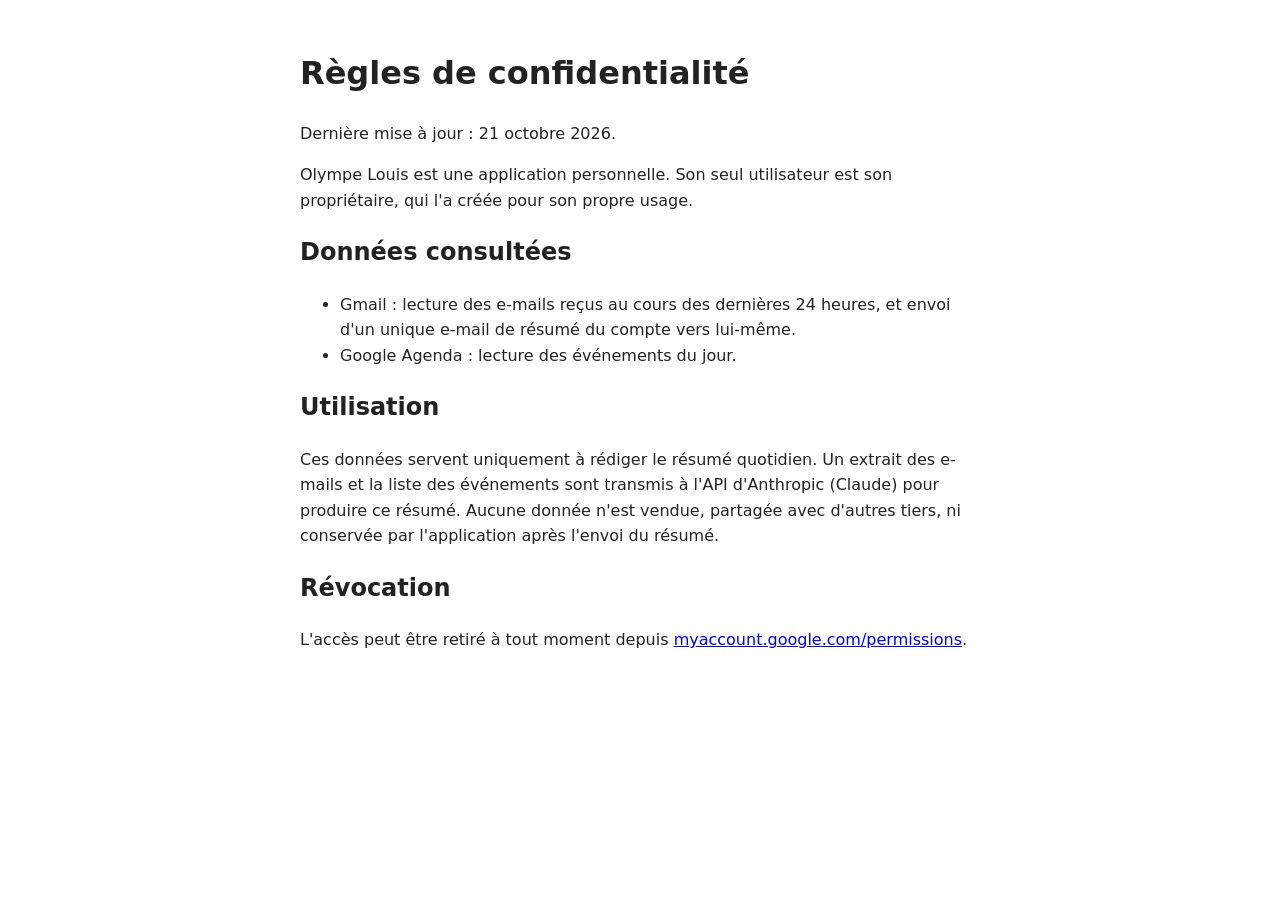
<file: confidentialite.html>
<!doctype html>
<html lang="fr">
<head>
<meta charset="utf-8">
<meta name="viewport" content="width=device-width, initial-scale=1">
<title>Confidentialité, Olympe Louis</title>
<style>body{font-family:system-ui,sans-serif;max-width:680px;margin:48px auto;padding:0 16px;line-height:1.6;color:#222;background:#fff}</style>
</head>
<body>
<h1>Règles de confidentialité</h1>
<p>Dernière mise à jour : 21 octobre 2026.</p>
<p>Olympe Louis est une application personnelle. Son seul utilisateur est son propriétaire, qui l'a créée pour son propre usage.</p>
<h2>Données consultées</h2>
<ul>
<li>Gmail : lecture des e-mails reçus au cours des dernières 24 heures, et envoi d'un unique e-mail de résumé du compte vers lui-même.</li>
<li>Google Agenda : lecture des événements du jour.</li>
</ul>
<h2>Utilisation</h2>
<p>Ces données servent uniquement à rédiger le résumé quotidien. Un extrait des e-mails et la liste des événements sont transmis à l'API d'Anthropic (Claude) pour produire ce résumé. Aucune donnée n'est vendue, partagée avec d'autres tiers, ni conservée par l'application après l'envoi du résumé.</p>
<h2>Révocation</h2>
<p>L'accès peut être retiré à tout moment depuis <a href="https://myaccount.google.com/permissions">myaccount.google.com/permissions</a>.</p>
</body>
</html>
</file>
